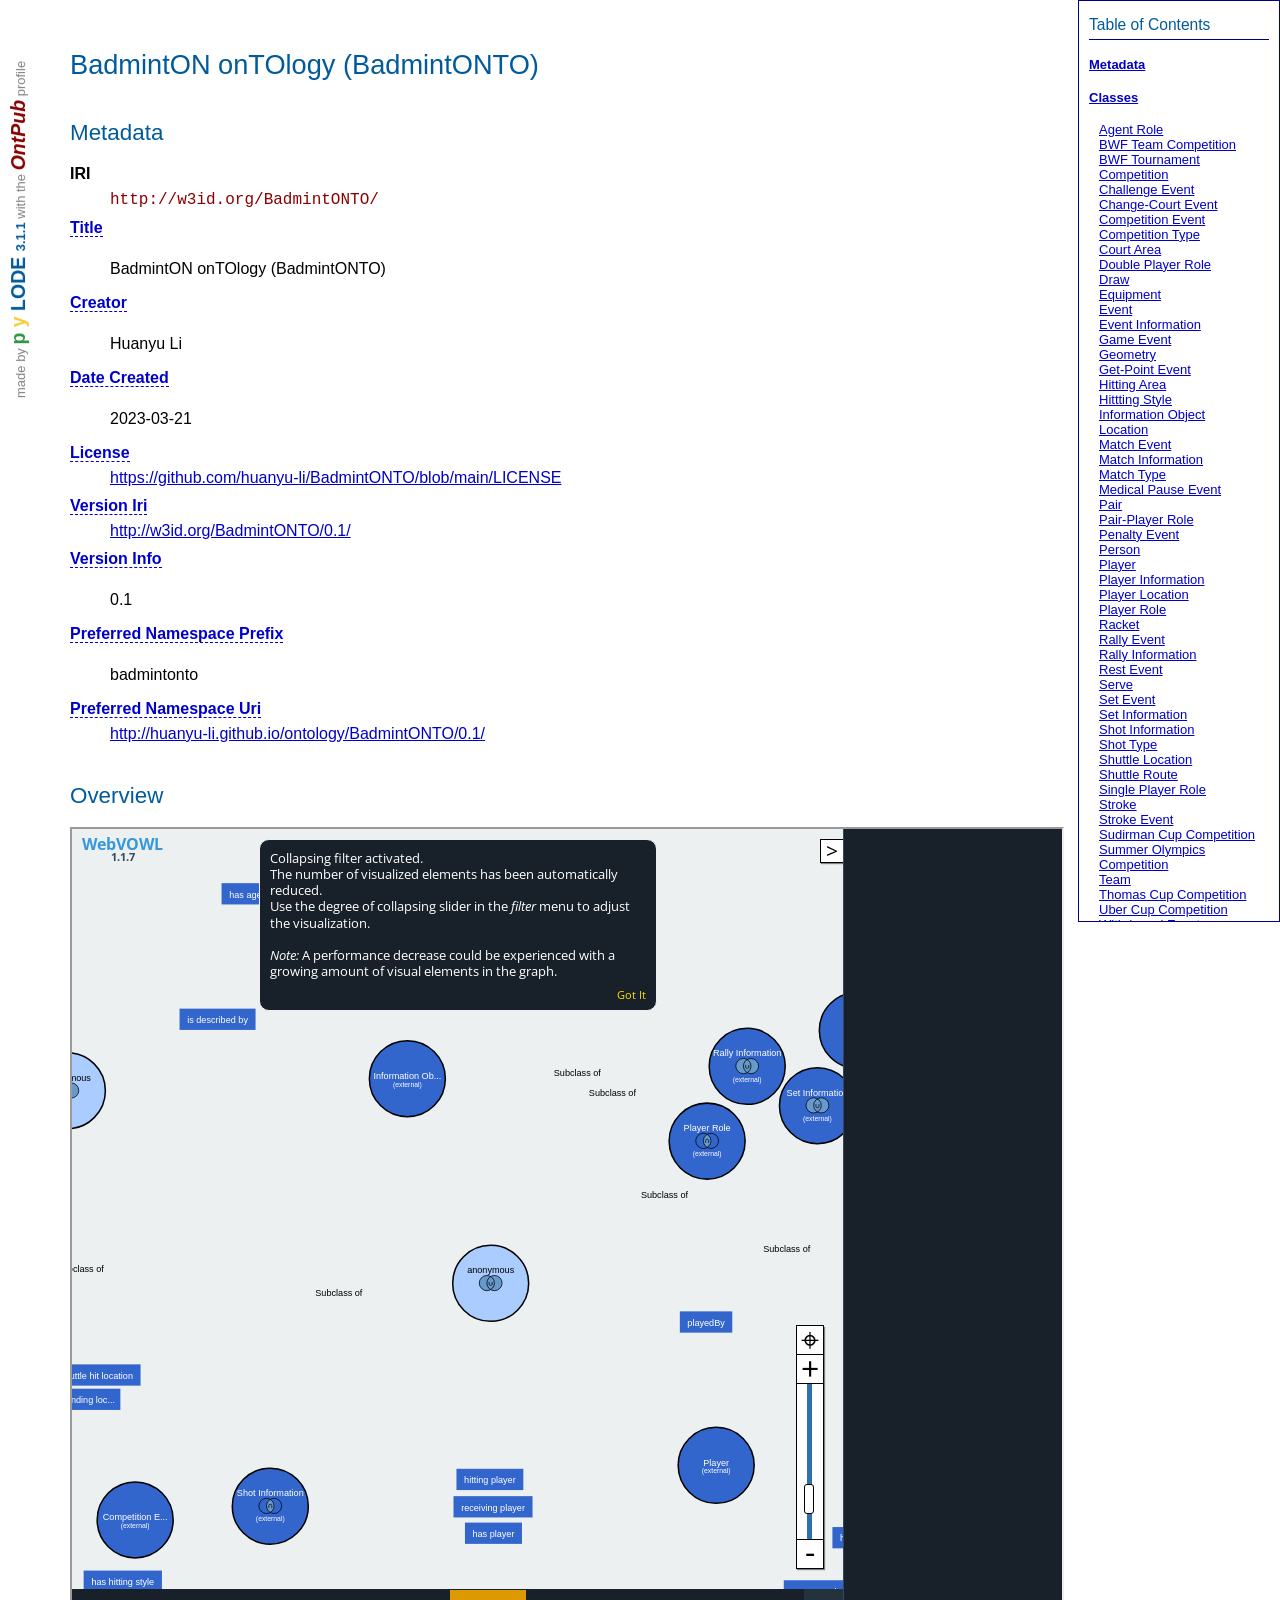
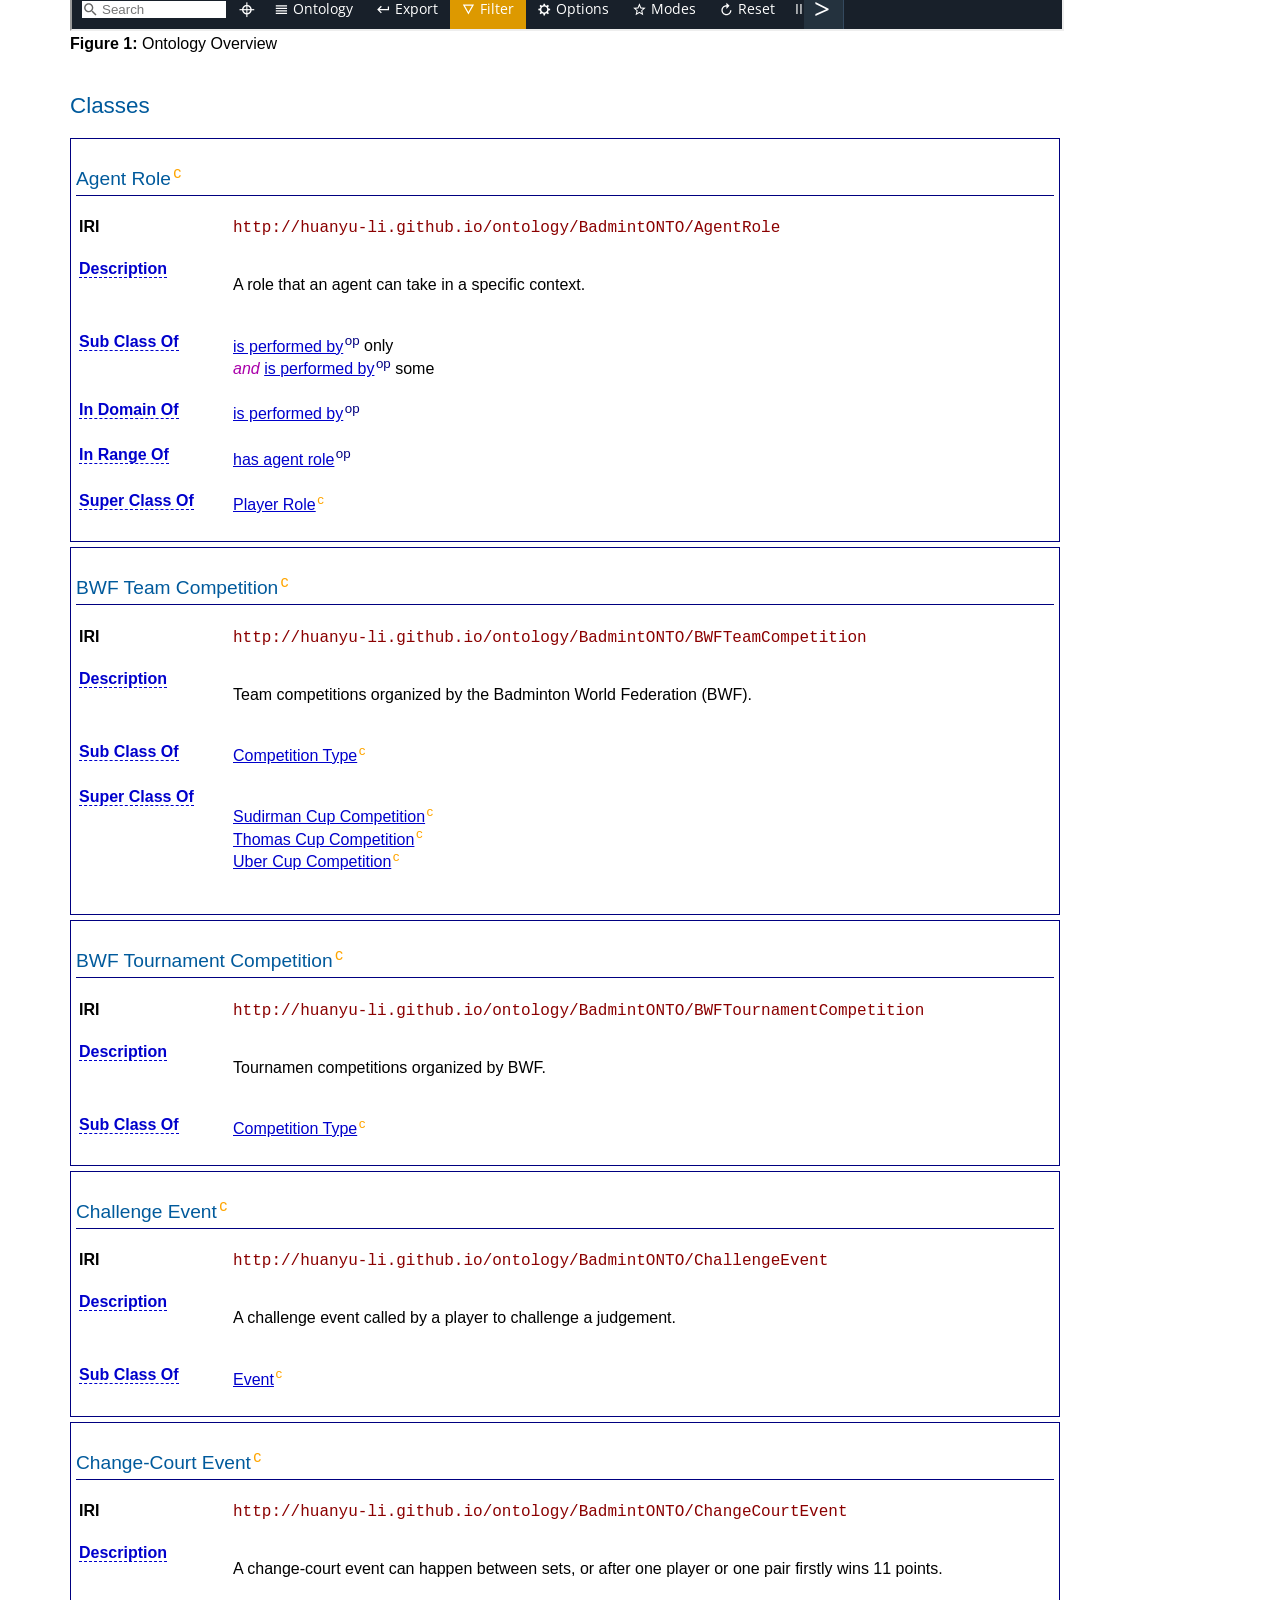
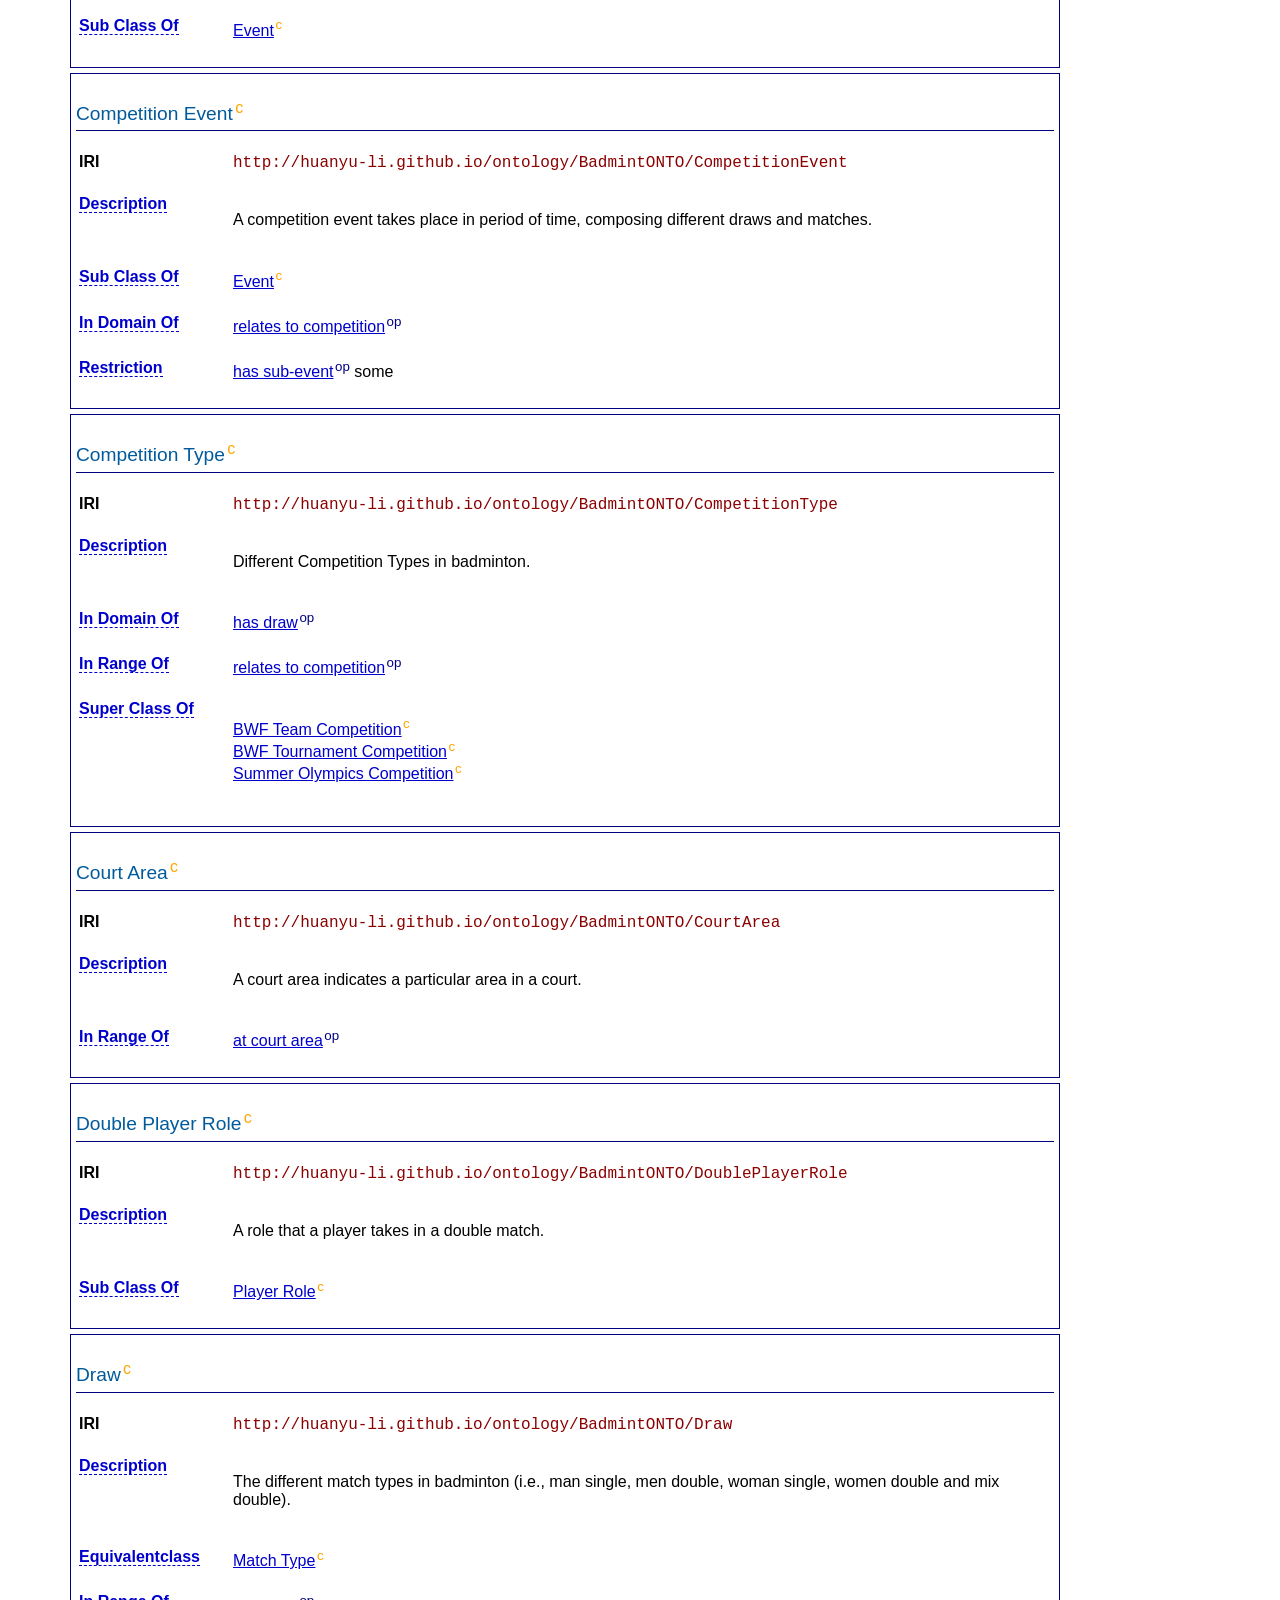
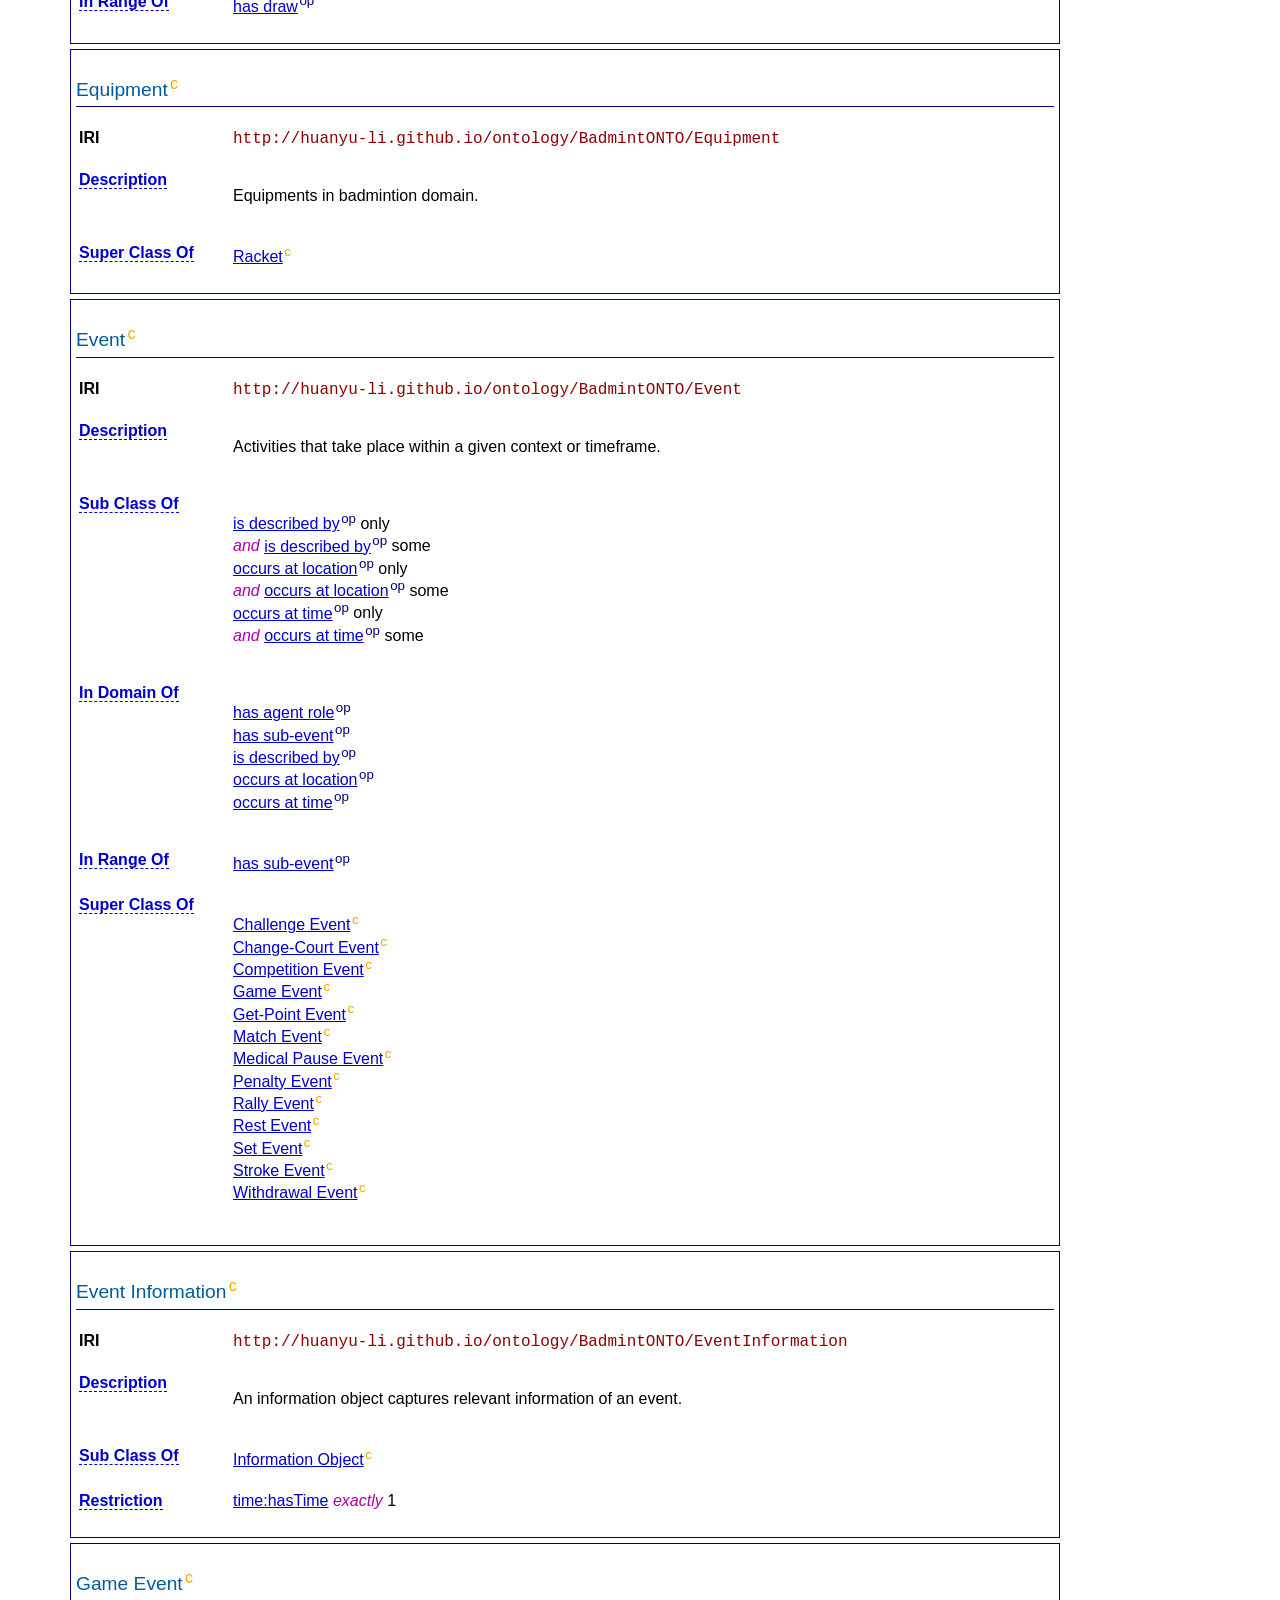
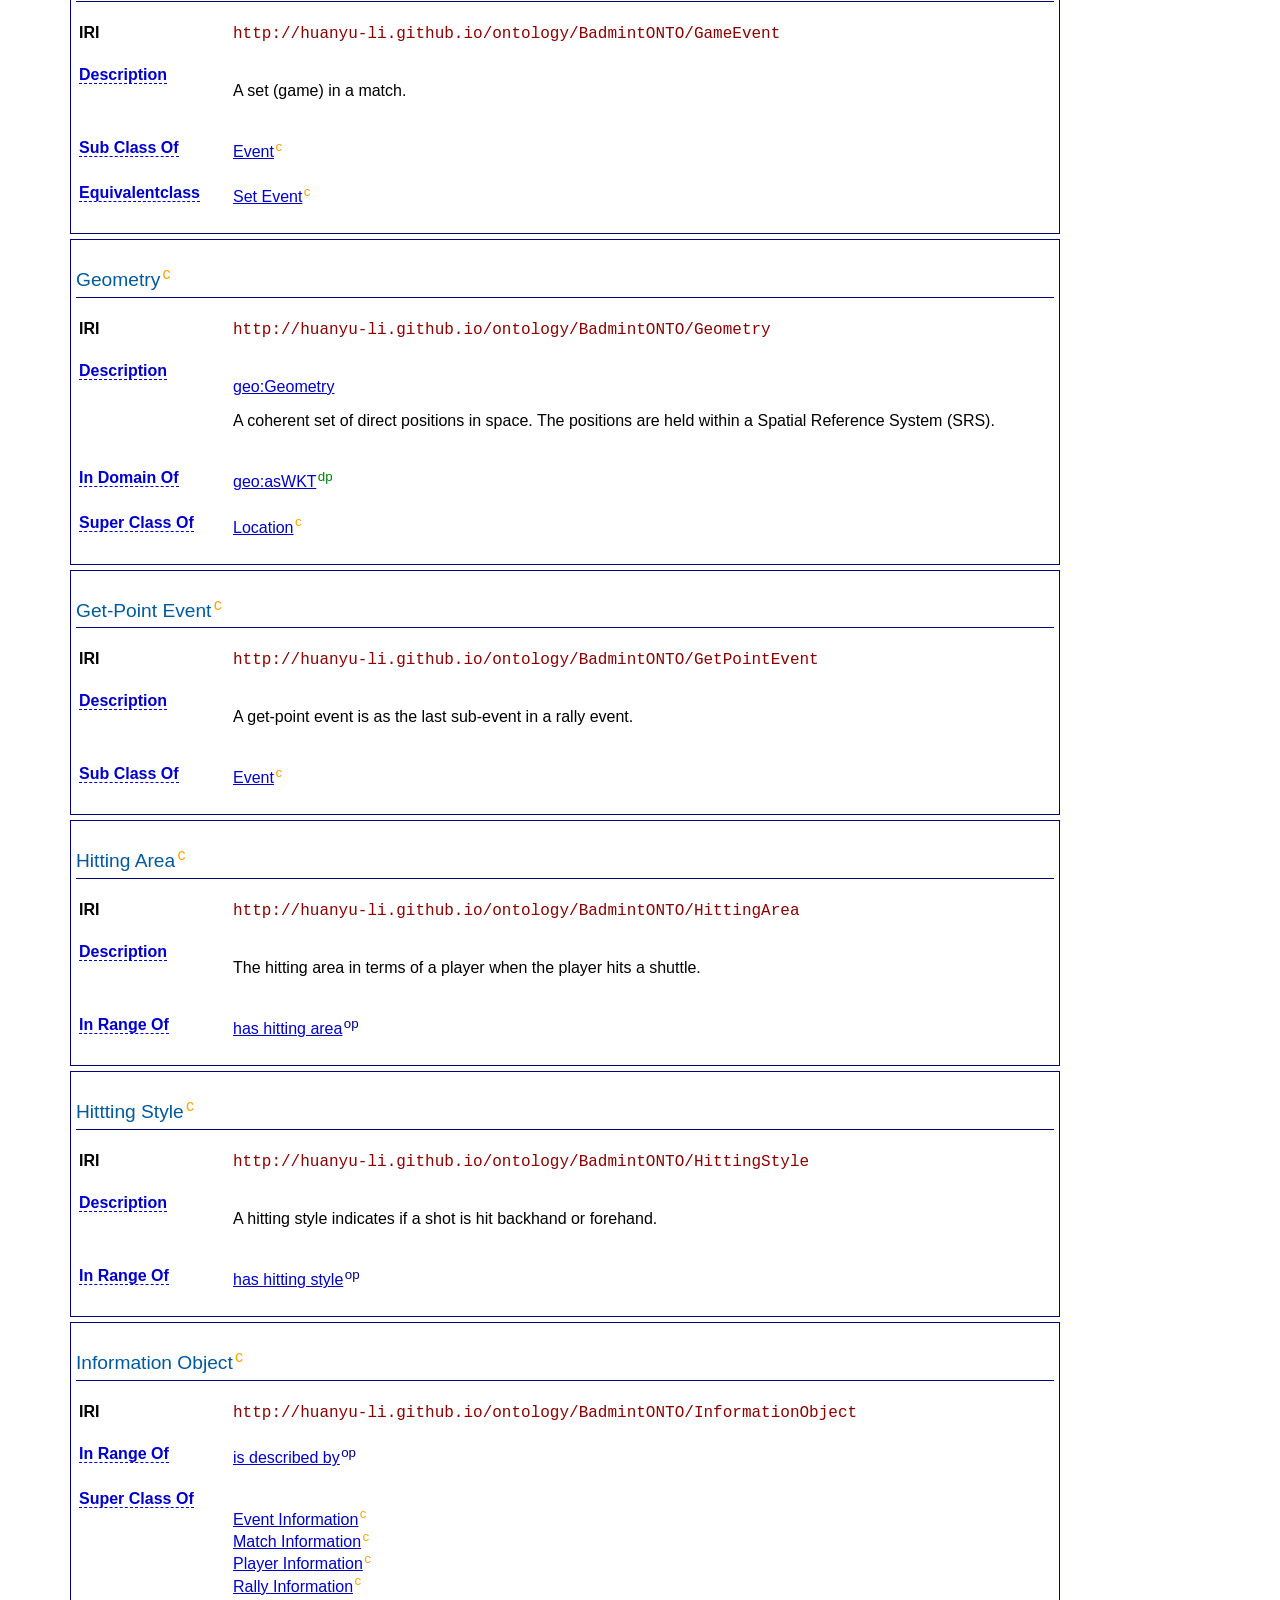
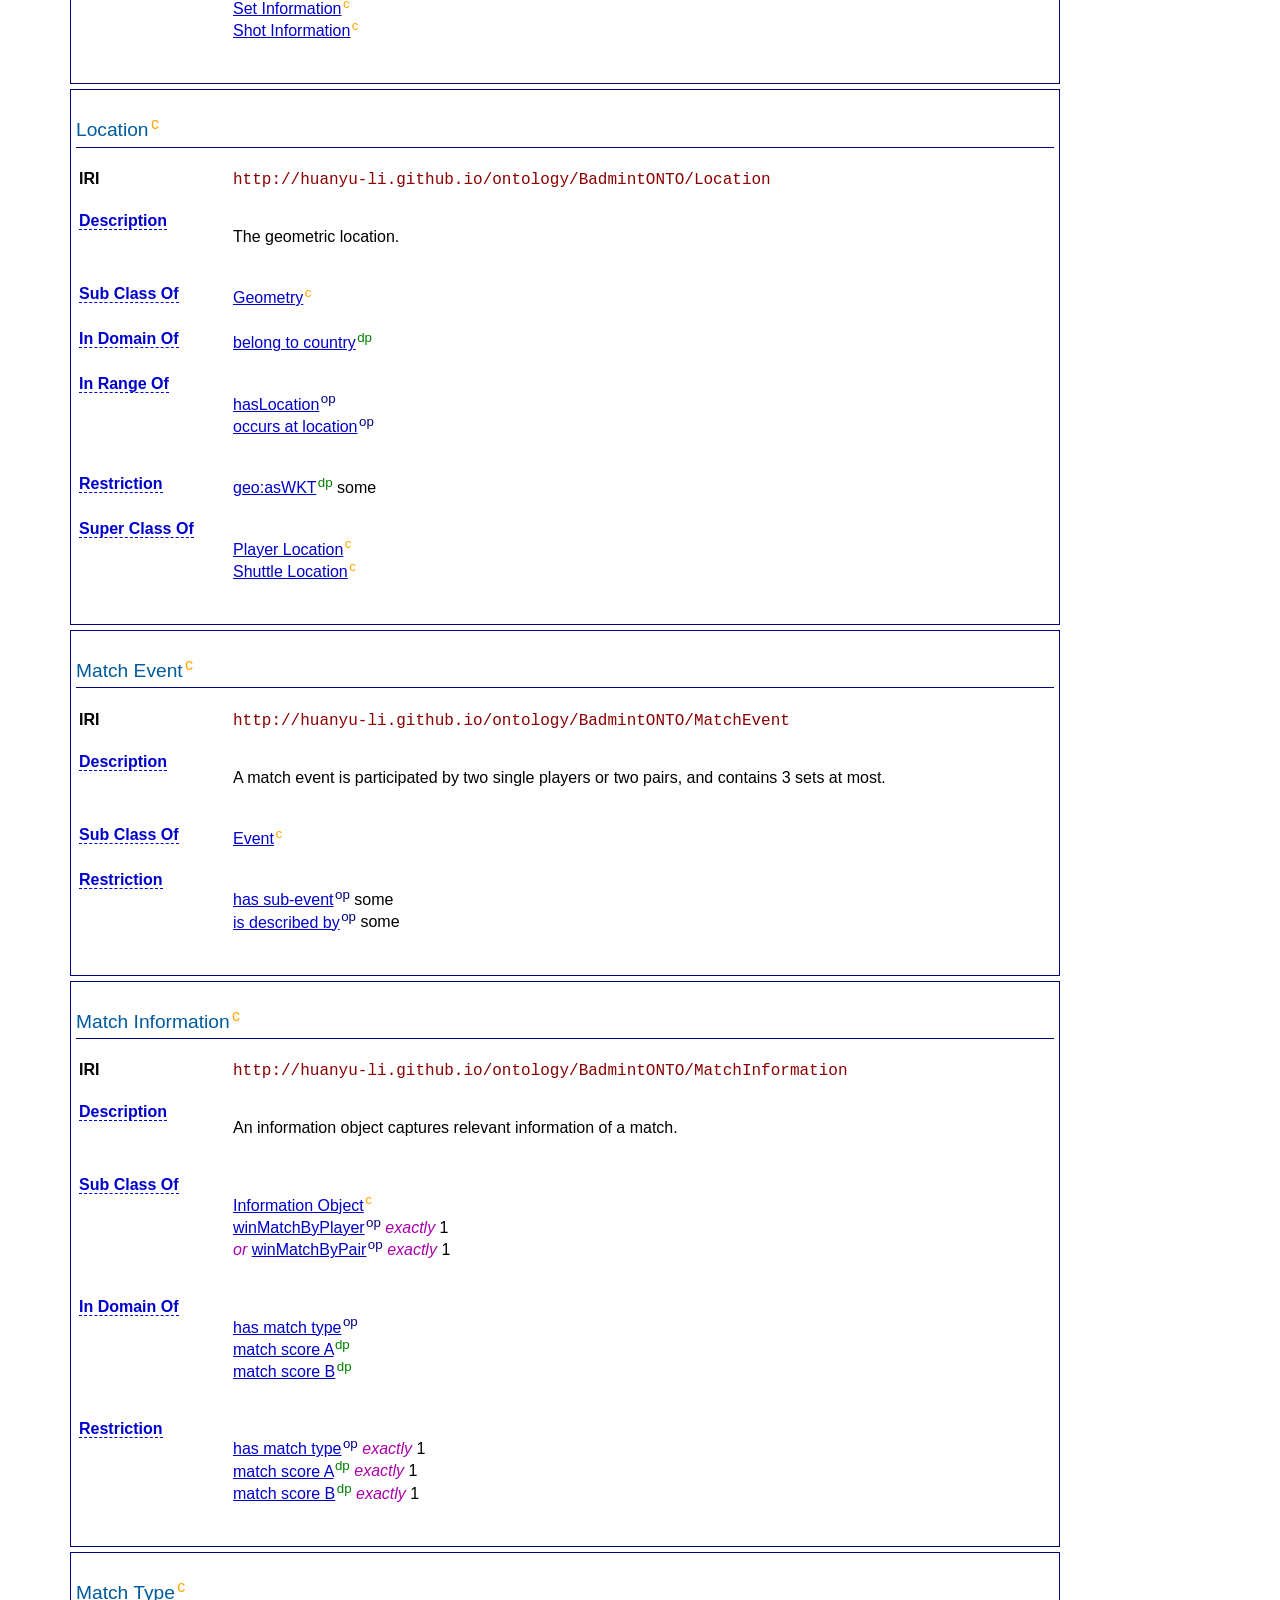
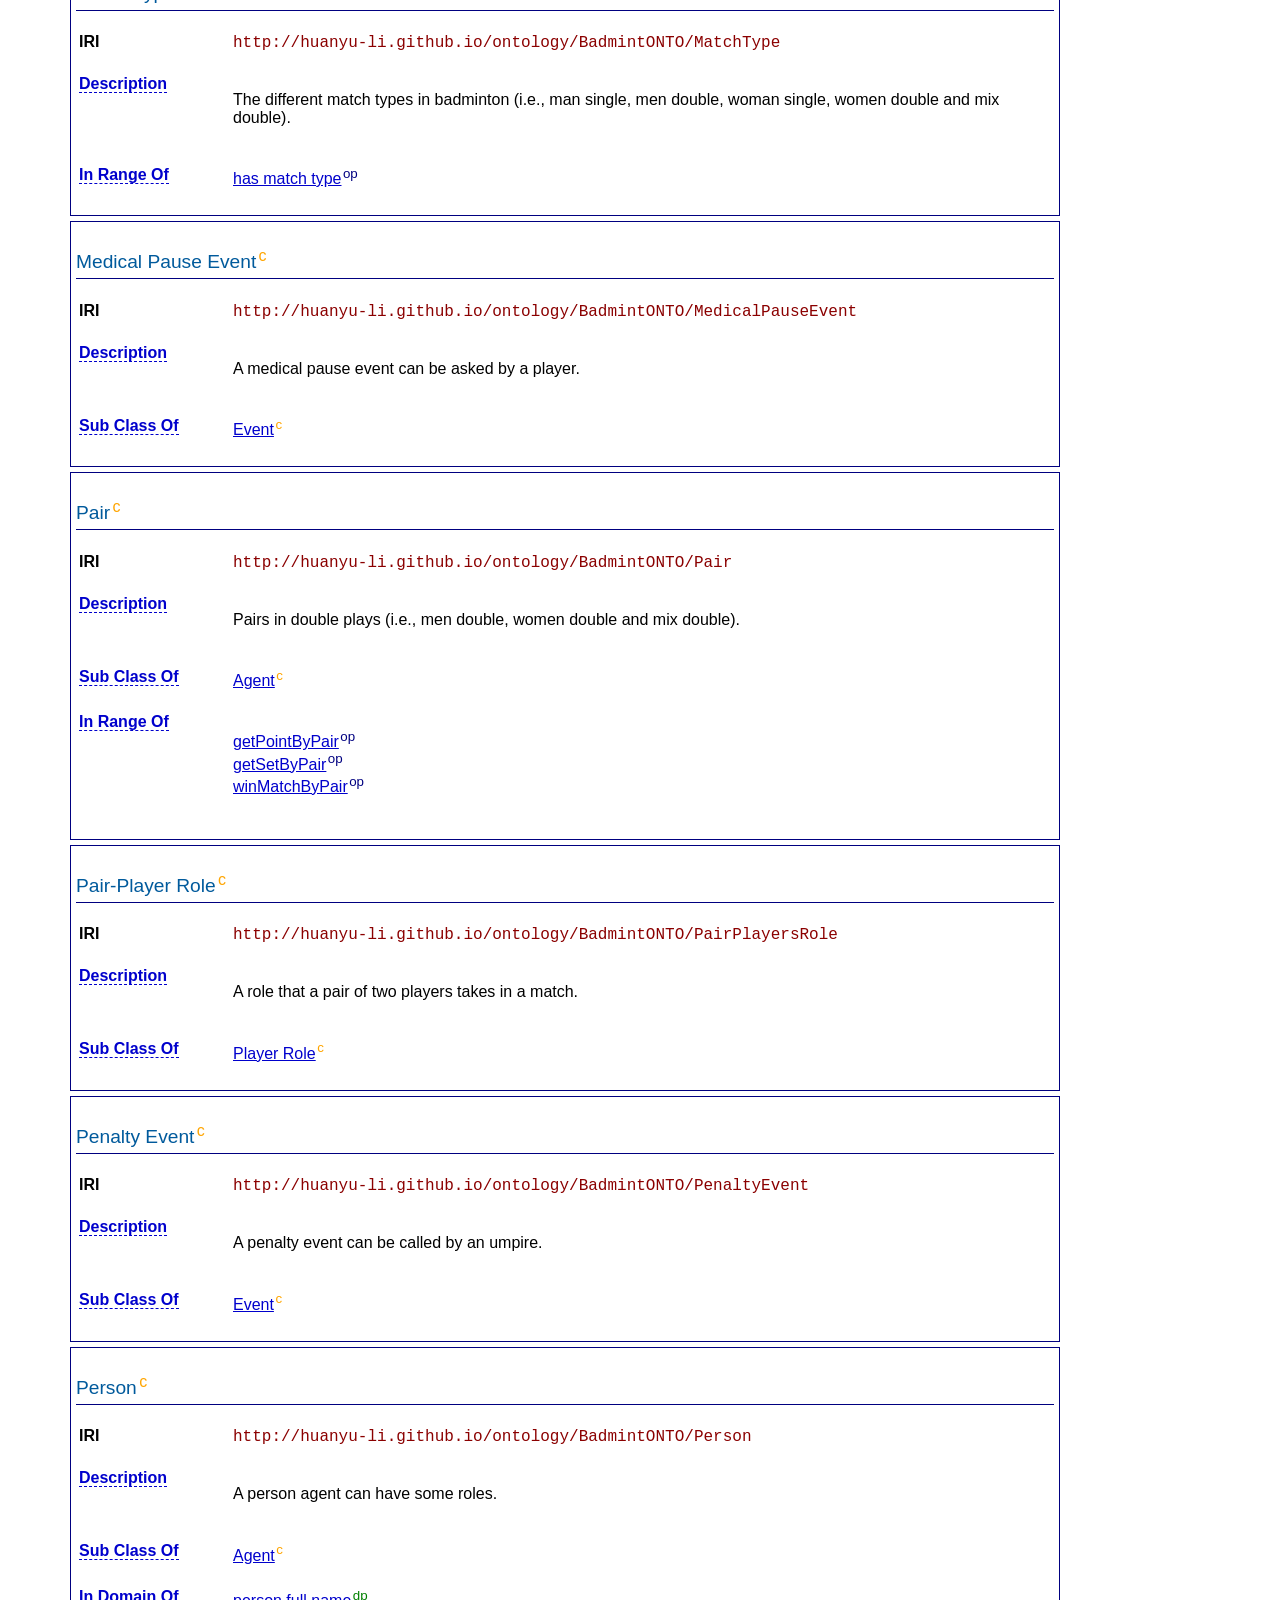
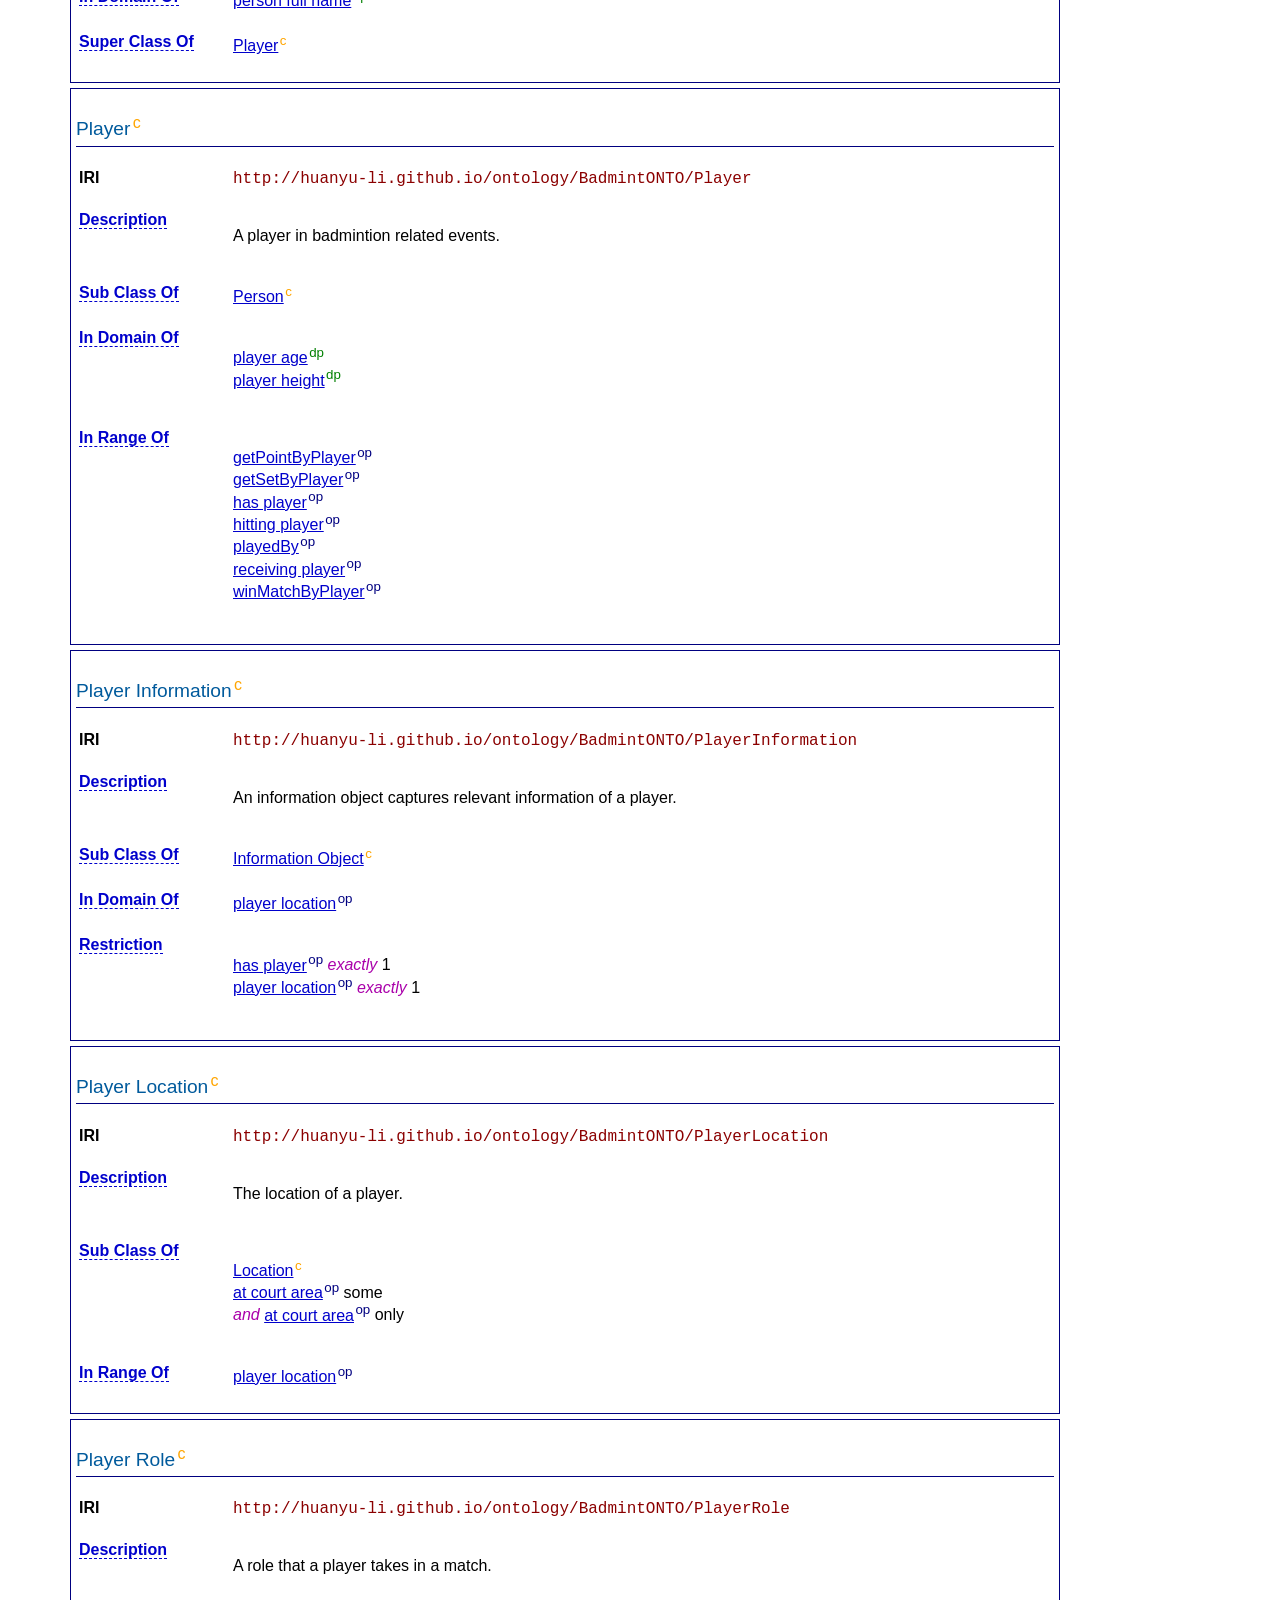
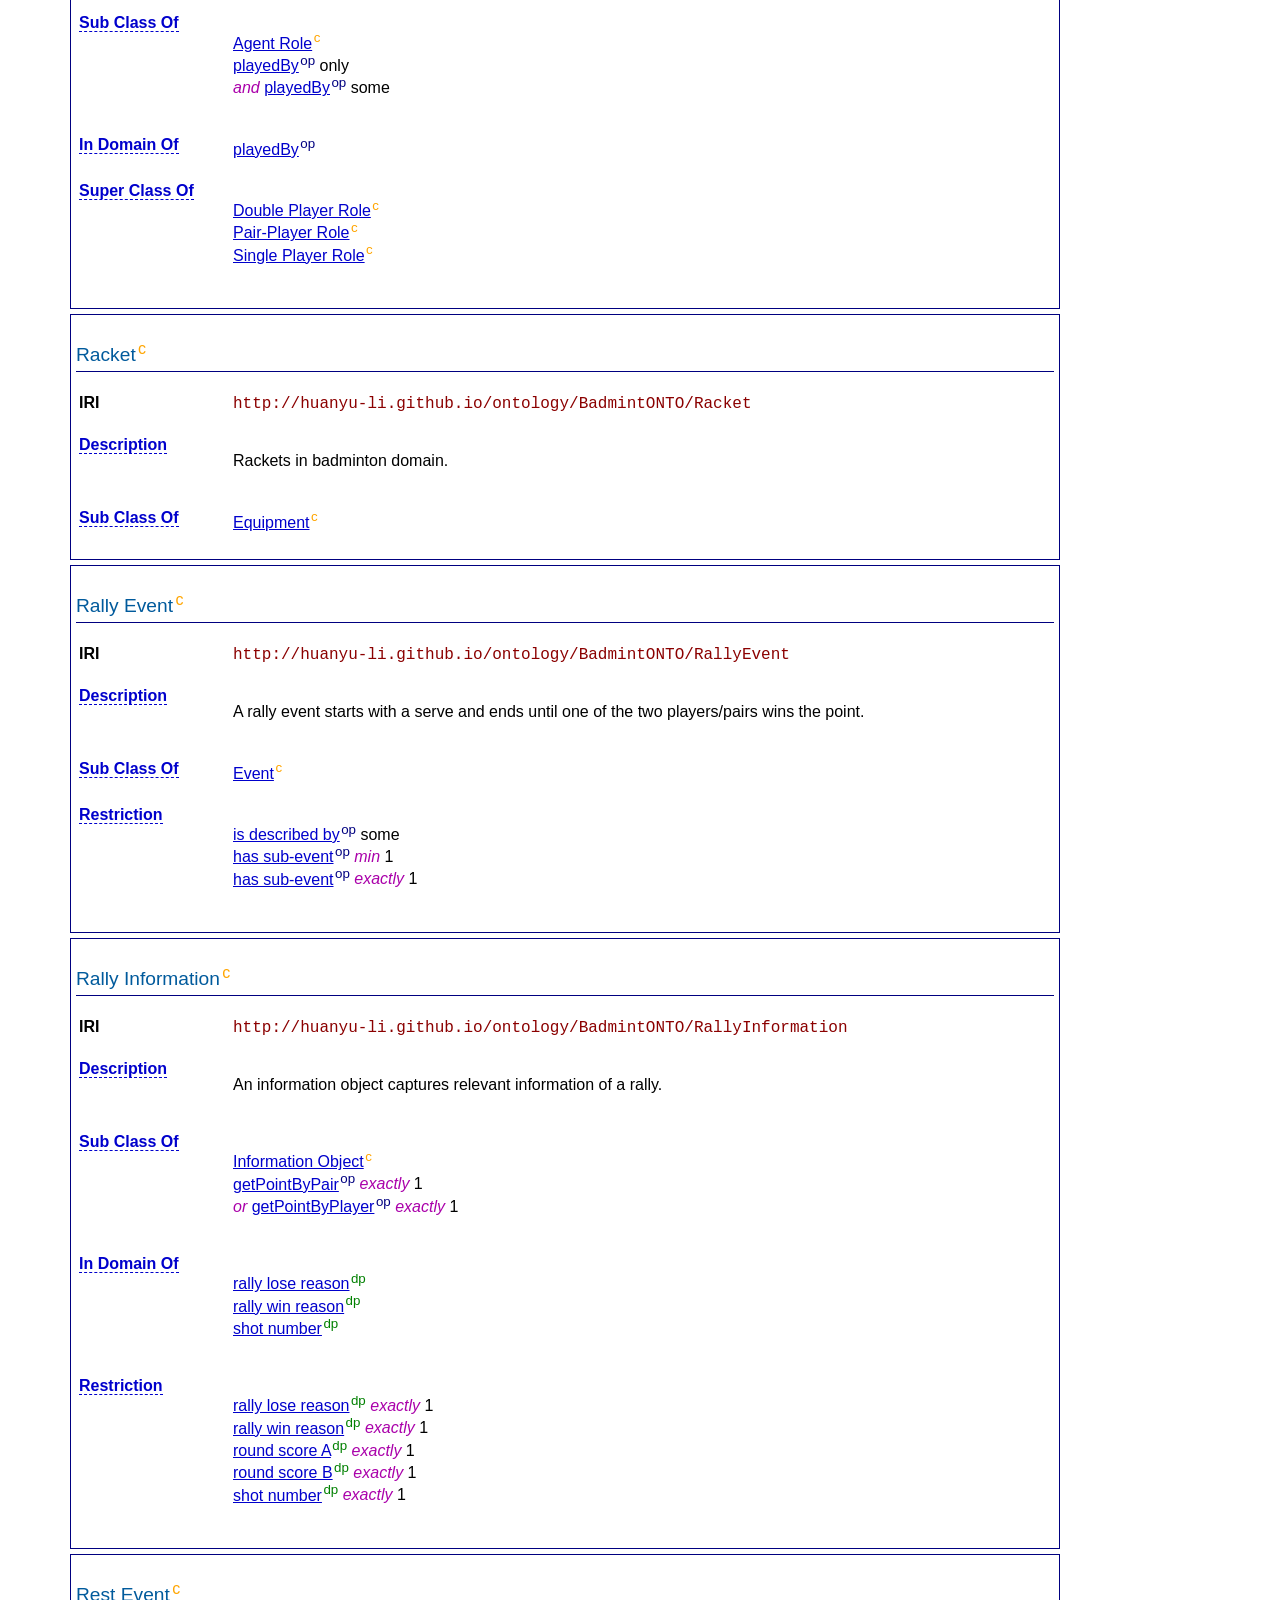
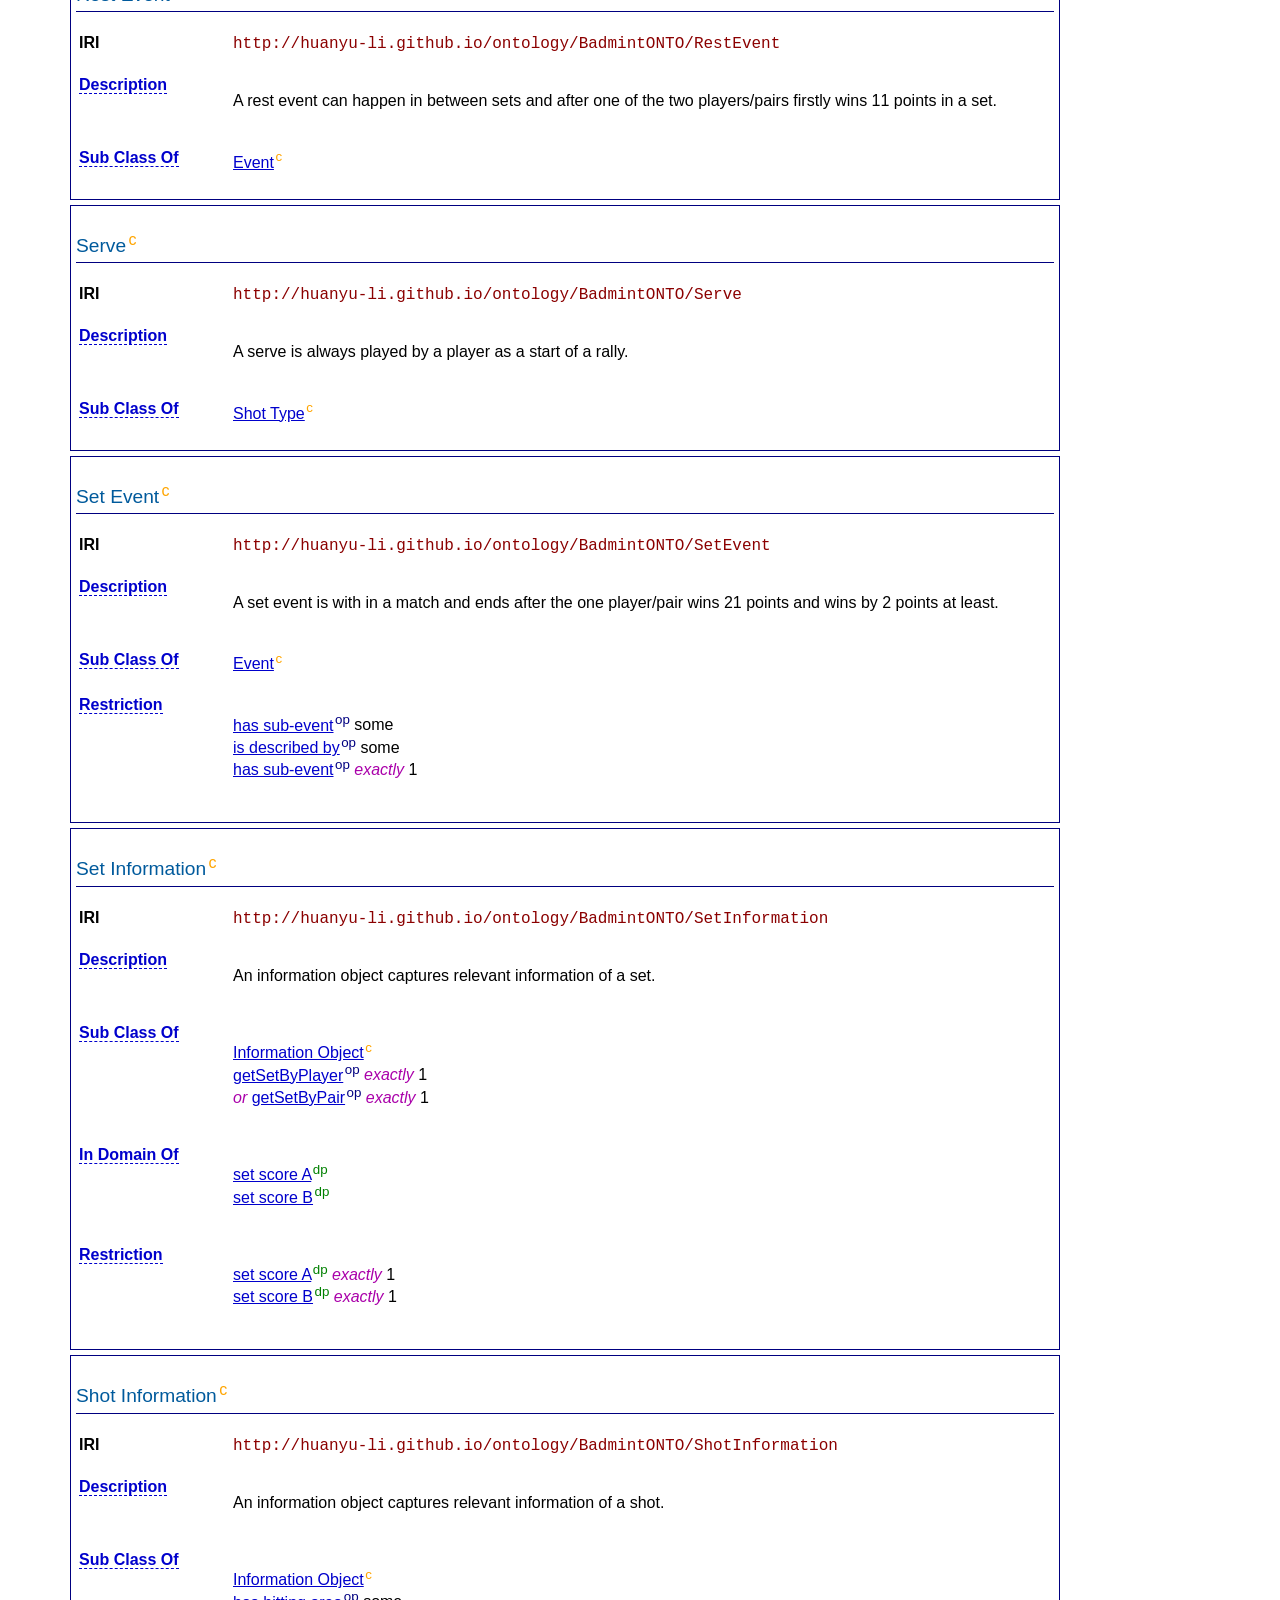
<file: doc/index.html>
<!DOCTYPE html>
<html>
  <head>
    <title>BadmintON onTOlogy (BadmintONTO)</title>
    <style>
        #pylode {
            position: fixed;
            top: 205px;
            left: -150px;
            font-size: small;
            transform: rotate(-90deg);
            color: grey;
        }
        #pylode a {
            font-size: 1.5em;
            font-weight: bold;
            text-decoration: none;
            color: #005A9C;
        }
        #pylode a:hover {
            color: #333;
        }
        #pylode #p {
            color: #329545;
        }
        #pylode #y {
            color: #f9cb33;
        }
        #pylode #version {
            font-size: 1.0em;
        }

        #profile {
            font-style: italic;
            font-size: 1.25em;
            color: darkred!important;
        }

        .cardinality {
            font-style: italic;
            color: #aa00aa;
        }

        dl {
            /*border: 1px solid navy;*/
            /*padding:5px;*/
        }

        dt {
            font-weight: bold;
            padding: 0;
        }

        dd {
            margin-bottom: 10px;
            padding-top: 7px;
        }

        #metadata ul,
        #classes ul {
            list-style-type: none;
        }

        #metadata ul li,
        #classes ul li {
            margin-left: -40px;
        }

        ul.hlist {
            list-style-type: none;
            border: 1px solid navy;
            padding:5px;
            background-color: #F4FFFF;
        }

        ul.hierarchy {
            border: 1px solid navy;
            padding: 5px 25px 5px 25px;
            background-color: #F4FFFF;
        }


        ul.hlist li {
            display: inline;
            margin-right: 10px;
        }

        .entity {
            border: 1px solid navy;
            margin:5px 0 5px 0;
            padding: 5px;
        }

        .entity th {
            width: 150px;
            vertical-align: top;
        }

        .entity th,
        .entity td {
            padding-bottom: 20px;
        }

        .entity table th {
            text-align: left;
        }

        section#overview img {
            max-width: 1000px;
        }

        h1, h2, h3, h4, h5, h6 {
            text-align: left
        }
        h1, h2, h3 {
            color: #005A9C; background: white
        }
        h1 {
            font: 170% sans-serif;
            line-height: 110%;
        }
        h2 {
            font: 140% sans-serif;
            margin-top:40px;
        }
        h3 {
            font: 120% sans-serif;
            margin-top: 20px;
            padding-bottom: 5px;
            border-bottom: 1px solid navy;
        }
        h4 { font: bold 100% sans-serif }
        h5 { font: italic 100% sans-serif }
        h6 { font: small-caps 100% sans-serif }

        body {
            padding: 2em 70px 2em 70px;
            margin: 0;
            font-family: sans-serif;
            color: black;
            background: white;
            background-position: top left;
            background-attachment: fixed;
            background-repeat: no-repeat;
            text-align: left;
        }

        section {
            max-width: 1500px;
        }

        .figure {
            margin-bottom: 20px;
        }

        :link { color: #00C; background: transparent }
        :visited { color: #609; background: transparent }
        a:active { color: #C00; background: transparent }

        .sup-c,
        .sup-op,
        .sup-fp,
        .sup-dp,
        .sup-ap,
        .sup-p,
        .sup-ni,
        .sup-con,
        .sup-col {
            cursor:help;
        }

        .sup-c {
            color:orange;
        }

        .sup-op {
            color:navy;
        }

        .sup-fp {
            color:lightskyblue;
        }

        .sup-dp {
            color:green;
        }

        .sup-ap {
            color:darkred;
        }

        .sup-p {
            color:black;
        }

        .sup-ni {
            color:brown;
        }

        .sup-con {
            color:orange;
        }

        .sup-col {
            color:darkred;
        }

        sup {
            margin-left: -3px;
        }
        code {
            font-size: large;
            color: darkred;
        }

        /* less prominent links for properties */
        .proplink {
            color: #336;
            text-decoration: none;
        }

#toc {
    position: fixed;
    top: 0;
    right: 0;
    z-index: 2;
    height: 100%;
    overflow-y: auto;
    padding: 10px;
    border: solid 1px navy;
    font-size: small;
    width: 180px;
}
#toc h3 {
    margin-top: 5px;
}

#toc ul {
    list-style: none;
    padding-left: 0;
}

#toc .first > li {
    margin-top: 5px;
}

#toc .second,
#toc .third {
    padding-left: 10px;
}

#content {
    width: calc(100% - 150px);
}

.hover_property {
    cursor: help;
    text-decoration: none;
    border-bottom: dashed 1px;
}

.setclass {
    list-style-type: none;
}

code{
    word-wrap: break-word;
  }
table {
    table-layout: fixed;
    width: 100%;
}
td {
    word-wrap: break-word;
}
#legend table.entity {
    width: 25%;
}
	</style>
    <link href="[data-uri]" rel="icon" sizes="16x16" type="image/png">
    <link href="[data-uri]" rel="icon" sizes="32x32" type="image/png">
    <meta content="text/html; charset=utf-8" http-equiv="Content-Type">
    <script id="schema.org" type="application/ld+json">
[
  {
    "@id": "http://w3id.org/BadmintONTO/",
    "@type": [
      "https://schema.org/DefinedTermSet"
    ],
    "https://schema.org/creator": [
      {
        "@value": "Huanyu Li"
      }
    ],
    "https://schema.org/dateCreated": [
      {
        "@value": "2023-03-21"
      }
    ],
    "https://schema.org/license": [
      {
        "@value": "https://github.com/huanyu-li/BadmintONTO/blob/main/LICENSE"
      }
    ],
    "https://schema.org/name": [
      {
        "@value": "BadmintON onTOlogy (BadmintONTO)"
      }
    ]
  }
]
	</script>
  </head>
  <body>
    <div id="content">
      <div class="section" id="metadata">
        <h1>BadmintON onTOlogy (BadmintONTO)</h1>
        <h2>Metadata</h2>
        <dl>
          <div>
            <dt>
              <strong>IRI</strong>
            </dt>
            <dd>
              <code>http://w3id.org/BadmintONTO/</code>
            </dd>
          </div>
          <div>
            <dt>
              <a class="hover_property" href="http://purl.org/dc/terms/title" title="A name given to the resource. Defined in DCMI Metadata Terms">Title</a>
            </dt>
            <dd><p>BadmintON onTOlogy (BadmintONTO)</p></dd>
          </div>
          <div>
            <dt>
              <a class="hover_property" href="http://purl.org/dc/terms/creator" title="An entity responsible for making the resource. Defined in DCMI Metadata Terms">Creator</a>
            </dt>
            <dd><p>Huanyu Li</p></dd>
          </div>
          <div>
            <dt>
              <a class="hover_property" href="http://purl.org/dc/terms/created" title="Date of creation of the resource. Defined in DCMI Metadata Terms">Date Created</a>
            </dt>
            <dd><p>2023-03-21</p></dd>
          </div>
          <div>
            <dt>
              <a class="hover_property" href="http://purl.org/dc/terms/license" title="A legal document giving official permission to do something with the resource. Defined in DCMI Metadata Terms">License</a>
            </dt>
            <dd>
              <a href="https://github.com/huanyu-li/BadmintONTO/blob/main/LICENSE">https://github.com/huanyu-li/BadmintONTO/blob/main/LICENSE</a>
            </dd>
          </div>
          <div>
            <dt>
              <a class="hover_property" href="http://www.w3.org/2002/07/owl#versionIRI" title="The property that identifies the version IRI of an ontology. Defined in The OWL 2 Schema vocabulary (OWL 2)">Version Iri</a>
            </dt>
            <dd>
              <a href="http://w3id.org/BadmintONTO/0.1/">http://w3id.org/BadmintONTO/0.1/</a>
            </dd>
          </div>
          <div>
            <dt>
              <a class="hover_property" href="http://www.w3.org/2002/07/owl#versionInfo" title="The annotation property that provides version information for an ontology or another OWL construct. Defined in The OWL 2 Schema vocabulary (OWL 2)">Version Info</a>
            </dt>
            <dd><p>0.1</p></dd>
          </div>
          <div>
            <dt>
              <a class="hover_property" href="http://purl.org/vocab/vann/preferredNamespacePrefix" title="None. Defined in None">Preferred Namespace Prefix</a>
            </dt>
            <dd><p>badmintonto</p></dd>
          </div>
          <div>
            <dt>
              <a class="hover_property" href="http://purl.org/vocab/vann/preferredNamespaceUri" title="None. Defined in None">Preferred Namespace Uri</a>
            </dt>
            <dd>
              <a href="http://huanyu-li.github.io/ontology/BadmintONTO/0.1/">http://huanyu-li.github.io/ontology/BadmintONTO/0.1/</a>
            </dd>
          </div>
        </dl>
      </div>
    <div class="section" id="overview">
        <h2>Overview</h2>
          <div class="figure">
              <iframe width="100%" height ="800px" src="webvowl/index.html#BadmintONTO"></iframe>
              <div class="caption">
                <strong>Figure 1:</strong>
                    Ontology Overview
              </div>
          </div>
        </div>
      <div class="section" id="classes">
        <h2>Classes</h2>
        <div class="property entity" id="AgentRole">
          <h3>Agent Role
            <sup class="sup-c" title="OWL/RDFS Class">c</sup>
          </h3>
          <table>
            <tr>
              <th>IRI</th>
              <td>
                <code>http://huanyu-li.github.io/ontology/BadmintONTO/AgentRole</code>
              </td>
            </tr>
            <tr>
              <th>
                <a class="hover_property" href="http://purl.org/dc/terms/description" title="An account of the resource. Defined in DCMI Metadata Terms">Description</a>
              </th>
              <td><p>A role that an agent can take in a specific context.</p></td>
            </tr>
            <tr>
              <th>
                <a class="hover_property" href="http://www.w3.org/2000/01/rdf-schema#subClassOf" title="The subject is a subclass of a class. Defined in The RDF Schema vocabulary (RDFS)">Sub Class Of</a>
              </th>
              <td><span>
  <span>
    <span>
      <a href="http://huanyu-li.github.io/ontology/BadmintONTO/isPerformedBy">is performed by</a>
      <sup class="sup-op" title="OWL Object Property">op</sup>
    </span>only<br>
  </span>
</span> <span class="cardinality">and</span> <span>
  <span>
    <span>
      <a href="http://huanyu-li.github.io/ontology/BadmintONTO/isPerformedBy">is performed by</a>
      <sup class="sup-op" title="OWL Object Property">op</sup>
    </span>some<br>
  </span>
</span></td>
            </tr>
            <tr>
              <th>
                <a class="hover_property" href="https://w3id.org/profile/ontdoc/inDomainOf" title="Inverse of rdfs:domain. Defined in Ontology Documentation Profile">In Domain Of</a>
              </th>
              <td>
                <span>
                  <a href="http://huanyu-li.github.io/ontology/BadmintONTO/isPerformedBy">is performed by</a>
                  <sup class="sup-op" title="OWL Object Property">op</sup>
                </span>
              </td>
            </tr>
            <tr>
              <th>
                <a class="hover_property" href="https://w3id.org/profile/ontdoc/inRangeOf" title="Inverse of rdfs:range. Defined in Ontology Documentation Profile">In Range Of</a>
              </th>
              <td>
                <span>
                  <a href="http://huanyu-li.github.io/ontology/BadmintONTO/hasAgentRole">has agent role</a>
                  <sup class="sup-op" title="OWL Object Property">op</sup>
                </span>
              </td>
            </tr>
            <tr>
              <th>
                <a class="hover_property" href="https://w3id.org/profile/ontdoc/superClassOf" title="Inverse of RDFS' subClassOf. Defined in Ontology Documentation Profile">Super Class Of</a>
              </th>
              <td>
                <span>
                  <a href="http://huanyu-li.github.io/ontology/BadmintONTO/PlayerRole">Player Role</a>
                  <sup class="sup-c" title="OWL/RDFS Class">c</sup>
                </span>
              </td>
            </tr>
          </table>
        </div>
        <div class="property entity" id="BWFTeamCompetition">
          <h3>BWF Team Competition
            <sup class="sup-c" title="OWL/RDFS Class">c</sup>
          </h3>
          <table>
            <tr>
              <th>IRI</th>
              <td>
                <code>http://huanyu-li.github.io/ontology/BadmintONTO/BWFTeamCompetition</code>
              </td>
            </tr>
            <tr>
              <th>
                <a class="hover_property" href="http://purl.org/dc/terms/description" title="An account of the resource. Defined in DCMI Metadata Terms">Description</a>
              </th>
              <td><p>Team competitions organized by the Badminton World Federation (BWF).</p></td>
            </tr>
            <tr>
              <th>
                <a class="hover_property" href="http://www.w3.org/2000/01/rdf-schema#subClassOf" title="The subject is a subclass of a class. Defined in The RDF Schema vocabulary (RDFS)">Sub Class Of</a>
              </th>
              <td>
                <span>
                  <a href="http://huanyu-li.github.io/ontology/BadmintONTO/CompetitionType">Competition Type</a>
                  <sup class="sup-c" title="OWL/RDFS Class">c</sup>
                </span>
              </td>
            </tr>
            <tr>
              <th>
                <a class="hover_property" href="https://w3id.org/profile/ontdoc/superClassOf" title="Inverse of RDFS' subClassOf. Defined in Ontology Documentation Profile">Super Class Of</a>
              </th>
              <td>
                <ul>
                  <li>
                    <span>
                      <a href="http://huanyu-li.github.io/ontology/BadmintONTO/SudirmanCupCompetition">Sudirman Cup Competition</a>
                      <sup class="sup-c" title="OWL/RDFS Class">c</sup>
                    </span>
                  </li>
                  <li>
                    <span>
                      <a href="http://huanyu-li.github.io/ontology/BadmintONTO/ThomasCupCompetition">Thomas Cup Competition</a>
                      <sup class="sup-c" title="OWL/RDFS Class">c</sup>
                    </span>
                  </li>
                  <li>
                    <span>
                      <a href="http://huanyu-li.github.io/ontology/BadmintONTO/UberCupCompetition">Uber Cup Competition</a>
                      <sup class="sup-c" title="OWL/RDFS Class">c</sup>
                    </span>
                  </li>
                </ul>
              </td>
            </tr>
          </table>
        </div>
        <div class="property entity" id="BWFTournamentCompetition">
          <h3>BWF Tournament Competition
            <sup class="sup-c" title="OWL/RDFS Class">c</sup>
          </h3>
          <table>
            <tr>
              <th>IRI</th>
              <td>
                <code>http://huanyu-li.github.io/ontology/BadmintONTO/BWFTournamentCompetition</code>
              </td>
            </tr>
            <tr>
              <th>
                <a class="hover_property" href="http://purl.org/dc/terms/description" title="An account of the resource. Defined in DCMI Metadata Terms">Description</a>
              </th>
              <td><p>Tournamen competitions organized by BWF.</p></td>
            </tr>
            <tr>
              <th>
                <a class="hover_property" href="http://www.w3.org/2000/01/rdf-schema#subClassOf" title="The subject is a subclass of a class. Defined in The RDF Schema vocabulary (RDFS)">Sub Class Of</a>
              </th>
              <td>
                <span>
                  <a href="http://huanyu-li.github.io/ontology/BadmintONTO/CompetitionType">Competition Type</a>
                  <sup class="sup-c" title="OWL/RDFS Class">c</sup>
                </span>
              </td>
            </tr>
          </table>
        </div>
        <div class="property entity" id="ChallengeEvent">
          <h3>Challenge Event
            <sup class="sup-c" title="OWL/RDFS Class">c</sup>
          </h3>
          <table>
            <tr>
              <th>IRI</th>
              <td>
                <code>http://huanyu-li.github.io/ontology/BadmintONTO/ChallengeEvent</code>
              </td>
            </tr>
            <tr>
              <th>
                <a class="hover_property" href="http://purl.org/dc/terms/description" title="An account of the resource. Defined in DCMI Metadata Terms">Description</a>
              </th>
              <td><p>A challenge event called by a player to challenge a judgement.</p></td>
            </tr>
            <tr>
              <th>
                <a class="hover_property" href="http://www.w3.org/2000/01/rdf-schema#subClassOf" title="The subject is a subclass of a class. Defined in The RDF Schema vocabulary (RDFS)">Sub Class Of</a>
              </th>
              <td>
                <span>
                  <a href="http://huanyu-li.github.io/ontology/BadmintONTO/Event">Event</a>
                  <sup class="sup-c" title="OWL/RDFS Class">c</sup>
                </span>
              </td>
            </tr>
          </table>
        </div>
        <div class="property entity" id="Change-CourtEvent">
          <h3>Change-Court Event
            <sup class="sup-c" title="OWL/RDFS Class">c</sup>
          </h3>
          <table>
            <tr>
              <th>IRI</th>
              <td>
                <code>http://huanyu-li.github.io/ontology/BadmintONTO/ChangeCourtEvent</code>
              </td>
            </tr>
            <tr>
              <th>
                <a class="hover_property" href="http://purl.org/dc/terms/description" title="An account of the resource. Defined in DCMI Metadata Terms">Description</a>
              </th>
              <td><p>A change-court event can happen between sets, or after one player or one pair firstly wins 11 points.</p></td>
            </tr>
            <tr>
              <th>
                <a class="hover_property" href="http://www.w3.org/2000/01/rdf-schema#subClassOf" title="The subject is a subclass of a class. Defined in The RDF Schema vocabulary (RDFS)">Sub Class Of</a>
              </th>
              <td>
                <span>
                  <a href="http://huanyu-li.github.io/ontology/BadmintONTO/Event">Event</a>
                  <sup class="sup-c" title="OWL/RDFS Class">c</sup>
                </span>
              </td>
            </tr>
          </table>
        </div>
        <div class="property entity" id="CompetitionEvent">
          <h3>Competition Event
            <sup class="sup-c" title="OWL/RDFS Class">c</sup>
          </h3>
          <table>
            <tr>
              <th>IRI</th>
              <td>
                <code>http://huanyu-li.github.io/ontology/BadmintONTO/CompetitionEvent</code>
              </td>
            </tr>
            <tr>
              <th>
                <a class="hover_property" href="http://purl.org/dc/terms/description" title="An account of the resource. Defined in DCMI Metadata Terms">Description</a>
              </th>
              <td><p>A competition event takes place in period of time, composing different draws and matches.</p></td>
            </tr>
            <tr>
              <th>
                <a class="hover_property" href="http://www.w3.org/2000/01/rdf-schema#subClassOf" title="The subject is a subclass of a class. Defined in The RDF Schema vocabulary (RDFS)">Sub Class Of</a>
              </th>
              <td>
                <span>
                  <a href="http://huanyu-li.github.io/ontology/BadmintONTO/Event">Event</a>
                  <sup class="sup-c" title="OWL/RDFS Class">c</sup>
                </span>
              </td>
            </tr>
            <tr>
              <th>
                <a class="hover_property" href="https://w3id.org/profile/ontdoc/inDomainOf" title="Inverse of rdfs:domain. Defined in Ontology Documentation Profile">In Domain Of</a>
              </th>
              <td>
                <span>
                  <a href="http://huanyu-li.github.io/ontology/BadmintONTO/relatesToCompetition">relates to competition</a>
                  <sup class="sup-op" title="OWL Object Property">op</sup>
                </span>
              </td>
            </tr>
            <tr>
              <th>
                <a class="hover_property" href="https://w3id.org/profile/ontdoc/restriction" title="Convenience property for things that subclass owl:Restriction. Defined in Ontology Documentation Profile">Restriction</a>
              </th>
              <td>
                <span>
                  <span>
                    <span>
                      <a href="http://huanyu-li.github.io/ontology/BadmintONTO/hasSubEvent">has sub-event</a>
                      <sup class="sup-op" title="OWL Object Property">op</sup>
                    </span>some<br>
                  </span>
                </span>
              </td>
            </tr>
          </table>
        </div>
        <div class="property entity" id="CompetitionType">
          <h3>Competition Type
            <sup class="sup-c" title="OWL/RDFS Class">c</sup>
          </h3>
          <table>
            <tr>
              <th>IRI</th>
              <td>
                <code>http://huanyu-li.github.io/ontology/BadmintONTO/CompetitionType</code>
              </td>
            </tr>
            <tr>
              <th>
                <a class="hover_property" href="http://purl.org/dc/terms/description" title="An account of the resource. Defined in DCMI Metadata Terms">Description</a>
              </th>
              <td><p>Different Competition Types in badminton.</p></td>
            </tr>
            <tr>
              <th>
                <a class="hover_property" href="https://w3id.org/profile/ontdoc/inDomainOf" title="Inverse of rdfs:domain. Defined in Ontology Documentation Profile">In Domain Of</a>
              </th>
              <td>
                <span>
                  <a href="http://huanyu-li.github.io/ontology/BadmintONTO/hasDraw">has draw</a>
                  <sup class="sup-op" title="OWL Object Property">op</sup>
                </span>
              </td>
            </tr>
            <tr>
              <th>
                <a class="hover_property" href="https://w3id.org/profile/ontdoc/inRangeOf" title="Inverse of rdfs:range. Defined in Ontology Documentation Profile">In Range Of</a>
              </th>
              <td>
                <span>
                  <a href="http://huanyu-li.github.io/ontology/BadmintONTO/relatesToCompetition">relates to competition</a>
                  <sup class="sup-op" title="OWL Object Property">op</sup>
                </span>
              </td>
            </tr>
            <tr>
              <th>
                <a class="hover_property" href="https://w3id.org/profile/ontdoc/superClassOf" title="Inverse of RDFS' subClassOf. Defined in Ontology Documentation Profile">Super Class Of</a>
              </th>
              <td>
                <ul>
                  <li>
                    <span>
                      <a href="http://huanyu-li.github.io/ontology/BadmintONTO/BWFTeamCompetition">BWF Team Competition</a>
                      <sup class="sup-c" title="OWL/RDFS Class">c</sup>
                    </span>
                  </li>
                  <li>
                    <span>
                      <a href="http://huanyu-li.github.io/ontology/BadmintONTO/BWFTournamentCompetition">BWF Tournament Competition</a>
                      <sup class="sup-c" title="OWL/RDFS Class">c</sup>
                    </span>
                  </li>
                  <li>
                    <span>
                      <a href="http://huanyu-li.github.io/ontology/BadmintONTO/SummerOlymipicsCompetition">Summer Olympics Competition</a>
                      <sup class="sup-c" title="OWL/RDFS Class">c</sup>
                    </span>
                  </li>
                </ul>
              </td>
            </tr>
          </table>
        </div>
        <div class="property entity" id="CourtArea">
          <h3>Court Area
            <sup class="sup-c" title="OWL/RDFS Class">c</sup>
          </h3>
          <table>
            <tr>
              <th>IRI</th>
              <td>
                <code>http://huanyu-li.github.io/ontology/BadmintONTO/CourtArea</code>
              </td>
            </tr>
            <tr>
              <th>
                <a class="hover_property" href="http://purl.org/dc/terms/description" title="An account of the resource. Defined in DCMI Metadata Terms">Description</a>
              </th>
              <td><p>A court area indicates a particular area in a court.</p></td>
            </tr>
            <tr>
              <th>
                <a class="hover_property" href="https://w3id.org/profile/ontdoc/inRangeOf" title="Inverse of rdfs:range. Defined in Ontology Documentation Profile">In Range Of</a>
              </th>
              <td>
                <span>
                  <a href="http://huanyu-li.github.io/ontology/BadmintONTO/atCourtArea">at court area</a>
                  <sup class="sup-op" title="OWL Object Property">op</sup>
                </span>
              </td>
            </tr>
          </table>
        </div>
        <div class="property entity" id="DoublePlayerRole">
          <h3>Double Player Role
            <sup class="sup-c" title="OWL/RDFS Class">c</sup>
          </h3>
          <table>
            <tr>
              <th>IRI</th>
              <td>
                <code>http://huanyu-li.github.io/ontology/BadmintONTO/DoublePlayerRole</code>
              </td>
            </tr>
            <tr>
              <th>
                <a class="hover_property" href="http://purl.org/dc/terms/description" title="An account of the resource. Defined in DCMI Metadata Terms">Description</a>
              </th>
              <td><p>A role that a player takes in a double match.</p></td>
            </tr>
            <tr>
              <th>
                <a class="hover_property" href="http://www.w3.org/2000/01/rdf-schema#subClassOf" title="The subject is a subclass of a class. Defined in The RDF Schema vocabulary (RDFS)">Sub Class Of</a>
              </th>
              <td>
                <span>
                  <a href="http://huanyu-li.github.io/ontology/BadmintONTO/PlayerRole">Player Role</a>
                  <sup class="sup-c" title="OWL/RDFS Class">c</sup>
                </span>
              </td>
            </tr>
          </table>
        </div>
        <div class="property entity" id="Draw">
          <h3>Draw
            <sup class="sup-c" title="OWL/RDFS Class">c</sup>
          </h3>
          <table>
            <tr>
              <th>IRI</th>
              <td>
                <code>http://huanyu-li.github.io/ontology/BadmintONTO/Draw</code>
              </td>
            </tr>
            <tr>
              <th>
                <a class="hover_property" href="http://purl.org/dc/terms/description" title="An account of the resource. Defined in DCMI Metadata Terms">Description</a>
              </th>
              <td><p>The different match types in badminton (i.e., man single, men double, woman single, women double and mix double).</p></td>
            </tr>
            <tr>
              <th>
                <a class="hover_property" href="http://www.w3.org/2002/07/owl#equivalentClass" title="The property that determines that two given classes are equivalent, and that is used to specify datatype definitions. Defined in The OWL 2 Schema vocabulary (OWL 2)">Equivalentclass</a>
              </th>
              <td>
                <span>
                  <a href="http://huanyu-li.github.io/ontology/BadmintONTO/MatchType">Match Type</a>
                  <sup class="sup-c" title="OWL/RDFS Class">c</sup>
                </span>
              </td>
            </tr>
            <tr>
              <th>
                <a class="hover_property" href="https://w3id.org/profile/ontdoc/inRangeOf" title="Inverse of rdfs:range. Defined in Ontology Documentation Profile">In Range Of</a>
              </th>
              <td>
                <span>
                  <a href="http://huanyu-li.github.io/ontology/BadmintONTO/hasDraw">has draw</a>
                  <sup class="sup-op" title="OWL Object Property">op</sup>
                </span>
              </td>
            </tr>
          </table>
        </div>
        <div class="property entity" id="Equipment">
          <h3>Equipment
            <sup class="sup-c" title="OWL/RDFS Class">c</sup>
          </h3>
          <table>
            <tr>
              <th>IRI</th>
              <td>
                <code>http://huanyu-li.github.io/ontology/BadmintONTO/Equipment</code>
              </td>
            </tr>
            <tr>
              <th>
                <a class="hover_property" href="http://purl.org/dc/terms/description" title="An account of the resource. Defined in DCMI Metadata Terms">Description</a>
              </th>
              <td><p>Equipments in badmintion domain.</p></td>
            </tr>
            <tr>
              <th>
                <a class="hover_property" href="https://w3id.org/profile/ontdoc/superClassOf" title="Inverse of RDFS' subClassOf. Defined in Ontology Documentation Profile">Super Class Of</a>
              </th>
              <td>
                <span>
                  <a href="http://huanyu-li.github.io/ontology/BadmintONTO/Racket">Racket</a>
                  <sup class="sup-c" title="OWL/RDFS Class">c</sup>
                </span>
              </td>
            </tr>
          </table>
        </div>
        <div class="property entity" id="Event">
          <h3>Event
            <sup class="sup-c" title="OWL/RDFS Class">c</sup>
          </h3>
          <table>
            <tr>
              <th>IRI</th>
              <td>
                <code>http://huanyu-li.github.io/ontology/BadmintONTO/Event</code>
              </td>
            </tr>
            <tr>
              <th>
                <a class="hover_property" href="http://purl.org/dc/terms/description" title="An account of the resource. Defined in DCMI Metadata Terms">Description</a>
              </th>
              <td><p>Activities that take place within a given context or timeframe.</p></td>
            </tr>
            <tr>
              <th>
                <a class="hover_property" href="http://www.w3.org/2000/01/rdf-schema#subClassOf" title="The subject is a subclass of a class. Defined in The RDF Schema vocabulary (RDFS)">Sub Class Of</a>
              </th>
              <td>
                <ul>
                  <li><span>
  <span>
    <span>
      <a href="http://huanyu-li.github.io/ontology/BadmintONTO/isDescribedBy">is described by</a>
      <sup class="sup-op" title="OWL Object Property">op</sup>
    </span>only<br>
  </span>
</span> <span class="cardinality">and</span> <span>
  <span>
    <span>
      <a href="http://huanyu-li.github.io/ontology/BadmintONTO/isDescribedBy">is described by</a>
      <sup class="sup-op" title="OWL Object Property">op</sup>
    </span>some<br>
  </span>
</span></li>
                  <li><span>
  <span>
    <span>
      <a href="http://huanyu-li.github.io/ontology/BadmintONTO/occursAtLocation">occurs at location</a>
      <sup class="sup-op" title="OWL Object Property">op</sup>
    </span>only<br>
  </span>
</span> <span class="cardinality">and</span> <span>
  <span>
    <span>
      <a href="http://huanyu-li.github.io/ontology/BadmintONTO/occursAtLocation">occurs at location</a>
      <sup class="sup-op" title="OWL Object Property">op</sup>
    </span>some<br>
  </span>
</span></li>
                  <li><span>
  <span>
    <span>
      <a href="http://huanyu-li.github.io/ontology/BadmintONTO/occursAtTime">occurs at time</a>
      <sup class="sup-op" title="OWL Object Property">op</sup>
    </span>only<br>
  </span>
</span> <span class="cardinality">and</span> <span>
  <span>
    <span>
      <a href="http://huanyu-li.github.io/ontology/BadmintONTO/occursAtTime">occurs at time</a>
      <sup class="sup-op" title="OWL Object Property">op</sup>
    </span>some<br>
  </span>
</span></li>
                </ul>
              </td>
            </tr>
            <tr>
              <th>
                <a class="hover_property" href="https://w3id.org/profile/ontdoc/inDomainOf" title="Inverse of rdfs:domain. Defined in Ontology Documentation Profile">In Domain Of</a>
              </th>
              <td>
                <ul>
                  <li>
                    <span>
                      <a href="http://huanyu-li.github.io/ontology/BadmintONTO/hasAgentRole">has agent role</a>
                      <sup class="sup-op" title="OWL Object Property">op</sup>
                    </span>
                  </li>
                  <li>
                    <span>
                      <a href="http://huanyu-li.github.io/ontology/BadmintONTO/hasSubEvent">has sub-event</a>
                      <sup class="sup-op" title="OWL Object Property">op</sup>
                    </span>
                  </li>
                  <li>
                    <span>
                      <a href="http://huanyu-li.github.io/ontology/BadmintONTO/isDescribedBy">is described by</a>
                      <sup class="sup-op" title="OWL Object Property">op</sup>
                    </span>
                  </li>
                  <li>
                    <span>
                      <a href="http://huanyu-li.github.io/ontology/BadmintONTO/occursAtLocation">occurs at location</a>
                      <sup class="sup-op" title="OWL Object Property">op</sup>
                    </span>
                  </li>
                  <li>
                    <span>
                      <a href="http://huanyu-li.github.io/ontology/BadmintONTO/occursAtTime">occurs at time</a>
                      <sup class="sup-op" title="OWL Object Property">op</sup>
                    </span>
                  </li>
                </ul>
              </td>
            </tr>
            <tr>
              <th>
                <a class="hover_property" href="https://w3id.org/profile/ontdoc/inRangeOf" title="Inverse of rdfs:range. Defined in Ontology Documentation Profile">In Range Of</a>
              </th>
              <td>
                <span>
                  <a href="http://huanyu-li.github.io/ontology/BadmintONTO/hasSubEvent">has sub-event</a>
                  <sup class="sup-op" title="OWL Object Property">op</sup>
                </span>
              </td>
            </tr>
            <tr>
              <th>
                <a class="hover_property" href="https://w3id.org/profile/ontdoc/superClassOf" title="Inverse of RDFS' subClassOf. Defined in Ontology Documentation Profile">Super Class Of</a>
              </th>
              <td>
                <ul>
                  <li>
                    <span>
                      <a href="http://huanyu-li.github.io/ontology/BadmintONTO/ChallengeEvent">Challenge Event</a>
                      <sup class="sup-c" title="OWL/RDFS Class">c</sup>
                    </span>
                  </li>
                  <li>
                    <span>
                      <a href="http://huanyu-li.github.io/ontology/BadmintONTO/ChangeCourtEvent">Change-Court Event</a>
                      <sup class="sup-c" title="OWL/RDFS Class">c</sup>
                    </span>
                  </li>
                  <li>
                    <span>
                      <a href="http://huanyu-li.github.io/ontology/BadmintONTO/CompetitionEvent">Competition Event</a>
                      <sup class="sup-c" title="OWL/RDFS Class">c</sup>
                    </span>
                  </li>
                  <li>
                    <span>
                      <a href="http://huanyu-li.github.io/ontology/BadmintONTO/GameEvent">Game Event</a>
                      <sup class="sup-c" title="OWL/RDFS Class">c</sup>
                    </span>
                  </li>
                  <li>
                    <span>
                      <a href="http://huanyu-li.github.io/ontology/BadmintONTO/GetPointEvent">Get-Point Event</a>
                      <sup class="sup-c" title="OWL/RDFS Class">c</sup>
                    </span>
                  </li>
                  <li>
                    <span>
                      <a href="http://huanyu-li.github.io/ontology/BadmintONTO/MatchEvent">Match Event</a>
                      <sup class="sup-c" title="OWL/RDFS Class">c</sup>
                    </span>
                  </li>
                  <li>
                    <span>
                      <a href="http://huanyu-li.github.io/ontology/BadmintONTO/MedicalPauseEvent">Medical Pause Event</a>
                      <sup class="sup-c" title="OWL/RDFS Class">c</sup>
                    </span>
                  </li>
                  <li>
                    <span>
                      <a href="http://huanyu-li.github.io/ontology/BadmintONTO/PenaltyEvent">Penalty Event</a>
                      <sup class="sup-c" title="OWL/RDFS Class">c</sup>
                    </span>
                  </li>
                  <li>
                    <span>
                      <a href="http://huanyu-li.github.io/ontology/BadmintONTO/RallyEvent">Rally Event</a>
                      <sup class="sup-c" title="OWL/RDFS Class">c</sup>
                    </span>
                  </li>
                  <li>
                    <span>
                      <a href="http://huanyu-li.github.io/ontology/BadmintONTO/RestEvent">Rest Event</a>
                      <sup class="sup-c" title="OWL/RDFS Class">c</sup>
                    </span>
                  </li>
                  <li>
                    <span>
                      <a href="http://huanyu-li.github.io/ontology/BadmintONTO/SetEvent">Set Event</a>
                      <sup class="sup-c" title="OWL/RDFS Class">c</sup>
                    </span>
                  </li>
                  <li>
                    <span>
                      <a href="http://huanyu-li.github.io/ontology/BadmintONTO/StrokeEvent">Stroke Event</a>
                      <sup class="sup-c" title="OWL/RDFS Class">c</sup>
                    </span>
                  </li>
                  <li>
                    <span>
                      <a href="http://huanyu-li.github.io/ontology/BadmintONTO/WithdrawalEvent">Withdrawal Event</a>
                      <sup class="sup-c" title="OWL/RDFS Class">c</sup>
                    </span>
                  </li>
                </ul>
              </td>
            </tr>
          </table>
        </div>
        <div class="property entity" id="EventInformation">
          <h3>Event Information
            <sup class="sup-c" title="OWL/RDFS Class">c</sup>
          </h3>
          <table>
            <tr>
              <th>IRI</th>
              <td>
                <code>http://huanyu-li.github.io/ontology/BadmintONTO/EventInformation</code>
              </td>
            </tr>
            <tr>
              <th>
                <a class="hover_property" href="http://purl.org/dc/terms/description" title="An account of the resource. Defined in DCMI Metadata Terms">Description</a>
              </th>
              <td><p>An information object captures relevant information of an event.</p></td>
            </tr>
            <tr>
              <th>
                <a class="hover_property" href="http://www.w3.org/2000/01/rdf-schema#subClassOf" title="The subject is a subclass of a class. Defined in The RDF Schema vocabulary (RDFS)">Sub Class Of</a>
              </th>
              <td>
                <span>
                  <a href="http://huanyu-li.github.io/ontology/BadmintONTO/InformationObject">Information Object</a>
                  <sup class="sup-c" title="OWL/RDFS Class">c</sup>
                </span>
              </td>
            </tr>
            <tr>
              <th>
                <a class="hover_property" href="https://w3id.org/profile/ontdoc/restriction" title="Convenience property for things that subclass owl:Restriction. Defined in Ontology Documentation Profile">Restriction</a>
              </th>
              <td>
                <span>
                  <span>
                    <a href="http://www.w3.org/2006/time#hasTime">time:hasTime</a>
                    <span>
                      <span class="cardinality">exactly</span>
                      <span>1</span>
                    </span><br>
                  </span>
                </span>
              </td>
            </tr>
          </table>
        </div>
        <div class="property entity" id="GameEvent">
          <h3>Game Event
            <sup class="sup-c" title="OWL/RDFS Class">c</sup>
          </h3>
          <table>
            <tr>
              <th>IRI</th>
              <td>
                <code>http://huanyu-li.github.io/ontology/BadmintONTO/GameEvent</code>
              </td>
            </tr>
            <tr>
              <th>
                <a class="hover_property" href="http://purl.org/dc/terms/description" title="An account of the resource. Defined in DCMI Metadata Terms">Description</a>
              </th>
              <td><p>A set (game) in a match.</p></td>
            </tr>
            <tr>
              <th>
                <a class="hover_property" href="http://www.w3.org/2000/01/rdf-schema#subClassOf" title="The subject is a subclass of a class. Defined in The RDF Schema vocabulary (RDFS)">Sub Class Of</a>
              </th>
              <td>
                <span>
                  <a href="http://huanyu-li.github.io/ontology/BadmintONTO/Event">Event</a>
                  <sup class="sup-c" title="OWL/RDFS Class">c</sup>
                </span>
              </td>
            </tr>
            <tr>
              <th>
                <a class="hover_property" href="http://www.w3.org/2002/07/owl#equivalentClass" title="The property that determines that two given classes are equivalent, and that is used to specify datatype definitions. Defined in The OWL 2 Schema vocabulary (OWL 2)">Equivalentclass</a>
              </th>
              <td>
                <span>
                  <a href="http://huanyu-li.github.io/ontology/BadmintONTO/SetEvent">Set Event</a>
                  <sup class="sup-c" title="OWL/RDFS Class">c</sup>
                </span>
              </td>
            </tr>
          </table>
        </div>
        <div class="property entity" id="Geometry">
          <h3>Geometry
            <sup class="sup-c" title="OWL/RDFS Class">c</sup>
          </h3>
          <table>
            <tr>
              <th>IRI</th>
              <td>
                <code>http://huanyu-li.github.io/ontology/BadmintONTO/Geometry</code>
              </td>
            </tr>
            <tr>
              <th>
                <a class="hover_property" href="http://purl.org/dc/terms/description" title="An account of the resource. Defined in DCMI Metadata Terms">Description</a>
              </th>
              <td>
                <ul>
                  <li>
                    <a href="http://www.opengis.net/ont/geosparql#Geometry">geo:Geometry</a>
                  </li>
                  <li><p>A coherent set of direct positions in space. The positions are held within a Spatial Reference System (SRS).</p></li>
                </ul>
              </td>
            </tr>
            <tr>
              <th>
                <a class="hover_property" href="https://w3id.org/profile/ontdoc/inDomainOf" title="Inverse of rdfs:domain. Defined in Ontology Documentation Profile">In Domain Of</a>
              </th>
              <td>
                <span>
                  <a href="http://www.opengis.net/ont/geosparql#asWKT">geo:asWKT</a>
                  <sup class="sup-dp" title="OWL Datatype Property">dp</sup>
                </span>
              </td>
            </tr>
            <tr>
              <th>
                <a class="hover_property" href="https://w3id.org/profile/ontdoc/superClassOf" title="Inverse of RDFS' subClassOf. Defined in Ontology Documentation Profile">Super Class Of</a>
              </th>
              <td>
                <span>
                  <a href="http://huanyu-li.github.io/ontology/BadmintONTO/Location">Location</a>
                  <sup class="sup-c" title="OWL/RDFS Class">c</sup>
                </span>
              </td>
            </tr>
          </table>
        </div>
        <div class="property entity" id="Get-PointEvent">
          <h3>Get-Point Event
            <sup class="sup-c" title="OWL/RDFS Class">c</sup>
          </h3>
          <table>
            <tr>
              <th>IRI</th>
              <td>
                <code>http://huanyu-li.github.io/ontology/BadmintONTO/GetPointEvent</code>
              </td>
            </tr>
            <tr>
              <th>
                <a class="hover_property" href="http://purl.org/dc/terms/description" title="An account of the resource. Defined in DCMI Metadata Terms">Description</a>
              </th>
              <td><p>A get-point event is as the last sub-event in a rally event.</p></td>
            </tr>
            <tr>
              <th>
                <a class="hover_property" href="http://www.w3.org/2000/01/rdf-schema#subClassOf" title="The subject is a subclass of a class. Defined in The RDF Schema vocabulary (RDFS)">Sub Class Of</a>
              </th>
              <td>
                <span>
                  <a href="http://huanyu-li.github.io/ontology/BadmintONTO/Event">Event</a>
                  <sup class="sup-c" title="OWL/RDFS Class">c</sup>
                </span>
              </td>
            </tr>
          </table>
        </div>
        <div class="property entity" id="HittingArea">
          <h3>Hitting Area
            <sup class="sup-c" title="OWL/RDFS Class">c</sup>
          </h3>
          <table>
            <tr>
              <th>IRI</th>
              <td>
                <code>http://huanyu-li.github.io/ontology/BadmintONTO/HittingArea</code>
              </td>
            </tr>
            <tr>
              <th>
                <a class="hover_property" href="http://purl.org/dc/terms/description" title="An account of the resource. Defined in DCMI Metadata Terms">Description</a>
              </th>
              <td><p>The hitting area in terms of a player when the player hits a shuttle.</p></td>
            </tr>
            <tr>
              <th>
                <a class="hover_property" href="https://w3id.org/profile/ontdoc/inRangeOf" title="Inverse of rdfs:range. Defined in Ontology Documentation Profile">In Range Of</a>
              </th>
              <td>
                <span>
                  <a href="http://huanyu-li.github.io/ontology/BadmintONTO/hasHittingArea">has hitting area</a>
                  <sup class="sup-op" title="OWL Object Property">op</sup>
                </span>
              </td>
            </tr>
          </table>
        </div>
        <div class="property entity" id="HitttingStyle">
          <h3>Hittting Style
            <sup class="sup-c" title="OWL/RDFS Class">c</sup>
          </h3>
          <table>
            <tr>
              <th>IRI</th>
              <td>
                <code>http://huanyu-li.github.io/ontology/BadmintONTO/HittingStyle</code>
              </td>
            </tr>
            <tr>
              <th>
                <a class="hover_property" href="http://purl.org/dc/terms/description" title="An account of the resource. Defined in DCMI Metadata Terms">Description</a>
              </th>
              <td><p>A hitting style indicates if a shot is hit backhand or forehand.</p></td>
            </tr>
            <tr>
              <th>
                <a class="hover_property" href="https://w3id.org/profile/ontdoc/inRangeOf" title="Inverse of rdfs:range. Defined in Ontology Documentation Profile">In Range Of</a>
              </th>
              <td>
                <span>
                  <a href="http://huanyu-li.github.io/ontology/BadmintONTO/hasHittingStyle">has hitting style</a>
                  <sup class="sup-op" title="OWL Object Property">op</sup>
                </span>
              </td>
            </tr>
          </table>
        </div>
        <div class="property entity" id="InformationObject">
          <h3>Information Object
            <sup class="sup-c" title="OWL/RDFS Class">c</sup>
          </h3>
          <table>
            <tr>
              <th>IRI</th>
              <td>
                <code>http://huanyu-li.github.io/ontology/BadmintONTO/InformationObject</code>
              </td>
            </tr>
            <tr>
              <th>
                <a class="hover_property" href="https://w3id.org/profile/ontdoc/inRangeOf" title="Inverse of rdfs:range. Defined in Ontology Documentation Profile">In Range Of</a>
              </th>
              <td>
                <span>
                  <a href="http://huanyu-li.github.io/ontology/BadmintONTO/isDescribedBy">is described by</a>
                  <sup class="sup-op" title="OWL Object Property">op</sup>
                </span>
              </td>
            </tr>
            <tr>
              <th>
                <a class="hover_property" href="https://w3id.org/profile/ontdoc/superClassOf" title="Inverse of RDFS' subClassOf. Defined in Ontology Documentation Profile">Super Class Of</a>
              </th>
              <td>
                <ul>
                  <li>
                    <span>
                      <a href="http://huanyu-li.github.io/ontology/BadmintONTO/EventInformation">Event Information</a>
                      <sup class="sup-c" title="OWL/RDFS Class">c</sup>
                    </span>
                  </li>
                  <li>
                    <span>
                      <a href="http://huanyu-li.github.io/ontology/BadmintONTO/MatchInformation">Match Information</a>
                      <sup class="sup-c" title="OWL/RDFS Class">c</sup>
                    </span>
                  </li>
                  <li>
                    <span>
                      <a href="http://huanyu-li.github.io/ontology/BadmintONTO/PlayerInformation">Player Information</a>
                      <sup class="sup-c" title="OWL/RDFS Class">c</sup>
                    </span>
                  </li>
                  <li>
                    <span>
                      <a href="http://huanyu-li.github.io/ontology/BadmintONTO/RallyInformation">Rally Information</a>
                      <sup class="sup-c" title="OWL/RDFS Class">c</sup>
                    </span>
                  </li>
                  <li>
                    <span>
                      <a href="http://huanyu-li.github.io/ontology/BadmintONTO/SetInformation">Set Information</a>
                      <sup class="sup-c" title="OWL/RDFS Class">c</sup>
                    </span>
                  </li>
                  <li>
                    <span>
                      <a href="http://huanyu-li.github.io/ontology/BadmintONTO/ShotInformation">Shot Information</a>
                      <sup class="sup-c" title="OWL/RDFS Class">c</sup>
                    </span>
                  </li>
                </ul>
              </td>
            </tr>
          </table>
        </div>
        <div class="property entity" id="Location">
          <h3>Location
            <sup class="sup-c" title="OWL/RDFS Class">c</sup>
          </h3>
          <table>
            <tr>
              <th>IRI</th>
              <td>
                <code>http://huanyu-li.github.io/ontology/BadmintONTO/Location</code>
              </td>
            </tr>
            <tr>
              <th>
                <a class="hover_property" href="http://purl.org/dc/terms/description" title="An account of the resource. Defined in DCMI Metadata Terms">Description</a>
              </th>
              <td><p>The geometric location.</p></td>
            </tr>
            <tr>
              <th>
                <a class="hover_property" href="http://www.w3.org/2000/01/rdf-schema#subClassOf" title="The subject is a subclass of a class. Defined in The RDF Schema vocabulary (RDFS)">Sub Class Of</a>
              </th>
              <td>
                <span>
                  <a href="http://huanyu-li.github.io/ontology/BadmintONTO/Geometry">Geometry</a>
                  <sup class="sup-c" title="OWL/RDFS Class">c</sup>
                </span>
              </td>
            </tr>
            <tr>
              <th>
                <a class="hover_property" href="https://w3id.org/profile/ontdoc/inDomainOf" title="Inverse of rdfs:domain. Defined in Ontology Documentation Profile">In Domain Of</a>
              </th>
              <td>
                <span>
                  <a href="http://huanyu-li.github.io/ontology/BadmintONTO/belongToCountry">belong to country</a>
                  <sup class="sup-dp" title="OWL Datatype Property">dp</sup>
                </span>
              </td>
            </tr>
            <tr>
              <th>
                <a class="hover_property" href="https://w3id.org/profile/ontdoc/inRangeOf" title="Inverse of rdfs:range. Defined in Ontology Documentation Profile">In Range Of</a>
              </th>
              <td>
                <ul>
                  <li>
                    <span>
                      <a href="http://huanyu-li.github.io/ontology/BadmintONTO/hasLocation">hasLocation</a>
                      <sup class="sup-op" title="OWL Object Property">op</sup>
                    </span>
                  </li>
                  <li>
                    <span>
                      <a href="http://huanyu-li.github.io/ontology/BadmintONTO/occursAtLocation">occurs at location</a>
                      <sup class="sup-op" title="OWL Object Property">op</sup>
                    </span>
                  </li>
                </ul>
              </td>
            </tr>
            <tr>
              <th>
                <a class="hover_property" href="https://w3id.org/profile/ontdoc/restriction" title="Convenience property for things that subclass owl:Restriction. Defined in Ontology Documentation Profile">Restriction</a>
              </th>
              <td>
                <span>
                  <span>
                    <span>
                      <a href="http://www.opengis.net/ont/geosparql#asWKT">geo:asWKT</a>
                      <sup class="sup-dp" title="OWL Datatype Property">dp</sup>
                    </span>some<br>
                  </span>
                </span>
              </td>
            </tr>
            <tr>
              <th>
                <a class="hover_property" href="https://w3id.org/profile/ontdoc/superClassOf" title="Inverse of RDFS' subClassOf. Defined in Ontology Documentation Profile">Super Class Of</a>
              </th>
              <td>
                <ul>
                  <li>
                    <span>
                      <a href="http://huanyu-li.github.io/ontology/BadmintONTO/PlayerLocation">Player Location</a>
                      <sup class="sup-c" title="OWL/RDFS Class">c</sup>
                    </span>
                  </li>
                  <li>
                    <span>
                      <a href="http://huanyu-li.github.io/ontology/BadmintONTO/ShuttleLocation">Shuttle Location</a>
                      <sup class="sup-c" title="OWL/RDFS Class">c</sup>
                    </span>
                  </li>
                </ul>
              </td>
            </tr>
          </table>
        </div>
        <div class="property entity" id="MatchEvent">
          <h3>Match Event
            <sup class="sup-c" title="OWL/RDFS Class">c</sup>
          </h3>
          <table>
            <tr>
              <th>IRI</th>
              <td>
                <code>http://huanyu-li.github.io/ontology/BadmintONTO/MatchEvent</code>
              </td>
            </tr>
            <tr>
              <th>
                <a class="hover_property" href="http://purl.org/dc/terms/description" title="An account of the resource. Defined in DCMI Metadata Terms">Description</a>
              </th>
              <td><p>A match event is participated by two single players or two pairs, and contains 3 sets at most.</p></td>
            </tr>
            <tr>
              <th>
                <a class="hover_property" href="http://www.w3.org/2000/01/rdf-schema#subClassOf" title="The subject is a subclass of a class. Defined in The RDF Schema vocabulary (RDFS)">Sub Class Of</a>
              </th>
              <td>
                <span>
                  <a href="http://huanyu-li.github.io/ontology/BadmintONTO/Event">Event</a>
                  <sup class="sup-c" title="OWL/RDFS Class">c</sup>
                </span>
              </td>
            </tr>
            <tr>
              <th>
                <a class="hover_property" href="https://w3id.org/profile/ontdoc/restriction" title="Convenience property for things that subclass owl:Restriction. Defined in Ontology Documentation Profile">Restriction</a>
              </th>
              <td>
                <ul>
                  <li>
                    <span>
                      <span>
                        <span>
                          <a href="http://huanyu-li.github.io/ontology/BadmintONTO/hasSubEvent">has sub-event</a>
                          <sup class="sup-op" title="OWL Object Property">op</sup>
                        </span>some<br>
                      </span>
                    </span>
                  </li>
                  <li>
                    <span>
                      <span>
                        <span>
                          <a href="http://huanyu-li.github.io/ontology/BadmintONTO/isDescribedBy">is described by</a>
                          <sup class="sup-op" title="OWL Object Property">op</sup>
                        </span>some<br>
                      </span>
                    </span>
                  </li>
                </ul>
              </td>
            </tr>
          </table>
        </div>
        <div class="property entity" id="MatchInformation">
          <h3>Match Information
            <sup class="sup-c" title="OWL/RDFS Class">c</sup>
          </h3>
          <table>
            <tr>
              <th>IRI</th>
              <td>
                <code>http://huanyu-li.github.io/ontology/BadmintONTO/MatchInformation</code>
              </td>
            </tr>
            <tr>
              <th>
                <a class="hover_property" href="http://purl.org/dc/terms/description" title="An account of the resource. Defined in DCMI Metadata Terms">Description</a>
              </th>
              <td><p>An information object captures relevant information of a match.</p></td>
            </tr>
            <tr>
              <th>
                <a class="hover_property" href="http://www.w3.org/2000/01/rdf-schema#subClassOf" title="The subject is a subclass of a class. Defined in The RDF Schema vocabulary (RDFS)">Sub Class Of</a>
              </th>
              <td>
                <ul>
                  <li>
                    <span>
                      <a href="http://huanyu-li.github.io/ontology/BadmintONTO/InformationObject">Information Object</a>
                      <sup class="sup-c" title="OWL/RDFS Class">c</sup>
                    </span>
                  </li>
                  <li><span>
  <span>
    <span>
      <a href="http://huanyu-li.github.io/ontology/BadmintONTO/winMatchByPlayer">winMatchByPlayer</a>
      <sup class="sup-op" title="OWL Object Property">op</sup>
    </span>
    <span>
      <span class="cardinality">exactly</span>
      <span>1</span>
    </span><br>
  </span>
</span> <span class="cardinality">or</span> <span>
  <span>
    <span>
      <a href="http://huanyu-li.github.io/ontology/BadmintONTO/winMatchByPair">winMatchByPair</a>
      <sup class="sup-op" title="OWL Object Property">op</sup>
    </span>
    <span>
      <span class="cardinality">exactly</span>
      <span>1</span>
    </span><br>
  </span>
</span></li>
                </ul>
              </td>
            </tr>
            <tr>
              <th>
                <a class="hover_property" href="https://w3id.org/profile/ontdoc/inDomainOf" title="Inverse of rdfs:domain. Defined in Ontology Documentation Profile">In Domain Of</a>
              </th>
              <td>
                <ul>
                  <li>
                    <span>
                      <a href="http://huanyu-li.github.io/ontology/BadmintONTO/hasMatchType">has match type</a>
                      <sup class="sup-op" title="OWL Object Property">op</sup>
                    </span>
                  </li>
                  <li>
                    <span>
                      <a href="http://huanyu-li.github.io/ontology/BadmintONTO/matchScoreA">match score A</a>
                      <sup class="sup-dp" title="OWL Datatype Property">dp</sup>
                    </span>
                  </li>
                  <li>
                    <span>
                      <a href="http://huanyu-li.github.io/ontology/BadmintONTO/matchScoreB">match score B</a>
                      <sup class="sup-dp" title="OWL Datatype Property">dp</sup>
                    </span>
                  </li>
                </ul>
              </td>
            </tr>
            <tr>
              <th>
                <a class="hover_property" href="https://w3id.org/profile/ontdoc/restriction" title="Convenience property for things that subclass owl:Restriction. Defined in Ontology Documentation Profile">Restriction</a>
              </th>
              <td>
                <ul>
                  <li>
                    <span>
                      <span>
                        <span>
                          <a href="http://huanyu-li.github.io/ontology/BadmintONTO/hasMatchType">has match type</a>
                          <sup class="sup-op" title="OWL Object Property">op</sup>
                        </span>
                        <span>
                          <span class="cardinality">exactly</span>
                          <span>1</span>
                        </span><br>
                      </span>
                    </span>
                  </li>
                  <li>
                    <span>
                      <span>
                        <span>
                          <a href="http://huanyu-li.github.io/ontology/BadmintONTO/matchScoreA">match score A</a>
                          <sup class="sup-dp" title="OWL Datatype Property">dp</sup>
                        </span>
                        <span>
                          <span class="cardinality">exactly</span>
                          <span>1</span>
                        </span><br>
                      </span>
                    </span>
                  </li>
                  <li>
                    <span>
                      <span>
                        <span>
                          <a href="http://huanyu-li.github.io/ontology/BadmintONTO/matchScoreB">match score B</a>
                          <sup class="sup-dp" title="OWL Datatype Property">dp</sup>
                        </span>
                        <span>
                          <span class="cardinality">exactly</span>
                          <span>1</span>
                        </span><br>
                      </span>
                    </span>
                  </li>
                </ul>
              </td>
            </tr>
          </table>
        </div>
        <div class="property entity" id="MatchType">
          <h3>Match Type
            <sup class="sup-c" title="OWL/RDFS Class">c</sup>
          </h3>
          <table>
            <tr>
              <th>IRI</th>
              <td>
                <code>http://huanyu-li.github.io/ontology/BadmintONTO/MatchType</code>
              </td>
            </tr>
            <tr>
              <th>
                <a class="hover_property" href="http://purl.org/dc/terms/description" title="An account of the resource. Defined in DCMI Metadata Terms">Description</a>
              </th>
              <td><p>The different match types in badminton (i.e., man single, men double, woman single, women double and mix double).</p></td>
            </tr>
            <tr>
              <th>
                <a class="hover_property" href="https://w3id.org/profile/ontdoc/inRangeOf" title="Inverse of rdfs:range. Defined in Ontology Documentation Profile">In Range Of</a>
              </th>
              <td>
                <span>
                  <a href="http://huanyu-li.github.io/ontology/BadmintONTO/hasMatchType">has match type</a>
                  <sup class="sup-op" title="OWL Object Property">op</sup>
                </span>
              </td>
            </tr>
          </table>
        </div>
        <div class="property entity" id="MedicalPauseEvent">
          <h3>Medical Pause Event
            <sup class="sup-c" title="OWL/RDFS Class">c</sup>
          </h3>
          <table>
            <tr>
              <th>IRI</th>
              <td>
                <code>http://huanyu-li.github.io/ontology/BadmintONTO/MedicalPauseEvent</code>
              </td>
            </tr>
            <tr>
              <th>
                <a class="hover_property" href="http://purl.org/dc/terms/description" title="An account of the resource. Defined in DCMI Metadata Terms">Description</a>
              </th>
              <td><p>A medical pause event can be asked by a player.</p></td>
            </tr>
            <tr>
              <th>
                <a class="hover_property" href="http://www.w3.org/2000/01/rdf-schema#subClassOf" title="The subject is a subclass of a class. Defined in The RDF Schema vocabulary (RDFS)">Sub Class Of</a>
              </th>
              <td>
                <span>
                  <a href="http://huanyu-li.github.io/ontology/BadmintONTO/Event">Event</a>
                  <sup class="sup-c" title="OWL/RDFS Class">c</sup>
                </span>
              </td>
            </tr>
          </table>
        </div>
        <div class="property entity" id="Pair">
          <h3>Pair
            <sup class="sup-c" title="OWL/RDFS Class">c</sup>
          </h3>
          <table>
            <tr>
              <th>IRI</th>
              <td>
                <code>http://huanyu-li.github.io/ontology/BadmintONTO/Pair</code>
              </td>
            </tr>
            <tr>
              <th>
                <a class="hover_property" href="http://purl.org/dc/terms/description" title="An account of the resource. Defined in DCMI Metadata Terms">Description</a>
              </th>
              <td><p>Pairs in double plays (i.e., men double, women double and mix double).</p></td>
            </tr>
            <tr>
              <th>
                <a class="hover_property" href="http://www.w3.org/2000/01/rdf-schema#subClassOf" title="The subject is a subclass of a class. Defined in The RDF Schema vocabulary (RDFS)">Sub Class Of</a>
              </th>
              <td>
                <span>
                  <a href="http://xmlns.com/foaf/0.1/Agent">Agent</a>
                  <sup class="sup-c" title="OWL/RDFS Class">c</sup>
                </span>
              </td>
            </tr>
            <tr>
              <th>
                <a class="hover_property" href="https://w3id.org/profile/ontdoc/inRangeOf" title="Inverse of rdfs:range. Defined in Ontology Documentation Profile">In Range Of</a>
              </th>
              <td>
                <ul>
                  <li>
                    <span>
                      <a href="http://huanyu-li.github.io/ontology/BadmintONTO/getPointByPair">getPointByPair</a>
                      <sup class="sup-op" title="OWL Object Property">op</sup>
                    </span>
                  </li>
                  <li>
                    <span>
                      <a href="http://huanyu-li.github.io/ontology/BadmintONTO/getSetByPair">getSetByPair</a>
                      <sup class="sup-op" title="OWL Object Property">op</sup>
                    </span>
                  </li>
                  <li>
                    <span>
                      <a href="http://huanyu-li.github.io/ontology/BadmintONTO/winMatchByPair">winMatchByPair</a>
                      <sup class="sup-op" title="OWL Object Property">op</sup>
                    </span>
                  </li>
                </ul>
              </td>
            </tr>
          </table>
        </div>
        <div class="property entity" id="Pair-PlayerRole">
          <h3>Pair-Player Role
            <sup class="sup-c" title="OWL/RDFS Class">c</sup>
          </h3>
          <table>
            <tr>
              <th>IRI</th>
              <td>
                <code>http://huanyu-li.github.io/ontology/BadmintONTO/PairPlayersRole</code>
              </td>
            </tr>
            <tr>
              <th>
                <a class="hover_property" href="http://purl.org/dc/terms/description" title="An account of the resource. Defined in DCMI Metadata Terms">Description</a>
              </th>
              <td><p>A role that a pair of two players takes in a match.</p></td>
            </tr>
            <tr>
              <th>
                <a class="hover_property" href="http://www.w3.org/2000/01/rdf-schema#subClassOf" title="The subject is a subclass of a class. Defined in The RDF Schema vocabulary (RDFS)">Sub Class Of</a>
              </th>
              <td>
                <span>
                  <a href="http://huanyu-li.github.io/ontology/BadmintONTO/PlayerRole">Player Role</a>
                  <sup class="sup-c" title="OWL/RDFS Class">c</sup>
                </span>
              </td>
            </tr>
          </table>
        </div>
        <div class="property entity" id="PenaltyEvent">
          <h3>Penalty Event
            <sup class="sup-c" title="OWL/RDFS Class">c</sup>
          </h3>
          <table>
            <tr>
              <th>IRI</th>
              <td>
                <code>http://huanyu-li.github.io/ontology/BadmintONTO/PenaltyEvent</code>
              </td>
            </tr>
            <tr>
              <th>
                <a class="hover_property" href="http://purl.org/dc/terms/description" title="An account of the resource. Defined in DCMI Metadata Terms">Description</a>
              </th>
              <td><p>A penalty event can be called by an umpire.</p></td>
            </tr>
            <tr>
              <th>
                <a class="hover_property" href="http://www.w3.org/2000/01/rdf-schema#subClassOf" title="The subject is a subclass of a class. Defined in The RDF Schema vocabulary (RDFS)">Sub Class Of</a>
              </th>
              <td>
                <span>
                  <a href="http://huanyu-li.github.io/ontology/BadmintONTO/Event">Event</a>
                  <sup class="sup-c" title="OWL/RDFS Class">c</sup>
                </span>
              </td>
            </tr>
          </table>
        </div>
        <div class="property entity" id="Person">
          <h3>Person
            <sup class="sup-c" title="OWL/RDFS Class">c</sup>
          </h3>
          <table>
            <tr>
              <th>IRI</th>
              <td>
                <code>http://huanyu-li.github.io/ontology/BadmintONTO/Person</code>
              </td>
            </tr>
            <tr>
              <th>
                <a class="hover_property" href="http://purl.org/dc/terms/description" title="An account of the resource. Defined in DCMI Metadata Terms">Description</a>
              </th>
              <td><p>A person agent can have some roles.</p></td>
            </tr>
            <tr>
              <th>
                <a class="hover_property" href="http://www.w3.org/2000/01/rdf-schema#subClassOf" title="The subject is a subclass of a class. Defined in The RDF Schema vocabulary (RDFS)">Sub Class Of</a>
              </th>
              <td>
                <span>
                  <a href="http://xmlns.com/foaf/0.1/Agent">Agent</a>
                  <sup class="sup-c" title="OWL/RDFS Class">c</sup>
                </span>
              </td>
            </tr>
            <tr>
              <th>
                <a class="hover_property" href="https://w3id.org/profile/ontdoc/inDomainOf" title="Inverse of rdfs:domain. Defined in Ontology Documentation Profile">In Domain Of</a>
              </th>
              <td>
                <span>
                  <a href="http://huanyu-li.github.io/ontology/BadmintONTO/personFullName">person full name</a>
                  <sup class="sup-dp" title="OWL Datatype Property">dp</sup>
                </span>
              </td>
            </tr>
            <tr>
              <th>
                <a class="hover_property" href="https://w3id.org/profile/ontdoc/superClassOf" title="Inverse of RDFS' subClassOf. Defined in Ontology Documentation Profile">Super Class Of</a>
              </th>
              <td>
                <span>
                  <a href="http://huanyu-li.github.io/ontology/BadmintONTO/Player">Player</a>
                  <sup class="sup-c" title="OWL/RDFS Class">c</sup>
                </span>
              </td>
            </tr>
          </table>
        </div>
        <div class="property entity" id="Player">
          <h3>Player
            <sup class="sup-c" title="OWL/RDFS Class">c</sup>
          </h3>
          <table>
            <tr>
              <th>IRI</th>
              <td>
                <code>http://huanyu-li.github.io/ontology/BadmintONTO/Player</code>
              </td>
            </tr>
            <tr>
              <th>
                <a class="hover_property" href="http://purl.org/dc/terms/description" title="An account of the resource. Defined in DCMI Metadata Terms">Description</a>
              </th>
              <td><p>A player in badmintion related events.</p></td>
            </tr>
            <tr>
              <th>
                <a class="hover_property" href="http://www.w3.org/2000/01/rdf-schema#subClassOf" title="The subject is a subclass of a class. Defined in The RDF Schema vocabulary (RDFS)">Sub Class Of</a>
              </th>
              <td>
                <span>
                  <a href="http://huanyu-li.github.io/ontology/BadmintONTO/Person">Person</a>
                  <sup class="sup-c" title="OWL/RDFS Class">c</sup>
                </span>
              </td>
            </tr>
            <tr>
              <th>
                <a class="hover_property" href="https://w3id.org/profile/ontdoc/inDomainOf" title="Inverse of rdfs:domain. Defined in Ontology Documentation Profile">In Domain Of</a>
              </th>
              <td>
                <ul>
                  <li>
                    <span>
                      <a href="http://huanyu-li.github.io/ontology/BadmintONTO/playerAge">player age</a>
                      <sup class="sup-dp" title="OWL Datatype Property">dp</sup>
                    </span>
                  </li>
                  <li>
                    <span>
                      <a href="http://huanyu-li.github.io/ontology/BadmintONTO/playerHeight">player height</a>
                      <sup class="sup-dp" title="OWL Datatype Property">dp</sup>
                    </span>
                  </li>
                </ul>
              </td>
            </tr>
            <tr>
              <th>
                <a class="hover_property" href="https://w3id.org/profile/ontdoc/inRangeOf" title="Inverse of rdfs:range. Defined in Ontology Documentation Profile">In Range Of</a>
              </th>
              <td>
                <ul>
                  <li>
                    <span>
                      <a href="http://huanyu-li.github.io/ontology/BadmintONTO/getPointByPlayer">getPointByPlayer</a>
                      <sup class="sup-op" title="OWL Object Property">op</sup>
                    </span>
                  </li>
                  <li>
                    <span>
                      <a href="http://huanyu-li.github.io/ontology/BadmintONTO/getSetByPlayer">getSetByPlayer</a>
                      <sup class="sup-op" title="OWL Object Property">op</sup>
                    </span>
                  </li>
                  <li>
                    <span>
                      <a href="http://huanyu-li.github.io/ontology/BadmintONTO/hasPlayer">has player</a>
                      <sup class="sup-op" title="OWL Object Property">op</sup>
                    </span>
                  </li>
                  <li>
                    <span>
                      <a href="http://huanyu-li.github.io/ontology/BadmintONTO/hittingPlayer">hitting player</a>
                      <sup class="sup-op" title="OWL Object Property">op</sup>
                    </span>
                  </li>
                  <li>
                    <span>
                      <a href="http://huanyu-li.github.io/ontology/BadmintONTO/playedBy">playedBy</a>
                      <sup class="sup-op" title="OWL Object Property">op</sup>
                    </span>
                  </li>
                  <li>
                    <span>
                      <a href="http://huanyu-li.github.io/ontology/BadmintONTO/receivingPlayer">receiving player</a>
                      <sup class="sup-op" title="OWL Object Property">op</sup>
                    </span>
                  </li>
                  <li>
                    <span>
                      <a href="http://huanyu-li.github.io/ontology/BadmintONTO/winMatchByPlayer">winMatchByPlayer</a>
                      <sup class="sup-op" title="OWL Object Property">op</sup>
                    </span>
                  </li>
                </ul>
              </td>
            </tr>
          </table>
        </div>
        <div class="property entity" id="PlayerInformation">
          <h3>Player Information
            <sup class="sup-c" title="OWL/RDFS Class">c</sup>
          </h3>
          <table>
            <tr>
              <th>IRI</th>
              <td>
                <code>http://huanyu-li.github.io/ontology/BadmintONTO/PlayerInformation</code>
              </td>
            </tr>
            <tr>
              <th>
                <a class="hover_property" href="http://purl.org/dc/terms/description" title="An account of the resource. Defined in DCMI Metadata Terms">Description</a>
              </th>
              <td><p>An information object captures relevant information of a player.</p></td>
            </tr>
            <tr>
              <th>
                <a class="hover_property" href="http://www.w3.org/2000/01/rdf-schema#subClassOf" title="The subject is a subclass of a class. Defined in The RDF Schema vocabulary (RDFS)">Sub Class Of</a>
              </th>
              <td>
                <span>
                  <a href="http://huanyu-li.github.io/ontology/BadmintONTO/InformationObject">Information Object</a>
                  <sup class="sup-c" title="OWL/RDFS Class">c</sup>
                </span>
              </td>
            </tr>
            <tr>
              <th>
                <a class="hover_property" href="https://w3id.org/profile/ontdoc/inDomainOf" title="Inverse of rdfs:domain. Defined in Ontology Documentation Profile">In Domain Of</a>
              </th>
              <td>
                <span>
                  <a href="http://huanyu-li.github.io/ontology/BadmintONTO/playerLocation">player location</a>
                  <sup class="sup-op" title="OWL Object Property">op</sup>
                </span>
              </td>
            </tr>
            <tr>
              <th>
                <a class="hover_property" href="https://w3id.org/profile/ontdoc/restriction" title="Convenience property for things that subclass owl:Restriction. Defined in Ontology Documentation Profile">Restriction</a>
              </th>
              <td>
                <ul>
                  <li>
                    <span>
                      <span>
                        <span>
                          <a href="http://huanyu-li.github.io/ontology/BadmintONTO/hasPlayer">has player</a>
                          <sup class="sup-op" title="OWL Object Property">op</sup>
                        </span>
                        <span>
                          <span class="cardinality">exactly</span>
                          <span>1</span>
                        </span><br>
                      </span>
                    </span>
                  </li>
                  <li>
                    <span>
                      <span>
                        <span>
                          <a href="http://huanyu-li.github.io/ontology/BadmintONTO/playerLocation">player location</a>
                          <sup class="sup-op" title="OWL Object Property">op</sup>
                        </span>
                        <span>
                          <span class="cardinality">exactly</span>
                          <span>1</span>
                        </span><br>
                      </span>
                    </span>
                  </li>
                </ul>
              </td>
            </tr>
          </table>
        </div>
        <div class="property entity" id="PlayerLocation">
          <h3>Player Location
            <sup class="sup-c" title="OWL/RDFS Class">c</sup>
          </h3>
          <table>
            <tr>
              <th>IRI</th>
              <td>
                <code>http://huanyu-li.github.io/ontology/BadmintONTO/PlayerLocation</code>
              </td>
            </tr>
            <tr>
              <th>
                <a class="hover_property" href="http://purl.org/dc/terms/description" title="An account of the resource. Defined in DCMI Metadata Terms">Description</a>
              </th>
              <td><p>The location of a player.</p></td>
            </tr>
            <tr>
              <th>
                <a class="hover_property" href="http://www.w3.org/2000/01/rdf-schema#subClassOf" title="The subject is a subclass of a class. Defined in The RDF Schema vocabulary (RDFS)">Sub Class Of</a>
              </th>
              <td>
                <ul>
                  <li>
                    <span>
                      <a href="http://huanyu-li.github.io/ontology/BadmintONTO/Location">Location</a>
                      <sup class="sup-c" title="OWL/RDFS Class">c</sup>
                    </span>
                  </li>
                  <li><span>
  <span>
    <span>
      <a href="http://huanyu-li.github.io/ontology/BadmintONTO/atCourtArea">at court area</a>
      <sup class="sup-op" title="OWL Object Property">op</sup>
    </span>some<br>
  </span>
</span> <span class="cardinality">and</span> <span>
  <span>
    <span>
      <a href="http://huanyu-li.github.io/ontology/BadmintONTO/atCourtArea">at court area</a>
      <sup class="sup-op" title="OWL Object Property">op</sup>
    </span>only<br>
  </span>
</span></li>
                </ul>
              </td>
            </tr>
            <tr>
              <th>
                <a class="hover_property" href="https://w3id.org/profile/ontdoc/inRangeOf" title="Inverse of rdfs:range. Defined in Ontology Documentation Profile">In Range Of</a>
              </th>
              <td>
                <span>
                  <a href="http://huanyu-li.github.io/ontology/BadmintONTO/playerLocation">player location</a>
                  <sup class="sup-op" title="OWL Object Property">op</sup>
                </span>
              </td>
            </tr>
          </table>
        </div>
        <div class="property entity" id="PlayerRole">
          <h3>Player Role
            <sup class="sup-c" title="OWL/RDFS Class">c</sup>
          </h3>
          <table>
            <tr>
              <th>IRI</th>
              <td>
                <code>http://huanyu-li.github.io/ontology/BadmintONTO/PlayerRole</code>
              </td>
            </tr>
            <tr>
              <th>
                <a class="hover_property" href="http://purl.org/dc/terms/description" title="An account of the resource. Defined in DCMI Metadata Terms">Description</a>
              </th>
              <td><p>A role that a player takes in a match.</p></td>
            </tr>
            <tr>
              <th>
                <a class="hover_property" href="http://www.w3.org/2000/01/rdf-schema#subClassOf" title="The subject is a subclass of a class. Defined in The RDF Schema vocabulary (RDFS)">Sub Class Of</a>
              </th>
              <td>
                <ul>
                  <li>
                    <span>
                      <a href="http://huanyu-li.github.io/ontology/BadmintONTO/AgentRole">Agent Role</a>
                      <sup class="sup-c" title="OWL/RDFS Class">c</sup>
                    </span>
                  </li>
                  <li><span>
  <span>
    <span>
      <a href="http://huanyu-li.github.io/ontology/BadmintONTO/playedBy">playedBy</a>
      <sup class="sup-op" title="OWL Object Property">op</sup>
    </span>only<br>
  </span>
</span> <span class="cardinality">and</span> <span>
  <span>
    <span>
      <a href="http://huanyu-li.github.io/ontology/BadmintONTO/playedBy">playedBy</a>
      <sup class="sup-op" title="OWL Object Property">op</sup>
    </span>some<br>
  </span>
</span></li>
                </ul>
              </td>
            </tr>
            <tr>
              <th>
                <a class="hover_property" href="https://w3id.org/profile/ontdoc/inDomainOf" title="Inverse of rdfs:domain. Defined in Ontology Documentation Profile">In Domain Of</a>
              </th>
              <td>
                <span>
                  <a href="http://huanyu-li.github.io/ontology/BadmintONTO/playedBy">playedBy</a>
                  <sup class="sup-op" title="OWL Object Property">op</sup>
                </span>
              </td>
            </tr>
            <tr>
              <th>
                <a class="hover_property" href="https://w3id.org/profile/ontdoc/superClassOf" title="Inverse of RDFS' subClassOf. Defined in Ontology Documentation Profile">Super Class Of</a>
              </th>
              <td>
                <ul>
                  <li>
                    <span>
                      <a href="http://huanyu-li.github.io/ontology/BadmintONTO/DoublePlayerRole">Double Player Role</a>
                      <sup class="sup-c" title="OWL/RDFS Class">c</sup>
                    </span>
                  </li>
                  <li>
                    <span>
                      <a href="http://huanyu-li.github.io/ontology/BadmintONTO/PairPlayersRole">Pair-Player Role</a>
                      <sup class="sup-c" title="OWL/RDFS Class">c</sup>
                    </span>
                  </li>
                  <li>
                    <span>
                      <a href="http://huanyu-li.github.io/ontology/BadmintONTO/SinglePlayerRole">Single Player Role</a>
                      <sup class="sup-c" title="OWL/RDFS Class">c</sup>
                    </span>
                  </li>
                </ul>
              </td>
            </tr>
          </table>
        </div>
        <div class="property entity" id="Racket">
          <h3>Racket
            <sup class="sup-c" title="OWL/RDFS Class">c</sup>
          </h3>
          <table>
            <tr>
              <th>IRI</th>
              <td>
                <code>http://huanyu-li.github.io/ontology/BadmintONTO/Racket</code>
              </td>
            </tr>
            <tr>
              <th>
                <a class="hover_property" href="http://purl.org/dc/terms/description" title="An account of the resource. Defined in DCMI Metadata Terms">Description</a>
              </th>
              <td><p>Rackets in badminton domain.</p></td>
            </tr>
            <tr>
              <th>
                <a class="hover_property" href="http://www.w3.org/2000/01/rdf-schema#subClassOf" title="The subject is a subclass of a class. Defined in The RDF Schema vocabulary (RDFS)">Sub Class Of</a>
              </th>
              <td>
                <span>
                  <a href="http://huanyu-li.github.io/ontology/BadmintONTO/Equipment">Equipment</a>
                  <sup class="sup-c" title="OWL/RDFS Class">c</sup>
                </span>
              </td>
            </tr>
          </table>
        </div>
        <div class="property entity" id="RallyEvent">
          <h3>Rally Event
            <sup class="sup-c" title="OWL/RDFS Class">c</sup>
          </h3>
          <table>
            <tr>
              <th>IRI</th>
              <td>
                <code>http://huanyu-li.github.io/ontology/BadmintONTO/RallyEvent</code>
              </td>
            </tr>
            <tr>
              <th>
                <a class="hover_property" href="http://purl.org/dc/terms/description" title="An account of the resource. Defined in DCMI Metadata Terms">Description</a>
              </th>
              <td><p>A rally event starts with a serve and ends until one of the two players/pairs wins the point.</p></td>
            </tr>
            <tr>
              <th>
                <a class="hover_property" href="http://www.w3.org/2000/01/rdf-schema#subClassOf" title="The subject is a subclass of a class. Defined in The RDF Schema vocabulary (RDFS)">Sub Class Of</a>
              </th>
              <td>
                <span>
                  <a href="http://huanyu-li.github.io/ontology/BadmintONTO/Event">Event</a>
                  <sup class="sup-c" title="OWL/RDFS Class">c</sup>
                </span>
              </td>
            </tr>
            <tr>
              <th>
                <a class="hover_property" href="https://w3id.org/profile/ontdoc/restriction" title="Convenience property for things that subclass owl:Restriction. Defined in Ontology Documentation Profile">Restriction</a>
              </th>
              <td>
                <ul>
                  <li>
                    <span>
                      <span>
                        <span>
                          <a href="http://huanyu-li.github.io/ontology/BadmintONTO/isDescribedBy">is described by</a>
                          <sup class="sup-op" title="OWL Object Property">op</sup>
                        </span>some<br>
                      </span>
                    </span>
                  </li>
                  <li>
                    <span>
                      <span>
                        <span>
                          <a href="http://huanyu-li.github.io/ontology/BadmintONTO/hasSubEvent">has sub-event</a>
                          <sup class="sup-op" title="OWL Object Property">op</sup>
                        </span>
                        <span>
                          <span class="cardinality">min</span>
                          <span>1</span>
                        </span><br>
                      </span>
                    </span>
                  </li>
                  <li>
                    <span>
                      <span>
                        <span>
                          <a href="http://huanyu-li.github.io/ontology/BadmintONTO/hasSubEvent">has sub-event</a>
                          <sup class="sup-op" title="OWL Object Property">op</sup>
                        </span>
                        <span>
                          <span class="cardinality">exactly</span>
                          <span>1</span>
                        </span><br>
                      </span>
                    </span>
                  </li>
                </ul>
              </td>
            </tr>
          </table>
        </div>
        <div class="property entity" id="RallyInformation">
          <h3>Rally Information
            <sup class="sup-c" title="OWL/RDFS Class">c</sup>
          </h3>
          <table>
            <tr>
              <th>IRI</th>
              <td>
                <code>http://huanyu-li.github.io/ontology/BadmintONTO/RallyInformation</code>
              </td>
            </tr>
            <tr>
              <th>
                <a class="hover_property" href="http://purl.org/dc/terms/description" title="An account of the resource. Defined in DCMI Metadata Terms">Description</a>
              </th>
              <td><p>An information object captures relevant information of a rally.</p></td>
            </tr>
            <tr>
              <th>
                <a class="hover_property" href="http://www.w3.org/2000/01/rdf-schema#subClassOf" title="The subject is a subclass of a class. Defined in The RDF Schema vocabulary (RDFS)">Sub Class Of</a>
              </th>
              <td>
                <ul>
                  <li>
                    <span>
                      <a href="http://huanyu-li.github.io/ontology/BadmintONTO/InformationObject">Information Object</a>
                      <sup class="sup-c" title="OWL/RDFS Class">c</sup>
                    </span>
                  </li>
                  <li><span>
  <span>
    <span>
      <a href="http://huanyu-li.github.io/ontology/BadmintONTO/getPointByPair">getPointByPair</a>
      <sup class="sup-op" title="OWL Object Property">op</sup>
    </span>
    <span>
      <span class="cardinality">exactly</span>
      <span>1</span>
    </span><br>
  </span>
</span> <span class="cardinality">or</span> <span>
  <span>
    <span>
      <a href="http://huanyu-li.github.io/ontology/BadmintONTO/getPointByPlayer">getPointByPlayer</a>
      <sup class="sup-op" title="OWL Object Property">op</sup>
    </span>
    <span>
      <span class="cardinality">exactly</span>
      <span>1</span>
    </span><br>
  </span>
</span></li>
                </ul>
              </td>
            </tr>
            <tr>
              <th>
                <a class="hover_property" href="https://w3id.org/profile/ontdoc/inDomainOf" title="Inverse of rdfs:domain. Defined in Ontology Documentation Profile">In Domain Of</a>
              </th>
              <td>
                <ul>
                  <li>
                    <span>
                      <a href="http://huanyu-li.github.io/ontology/BadmintONTO/rallyLoseReason">rally lose reason</a>
                      <sup class="sup-dp" title="OWL Datatype Property">dp</sup>
                    </span>
                  </li>
                  <li>
                    <span>
                      <a href="http://huanyu-li.github.io/ontology/BadmintONTO/rallyWinReason">rally win reason</a>
                      <sup class="sup-dp" title="OWL Datatype Property">dp</sup>
                    </span>
                  </li>
                  <li>
                    <span>
                      <a href="http://huanyu-li.github.io/ontology/BadmintONTO/shotNumber">shot number</a>
                      <sup class="sup-dp" title="OWL Datatype Property">dp</sup>
                    </span>
                  </li>
                </ul>
              </td>
            </tr>
            <tr>
              <th>
                <a class="hover_property" href="https://w3id.org/profile/ontdoc/restriction" title="Convenience property for things that subclass owl:Restriction. Defined in Ontology Documentation Profile">Restriction</a>
              </th>
              <td>
                <ul>
                  <li>
                    <span>
                      <span>
                        <span>
                          <a href="http://huanyu-li.github.io/ontology/BadmintONTO/rallyLoseReason">rally lose reason</a>
                          <sup class="sup-dp" title="OWL Datatype Property">dp</sup>
                        </span>
                        <span>
                          <span class="cardinality">exactly</span>
                          <span>1</span>
                        </span><br>
                      </span>
                    </span>
                  </li>
                  <li>
                    <span>
                      <span>
                        <span>
                          <a href="http://huanyu-li.github.io/ontology/BadmintONTO/rallyWinReason">rally win reason</a>
                          <sup class="sup-dp" title="OWL Datatype Property">dp</sup>
                        </span>
                        <span>
                          <span class="cardinality">exactly</span>
                          <span>1</span>
                        </span><br>
                      </span>
                    </span>
                  </li>
                  <li>
                    <span>
                      <span>
                        <span>
                          <a href="http://huanyu-li.github.io/ontology/BadmintONTO/roundScoreA">round score A</a>
                          <sup class="sup-dp" title="OWL Datatype Property">dp</sup>
                        </span>
                        <span>
                          <span class="cardinality">exactly</span>
                          <span>1</span>
                        </span><br>
                      </span>
                    </span>
                  </li>
                  <li>
                    <span>
                      <span>
                        <span>
                          <a href="http://huanyu-li.github.io/ontology/BadmintONTO/roundScoreB">round score B</a>
                          <sup class="sup-dp" title="OWL Datatype Property">dp</sup>
                        </span>
                        <span>
                          <span class="cardinality">exactly</span>
                          <span>1</span>
                        </span><br>
                      </span>
                    </span>
                  </li>
                  <li>
                    <span>
                      <span>
                        <span>
                          <a href="http://huanyu-li.github.io/ontology/BadmintONTO/shotNumber">shot number</a>
                          <sup class="sup-dp" title="OWL Datatype Property">dp</sup>
                        </span>
                        <span>
                          <span class="cardinality">exactly</span>
                          <span>1</span>
                        </span><br>
                      </span>
                    </span>
                  </li>
                </ul>
              </td>
            </tr>
          </table>
        </div>
        <div class="property entity" id="RestEvent">
          <h3>Rest Event
            <sup class="sup-c" title="OWL/RDFS Class">c</sup>
          </h3>
          <table>
            <tr>
              <th>IRI</th>
              <td>
                <code>http://huanyu-li.github.io/ontology/BadmintONTO/RestEvent</code>
              </td>
            </tr>
            <tr>
              <th>
                <a class="hover_property" href="http://purl.org/dc/terms/description" title="An account of the resource. Defined in DCMI Metadata Terms">Description</a>
              </th>
              <td><p>A rest event can happen in between sets and after one of the two players/pairs firstly wins 11 points in a set.</p></td>
            </tr>
            <tr>
              <th>
                <a class="hover_property" href="http://www.w3.org/2000/01/rdf-schema#subClassOf" title="The subject is a subclass of a class. Defined in The RDF Schema vocabulary (RDFS)">Sub Class Of</a>
              </th>
              <td>
                <span>
                  <a href="http://huanyu-li.github.io/ontology/BadmintONTO/Event">Event</a>
                  <sup class="sup-c" title="OWL/RDFS Class">c</sup>
                </span>
              </td>
            </tr>
          </table>
        </div>
        <div class="property entity" id="Serve">
          <h3>Serve
            <sup class="sup-c" title="OWL/RDFS Class">c</sup>
          </h3>
          <table>
            <tr>
              <th>IRI</th>
              <td>
                <code>http://huanyu-li.github.io/ontology/BadmintONTO/Serve</code>
              </td>
            </tr>
            <tr>
              <th>
                <a class="hover_property" href="http://purl.org/dc/terms/description" title="An account of the resource. Defined in DCMI Metadata Terms">Description</a>
              </th>
              <td><p>A serve is always played by a player as a start of a rally.</p></td>
            </tr>
            <tr>
              <th>
                <a class="hover_property" href="http://www.w3.org/2000/01/rdf-schema#subClassOf" title="The subject is a subclass of a class. Defined in The RDF Schema vocabulary (RDFS)">Sub Class Of</a>
              </th>
              <td>
                <span>
                  <a href="http://huanyu-li.github.io/ontology/BadmintONTO/ShotType">Shot Type</a>
                  <sup class="sup-c" title="OWL/RDFS Class">c</sup>
                </span>
              </td>
            </tr>
          </table>
        </div>
        <div class="property entity" id="SetEvent">
          <h3>Set Event
            <sup class="sup-c" title="OWL/RDFS Class">c</sup>
          </h3>
          <table>
            <tr>
              <th>IRI</th>
              <td>
                <code>http://huanyu-li.github.io/ontology/BadmintONTO/SetEvent</code>
              </td>
            </tr>
            <tr>
              <th>
                <a class="hover_property" href="http://purl.org/dc/terms/description" title="An account of the resource. Defined in DCMI Metadata Terms">Description</a>
              </th>
              <td><p>A set event is with in a match and ends after the one player/pair wins 21 points and wins by 2 points at least.</p></td>
            </tr>
            <tr>
              <th>
                <a class="hover_property" href="http://www.w3.org/2000/01/rdf-schema#subClassOf" title="The subject is a subclass of a class. Defined in The RDF Schema vocabulary (RDFS)">Sub Class Of</a>
              </th>
              <td>
                <span>
                  <a href="http://huanyu-li.github.io/ontology/BadmintONTO/Event">Event</a>
                  <sup class="sup-c" title="OWL/RDFS Class">c</sup>
                </span>
              </td>
            </tr>
            <tr>
              <th>
                <a class="hover_property" href="https://w3id.org/profile/ontdoc/restriction" title="Convenience property for things that subclass owl:Restriction. Defined in Ontology Documentation Profile">Restriction</a>
              </th>
              <td>
                <ul>
                  <li>
                    <span>
                      <span>
                        <span>
                          <a href="http://huanyu-li.github.io/ontology/BadmintONTO/hasSubEvent">has sub-event</a>
                          <sup class="sup-op" title="OWL Object Property">op</sup>
                        </span>some<br>
                      </span>
                    </span>
                  </li>
                  <li>
                    <span>
                      <span>
                        <span>
                          <a href="http://huanyu-li.github.io/ontology/BadmintONTO/isDescribedBy">is described by</a>
                          <sup class="sup-op" title="OWL Object Property">op</sup>
                        </span>some<br>
                      </span>
                    </span>
                  </li>
                  <li>
                    <span>
                      <span>
                        <span>
                          <a href="http://huanyu-li.github.io/ontology/BadmintONTO/hasSubEvent">has sub-event</a>
                          <sup class="sup-op" title="OWL Object Property">op</sup>
                        </span>
                        <span>
                          <span class="cardinality">exactly</span>
                          <span>1</span>
                        </span><br>
                      </span>
                    </span>
                  </li>
                </ul>
              </td>
            </tr>
          </table>
        </div>
        <div class="property entity" id="SetInformation">
          <h3>Set Information
            <sup class="sup-c" title="OWL/RDFS Class">c</sup>
          </h3>
          <table>
            <tr>
              <th>IRI</th>
              <td>
                <code>http://huanyu-li.github.io/ontology/BadmintONTO/SetInformation</code>
              </td>
            </tr>
            <tr>
              <th>
                <a class="hover_property" href="http://purl.org/dc/terms/description" title="An account of the resource. Defined in DCMI Metadata Terms">Description</a>
              </th>
              <td><p>An information object captures relevant information of a set.</p></td>
            </tr>
            <tr>
              <th>
                <a class="hover_property" href="http://www.w3.org/2000/01/rdf-schema#subClassOf" title="The subject is a subclass of a class. Defined in The RDF Schema vocabulary (RDFS)">Sub Class Of</a>
              </th>
              <td>
                <ul>
                  <li>
                    <span>
                      <a href="http://huanyu-li.github.io/ontology/BadmintONTO/InformationObject">Information Object</a>
                      <sup class="sup-c" title="OWL/RDFS Class">c</sup>
                    </span>
                  </li>
                  <li><span>
  <span>
    <span>
      <a href="http://huanyu-li.github.io/ontology/BadmintONTO/getSetByPlayer">getSetByPlayer</a>
      <sup class="sup-op" title="OWL Object Property">op</sup>
    </span>
    <span>
      <span class="cardinality">exactly</span>
      <span>1</span>
    </span><br>
  </span>
</span> <span class="cardinality">or</span> <span>
  <span>
    <span>
      <a href="http://huanyu-li.github.io/ontology/BadmintONTO/getSetByPair">getSetByPair</a>
      <sup class="sup-op" title="OWL Object Property">op</sup>
    </span>
    <span>
      <span class="cardinality">exactly</span>
      <span>1</span>
    </span><br>
  </span>
</span></li>
                </ul>
              </td>
            </tr>
            <tr>
              <th>
                <a class="hover_property" href="https://w3id.org/profile/ontdoc/inDomainOf" title="Inverse of rdfs:domain. Defined in Ontology Documentation Profile">In Domain Of</a>
              </th>
              <td>
                <ul>
                  <li>
                    <span>
                      <a href="http://huanyu-li.github.io/ontology/BadmintONTO/setScoreA">set score A</a>
                      <sup class="sup-dp" title="OWL Datatype Property">dp</sup>
                    </span>
                  </li>
                  <li>
                    <span>
                      <a href="http://huanyu-li.github.io/ontology/BadmintONTO/setScoreB">set score B</a>
                      <sup class="sup-dp" title="OWL Datatype Property">dp</sup>
                    </span>
                  </li>
                </ul>
              </td>
            </tr>
            <tr>
              <th>
                <a class="hover_property" href="https://w3id.org/profile/ontdoc/restriction" title="Convenience property for things that subclass owl:Restriction. Defined in Ontology Documentation Profile">Restriction</a>
              </th>
              <td>
                <ul>
                  <li>
                    <span>
                      <span>
                        <span>
                          <a href="http://huanyu-li.github.io/ontology/BadmintONTO/setScoreA">set score A</a>
                          <sup class="sup-dp" title="OWL Datatype Property">dp</sup>
                        </span>
                        <span>
                          <span class="cardinality">exactly</span>
                          <span>1</span>
                        </span><br>
                      </span>
                    </span>
                  </li>
                  <li>
                    <span>
                      <span>
                        <span>
                          <a href="http://huanyu-li.github.io/ontology/BadmintONTO/setScoreB">set score B</a>
                          <sup class="sup-dp" title="OWL Datatype Property">dp</sup>
                        </span>
                        <span>
                          <span class="cardinality">exactly</span>
                          <span>1</span>
                        </span><br>
                      </span>
                    </span>
                  </li>
                </ul>
              </td>
            </tr>
          </table>
        </div>
        <div class="property entity" id="ShotInformation">
          <h3>Shot Information
            <sup class="sup-c" title="OWL/RDFS Class">c</sup>
          </h3>
          <table>
            <tr>
              <th>IRI</th>
              <td>
                <code>http://huanyu-li.github.io/ontology/BadmintONTO/ShotInformation</code>
              </td>
            </tr>
            <tr>
              <th>
                <a class="hover_property" href="http://purl.org/dc/terms/description" title="An account of the resource. Defined in DCMI Metadata Terms">Description</a>
              </th>
              <td><p>An information object captures relevant information of a shot.</p></td>
            </tr>
            <tr>
              <th>
                <a class="hover_property" href="http://www.w3.org/2000/01/rdf-schema#subClassOf" title="The subject is a subclass of a class. Defined in The RDF Schema vocabulary (RDFS)">Sub Class Of</a>
              </th>
              <td>
                <ul>
                  <li>
                    <span>
                      <a href="http://huanyu-li.github.io/ontology/BadmintONTO/InformationObject">Information Object</a>
                      <sup class="sup-c" title="OWL/RDFS Class">c</sup>
                    </span>
                  </li>
                  <li><span>
  <span>
    <span>
      <a href="http://huanyu-li.github.io/ontology/BadmintONTO/hasHittingArea">has hitting area</a>
      <sup class="sup-op" title="OWL Object Property">op</sup>
    </span>some<br>
  </span>
</span> <span class="cardinality">and</span> <span>
  <span>
    <span>
      <a href="http://huanyu-li.github.io/ontology/BadmintONTO/hasHittingArea">has hitting area</a>
      <sup class="sup-op" title="OWL Object Property">op</sup>
    </span>only<br>
  </span>
</span></li>
                  <li><span>
  <span>
    <span>
      <a href="http://huanyu-li.github.io/ontology/BadmintONTO/hasHittingStyle">has hitting style</a>
      <sup class="sup-op" title="OWL Object Property">op</sup>
    </span>only<br>
  </span>
</span> <span class="cardinality">and</span> <span>
  <span>
    <span>
      <a href="http://huanyu-li.github.io/ontology/BadmintONTO/hasHittingStyle">has hitting style</a>
      <sup class="sup-op" title="OWL Object Property">op</sup>
    </span>some<br>
  </span>
</span></li>
                  <li><span>
  <span>
    <span>
      <a href="http://huanyu-li.github.io/ontology/BadmintONTO/hasRoute">has route</a>
      <sup class="sup-op" title="OWL Object Property">op</sup>
    </span>some<br>
  </span>
</span> <span class="cardinality">and</span> <span>
  <span>
    <span>
      <a href="http://huanyu-li.github.io/ontology/BadmintONTO/hasRoute">has route</a>
      <sup class="sup-op" title="OWL Object Property">op</sup>
    </span>only<br>
  </span>
</span></li>
                  <li><span>
  <span>
    <span>
      <a href="http://huanyu-li.github.io/ontology/BadmintONTO/hasShotType">has shot type</a>
      <sup class="sup-op" title="OWL Object Property">op</sup>
    </span>some<br>
  </span>
</span> <span class="cardinality">and</span> <span>
  <span>
    <span>
      <a href="http://huanyu-li.github.io/ontology/BadmintONTO/hasShotType">has shot type</a>
      <sup class="sup-op" title="OWL Object Property">op</sup>
    </span>only<br>
  </span>
</span></li>
                </ul>
              </td>
            </tr>
            <tr>
              <th>
                <a class="hover_property" href="https://w3id.org/profile/ontdoc/inDomainOf" title="Inverse of rdfs:domain. Defined in Ontology Documentation Profile">In Domain Of</a>
              </th>
              <td>
                <ul>
                  <li>
                    <span>
                      <a href="http://huanyu-li.github.io/ontology/BadmintONTO/hasHittingArea">has hitting area</a>
                      <sup class="sup-op" title="OWL Object Property">op</sup>
                    </span>
                  </li>
                  <li>
                    <span>
                      <a href="http://huanyu-li.github.io/ontology/BadmintONTO/hasHittingStyle">has hitting style</a>
                      <sup class="sup-op" title="OWL Object Property">op</sup>
                    </span>
                  </li>
                  <li>
                    <span>
                      <a href="http://huanyu-li.github.io/ontology/BadmintONTO/hasPlayer">has player</a>
                      <sup class="sup-op" title="OWL Object Property">op</sup>
                    </span>
                  </li>
                  <li>
                    <span>
                      <a href="http://huanyu-li.github.io/ontology/BadmintONTO/hasRoute">has route</a>
                      <sup class="sup-op" title="OWL Object Property">op</sup>
                    </span>
                  </li>
                  <li>
                    <span>
                      <a href="http://huanyu-li.github.io/ontology/BadmintONTO/hasShotType">has shot type</a>
                      <sup class="sup-op" title="OWL Object Property">op</sup>
                    </span>
                  </li>
                  <li>
                    <span>
                      <a href="http://huanyu-li.github.io/ontology/BadmintONTO/hittingPlayer">hitting player</a>
                      <sup class="sup-op" title="OWL Object Property">op</sup>
                    </span>
                  </li>
                  <li>
                    <span>
                      <a href="http://huanyu-li.github.io/ontology/BadmintONTO/receivingPlayer">receiving player</a>
                      <sup class="sup-op" title="OWL Object Property">op</sup>
                    </span>
                  </li>
                  <li>
                    <span>
                      <a href="http://huanyu-li.github.io/ontology/BadmintONTO/shuttleHitLocation">shuttle hit location</a>
                      <sup class="sup-op" title="OWL Object Property">op</sup>
                    </span>
                  </li>
                  <li>
                    <span>
                      <a href="http://huanyu-li.github.io/ontology/BadmintONTO/shuttleLandingLocation">shuttle landing location</a>
                      <sup class="sup-op" title="OWL Object Property">op</sup>
                    </span>
                  </li>
                </ul>
              </td>
            </tr>
            <tr>
              <th>
                <a class="hover_property" href="https://w3id.org/profile/ontdoc/restriction" title="Convenience property for things that subclass owl:Restriction. Defined in Ontology Documentation Profile">Restriction</a>
              </th>
              <td>
                <ul>
                  <li>
                    <span>
                      <span>
                        <span>
                          <a href="http://huanyu-li.github.io/ontology/BadmintONTO/hittingPlayer">hitting player</a>
                          <sup class="sup-op" title="OWL Object Property">op</sup>
                        </span>
                        <span>
                          <span class="cardinality">exactly</span>
                          <span>1</span>
                        </span><br>
                      </span>
                    </span>
                  </li>
                  <li>
                    <span>
                      <span>
                        <span>
                          <a href="http://huanyu-li.github.io/ontology/BadmintONTO/receivingPlayer">receiving player</a>
                          <sup class="sup-op" title="OWL Object Property">op</sup>
                        </span>
                        <span>
                          <span class="cardinality">exactly</span>
                          <span>1</span>
                        </span><br>
                      </span>
                    </span>
                  </li>
                  <li>
                    <span>
                      <span>
                        <span>
                          <a href="http://huanyu-li.github.io/ontology/BadmintONTO/shuttleHitLocation">shuttle hit location</a>
                          <sup class="sup-op" title="OWL Object Property">op</sup>
                        </span>
                        <span>
                          <span class="cardinality">exactly</span>
                          <span>1</span>
                        </span><br>
                      </span>
                    </span>
                  </li>
                  <li>
                    <span>
                      <span>
                        <span>
                          <a href="http://huanyu-li.github.io/ontology/BadmintONTO/shuttleLandingLocation">shuttle landing location</a>
                          <sup class="sup-op" title="OWL Object Property">op</sup>
                        </span>
                        <span>
                          <span class="cardinality">exactly</span>
                          <span>1</span>
                        </span><br>
                      </span>
                    </span>
                  </li>
                  <li>
                    <span>
                      <span>
                        <span>
                          <a href="http://huanyu-li.github.io/ontology/BadmintONTO/roundScoreA">round score A</a>
                          <sup class="sup-dp" title="OWL Datatype Property">dp</sup>
                        </span>
                        <span>
                          <span class="cardinality">exactly</span>
                          <span>1</span>
                        </span><br>
                      </span>
                    </span>
                  </li>
                  <li>
                    <span>
                      <span>
                        <span>
                          <a href="http://huanyu-li.github.io/ontology/BadmintONTO/roundScoreB">round score B</a>
                          <sup class="sup-dp" title="OWL Datatype Property">dp</sup>
                        </span>
                        <span>
                          <span class="cardinality">exactly</span>
                          <span>1</span>
                        </span><br>
                      </span>
                    </span>
                  </li>
                </ul>
              </td>
            </tr>
          </table>
        </div>
        <div class="property entity" id="ShotType">
          <h3>Shot Type
            <sup class="sup-c" title="OWL/RDFS Class">c</sup>
          </h3>
          <table>
            <tr>
              <th>IRI</th>
              <td>
                <code>http://huanyu-li.github.io/ontology/BadmintONTO/ShotType</code>
              </td>
            </tr>
            <tr>
              <th>
                <a class="hover_property" href="http://purl.org/dc/terms/description" title="An account of the resource. Defined in DCMI Metadata Terms">Description</a>
              </th>
              <td><p>A shot can be classfied as a server or a specific stroke.</p></td>
            </tr>
            <tr>
              <th>
                <a class="hover_property" href="https://w3id.org/profile/ontdoc/inRangeOf" title="Inverse of rdfs:range. Defined in Ontology Documentation Profile">In Range Of</a>
              </th>
              <td>
                <span>
                  <a href="http://huanyu-li.github.io/ontology/BadmintONTO/hasShotType">has shot type</a>
                  <sup class="sup-op" title="OWL Object Property">op</sup>
                </span>
              </td>
            </tr>
            <tr>
              <th>
                <a class="hover_property" href="https://w3id.org/profile/ontdoc/superClassOf" title="Inverse of RDFS' subClassOf. Defined in Ontology Documentation Profile">Super Class Of</a>
              </th>
              <td>
                <ul>
                  <li>
                    <span>
                      <a href="http://huanyu-li.github.io/ontology/BadmintONTO/Serve">Serve</a>
                      <sup class="sup-c" title="OWL/RDFS Class">c</sup>
                    </span>
                  </li>
                  <li>
                    <span>
                      <a href="http://huanyu-li.github.io/ontology/BadmintONTO/Stroke">Stroke</a>
                      <sup class="sup-c" title="OWL/RDFS Class">c</sup>
                    </span>
                  </li>
                </ul>
              </td>
            </tr>
          </table>
        </div>
        <div class="property entity" id="ShuttleLocation">
          <h3>Shuttle Location
            <sup class="sup-c" title="OWL/RDFS Class">c</sup>
          </h3>
          <table>
            <tr>
              <th>IRI</th>
              <td>
                <code>http://huanyu-li.github.io/ontology/BadmintONTO/ShuttleLocation</code>
              </td>
            </tr>
            <tr>
              <th>
                <a class="hover_property" href="http://purl.org/dc/terms/description" title="An account of the resource. Defined in DCMI Metadata Terms">Description</a>
              </th>
              <td><p>The location of a shuttle.</p></td>
            </tr>
            <tr>
              <th>
                <a class="hover_property" href="http://www.w3.org/2000/01/rdf-schema#subClassOf" title="The subject is a subclass of a class. Defined in The RDF Schema vocabulary (RDFS)">Sub Class Of</a>
              </th>
              <td>
                <ul>
                  <li>
                    <span>
                      <a href="http://huanyu-li.github.io/ontology/BadmintONTO/Location">Location</a>
                      <sup class="sup-c" title="OWL/RDFS Class">c</sup>
                    </span>
                  </li>
                  <li><span>
  <span>
    <span>
      <a href="http://huanyu-li.github.io/ontology/BadmintONTO/atCourtArea">at court area</a>
      <sup class="sup-op" title="OWL Object Property">op</sup>
    </span>only<br>
  </span>
</span> <span class="cardinality">and</span> <span>
  <span>
    <span>
      <a href="http://huanyu-li.github.io/ontology/BadmintONTO/atCourtArea">at court area</a>
      <sup class="sup-op" title="OWL Object Property">op</sup>
    </span>some<br>
  </span>
</span></li>
                </ul>
              </td>
            </tr>
            <tr>
              <th>
                <a class="hover_property" href="https://w3id.org/profile/ontdoc/inRangeOf" title="Inverse of rdfs:range. Defined in Ontology Documentation Profile">In Range Of</a>
              </th>
              <td>
                <ul>
                  <li>
                    <span>
                      <a href="http://huanyu-li.github.io/ontology/BadmintONTO/shuttleHitLocation">shuttle hit location</a>
                      <sup class="sup-op" title="OWL Object Property">op</sup>
                    </span>
                  </li>
                  <li>
                    <span>
                      <a href="http://huanyu-li.github.io/ontology/BadmintONTO/shuttleLandingLocation">shuttle landing location</a>
                      <sup class="sup-op" title="OWL Object Property">op</sup>
                    </span>
                  </li>
                </ul>
              </td>
            </tr>
          </table>
        </div>
        <div class="property entity" id="ShuttleRoute">
          <h3>Shuttle Route
            <sup class="sup-c" title="OWL/RDFS Class">c</sup>
          </h3>
          <table>
            <tr>
              <th>IRI</th>
              <td>
                <code>http://huanyu-li.github.io/ontology/BadmintONTO/ShuttleRoute</code>
              </td>
            </tr>
            <tr>
              <th>
                <a class="hover_property" href="http://purl.org/dc/terms/description" title="An account of the resource. Defined in DCMI Metadata Terms">Description</a>
              </th>
              <td><p>The route of the shuttle after a play hitting a shuttle.</p></td>
            </tr>
            <tr>
              <th>
                <a class="hover_property" href="https://w3id.org/profile/ontdoc/inRangeOf" title="Inverse of rdfs:range. Defined in Ontology Documentation Profile">In Range Of</a>
              </th>
              <td>
                <span>
                  <a href="http://huanyu-li.github.io/ontology/BadmintONTO/hasRoute">has route</a>
                  <sup class="sup-op" title="OWL Object Property">op</sup>
                </span>
              </td>
            </tr>
          </table>
        </div>
        <div class="property entity" id="SinglePlayerRole">
          <h3>Single Player Role
            <sup class="sup-c" title="OWL/RDFS Class">c</sup>
          </h3>
          <table>
            <tr>
              <th>IRI</th>
              <td>
                <code>http://huanyu-li.github.io/ontology/BadmintONTO/SinglePlayerRole</code>
              </td>
            </tr>
            <tr>
              <th>
                <a class="hover_property" href="http://purl.org/dc/terms/description" title="An account of the resource. Defined in DCMI Metadata Terms">Description</a>
              </th>
              <td><p>A role that a player takes in a single match.</p></td>
            </tr>
            <tr>
              <th>
                <a class="hover_property" href="http://www.w3.org/2000/01/rdf-schema#subClassOf" title="The subject is a subclass of a class. Defined in The RDF Schema vocabulary (RDFS)">Sub Class Of</a>
              </th>
              <td>
                <span>
                  <a href="http://huanyu-li.github.io/ontology/BadmintONTO/PlayerRole">Player Role</a>
                  <sup class="sup-c" title="OWL/RDFS Class">c</sup>
                </span>
              </td>
            </tr>
          </table>
        </div>
        <div class="property entity" id="Stroke">
          <h3>Stroke
            <sup class="sup-c" title="OWL/RDFS Class">c</sup>
          </h3>
          <table>
            <tr>
              <th>IRI</th>
              <td>
                <code>http://huanyu-li.github.io/ontology/BadmintONTO/Stroke</code>
              </td>
            </tr>
            <tr>
              <th>
                <a class="hover_property" href="http://purl.org/dc/terms/description" title="An account of the resource. Defined in DCMI Metadata Terms">Description</a>
              </th>
              <td><p>A stroke is played a player after serving in a rally.</p></td>
            </tr>
            <tr>
              <th>
                <a class="hover_property" href="http://www.w3.org/2000/01/rdf-schema#subClassOf" title="The subject is a subclass of a class. Defined in The RDF Schema vocabulary (RDFS)">Sub Class Of</a>
              </th>
              <td>
                <span>
                  <a href="http://huanyu-li.github.io/ontology/BadmintONTO/ShotType">Shot Type</a>
                  <sup class="sup-c" title="OWL/RDFS Class">c</sup>
                </span>
              </td>
            </tr>
          </table>
        </div>
        <div class="property entity" id="StrokeEvent">
          <h3>Stroke Event
            <sup class="sup-c" title="OWL/RDFS Class">c</sup>
          </h3>
          <table>
            <tr>
              <th>IRI</th>
              <td>
                <code>http://huanyu-li.github.io/ontology/BadmintONTO/StrokeEvent</code>
              </td>
            </tr>
            <tr>
              <th>
                <a class="hover_property" href="http://purl.org/dc/terms/description" title="An account of the resource. Defined in DCMI Metadata Terms">Description</a>
              </th>
              <td><p>A stroke event is about a player hitting a shuttle.</p></td>
            </tr>
            <tr>
              <th>
                <a class="hover_property" href="http://www.w3.org/2000/01/rdf-schema#subClassOf" title="The subject is a subclass of a class. Defined in The RDF Schema vocabulary (RDFS)">Sub Class Of</a>
              </th>
              <td>
                <span>
                  <a href="http://huanyu-li.github.io/ontology/BadmintONTO/Event">Event</a>
                  <sup class="sup-c" title="OWL/RDFS Class">c</sup>
                </span>
              </td>
            </tr>
            <tr>
              <th>
                <a class="hover_property" href="https://w3id.org/profile/ontdoc/restriction" title="Convenience property for things that subclass owl:Restriction. Defined in Ontology Documentation Profile">Restriction</a>
              </th>
              <td>
                <ul>
                  <li>
                    <span>
                      <span>
                        <span>
                          <a href="http://huanyu-li.github.io/ontology/BadmintONTO/isDescribedBy">is described by</a>
                          <sup class="sup-op" title="OWL Object Property">op</sup>
                        </span>some<br>
                      </span>
                    </span>
                  </li>
                  <li>
                    <span>
                      <span>
                        <span>
                          <a href="http://huanyu-li.github.io/ontology/BadmintONTO/isDescribedBy">is described by</a>
                          <sup class="sup-op" title="OWL Object Property">op</sup>
                        </span>
                        <span>
                          <span class="cardinality">exactly</span>
                          <span>1</span>
                        </span><br>
                      </span>
                    </span>
                  </li>
                </ul>
              </td>
            </tr>
          </table>
        </div>
        <div class="property entity" id="SudirmanCupCompetition">
          <h3>Sudirman Cup Competition
            <sup class="sup-c" title="OWL/RDFS Class">c</sup>
          </h3>
          <table>
            <tr>
              <th>IRI</th>
              <td>
                <code>http://huanyu-li.github.io/ontology/BadmintONTO/SudirmanCupCompetition</code>
              </td>
            </tr>
            <tr>
              <th>
                <a class="hover_property" href="http://purl.org/dc/terms/description" title="An account of the resource. Defined in DCMI Metadata Terms">Description</a>
              </th>
              <td>
                <ul>
                  <li><p>Mixed team competition organized by BWF.</p></li>
                  <li>
                    <a href="https://en.wikipedia.org/wiki/Sudirman_Cup">https://en.wikipedia.org/wiki/Sudirman_Cup</a>
                  </li>
                </ul>
              </td>
            </tr>
            <tr>
              <th>
                <a class="hover_property" href="http://www.w3.org/2000/01/rdf-schema#subClassOf" title="The subject is a subclass of a class. Defined in The RDF Schema vocabulary (RDFS)">Sub Class Of</a>
              </th>
              <td>
                <span>
                  <a href="http://huanyu-li.github.io/ontology/BadmintONTO/BWFTeamCompetition">BWF Team Competition</a>
                  <sup class="sup-c" title="OWL/RDFS Class">c</sup>
                </span>
              </td>
            </tr>
          </table>
        </div>
        <div class="property entity" id="SummerOlympicsCompetition">
          <h3>Summer Olympics Competition
            <sup class="sup-c" title="OWL/RDFS Class">c</sup>
          </h3>
          <table>
            <tr>
              <th>IRI</th>
              <td>
                <code>http://huanyu-li.github.io/ontology/BadmintONTO/SummerOlymipicsCompetition</code>
              </td>
            </tr>
            <tr>
              <th>
                <a class="hover_property" href="http://purl.org/dc/terms/description" title="An account of the resource. Defined in DCMI Metadata Terms">Description</a>
              </th>
              <td><p>A badminton competition in a summer olympics.</p></td>
            </tr>
            <tr>
              <th>
                <a class="hover_property" href="http://www.w3.org/2000/01/rdf-schema#subClassOf" title="The subject is a subclass of a class. Defined in The RDF Schema vocabulary (RDFS)">Sub Class Of</a>
              </th>
              <td>
                <span>
                  <a href="http://huanyu-li.github.io/ontology/BadmintONTO/CompetitionType">Competition Type</a>
                  <sup class="sup-c" title="OWL/RDFS Class">c</sup>
                </span>
              </td>
            </tr>
          </table>
        </div>
        <div class="property entity" id="Team">
          <h3>Team
            <sup class="sup-c" title="OWL/RDFS Class">c</sup>
          </h3>
          <table>
            <tr>
              <th>IRI</th>
              <td>
                <code>http://huanyu-li.github.io/ontology/BadmintONTO/Team</code>
              </td>
            </tr>
            <tr>
              <th>
                <a class="hover_property" href="http://purl.org/dc/terms/description" title="An account of the resource. Defined in DCMI Metadata Terms">Description</a>
              </th>
              <td><p>A team in a team-baed competition.</p></td>
            </tr>
            <tr>
              <th>
                <a class="hover_property" href="http://www.w3.org/2000/01/rdf-schema#subClassOf" title="The subject is a subclass of a class. Defined in The RDF Schema vocabulary (RDFS)">Sub Class Of</a>
              </th>
              <td>
                <span>
                  <a href="http://xmlns.com/foaf/0.1/Agent">Agent</a>
                  <sup class="sup-c" title="OWL/RDFS Class">c</sup>
                </span>
              </td>
            </tr>
            <tr>
              <th>
                <a class="hover_property" href="https://w3id.org/profile/ontdoc/inRangeOf" title="Inverse of rdfs:range. Defined in Ontology Documentation Profile">In Range Of</a>
              </th>
              <td>
                <span>
                  <a href="http://huanyu-li.github.io/ontology/BadmintONTO/getPointByTeam">getPointByTeam</a>
                  <sup class="sup-op" title="OWL Object Property">op</sup>
                </span>
              </td>
            </tr>
          </table>
        </div>
        <div class="property entity" id="ThomasCupCompetition">
          <h3>Thomas Cup Competition
            <sup class="sup-c" title="OWL/RDFS Class">c</sup>
          </h3>
          <table>
            <tr>
              <th>IRI</th>
              <td>
                <code>http://huanyu-li.github.io/ontology/BadmintONTO/ThomasCupCompetition</code>
              </td>
            </tr>
            <tr>
              <th>
                <a class="hover_property" href="http://purl.org/dc/terms/description" title="An account of the resource. Defined in DCMI Metadata Terms">Description</a>
              </th>
              <td>
                <ul>
                  <li><p>Men team competition organized by BWF.</p></li>
                  <li>
                    <a href="https://en.wikipedia.org/wiki/Thomas_Cup">https://en.wikipedia.org/wiki/Thomas_Cup</a>
                  </li>
                </ul>
              </td>
            </tr>
            <tr>
              <th>
                <a class="hover_property" href="http://www.w3.org/2000/01/rdf-schema#subClassOf" title="The subject is a subclass of a class. Defined in The RDF Schema vocabulary (RDFS)">Sub Class Of</a>
              </th>
              <td>
                <span>
                  <a href="http://huanyu-li.github.io/ontology/BadmintONTO/BWFTeamCompetition">BWF Team Competition</a>
                  <sup class="sup-c" title="OWL/RDFS Class">c</sup>
                </span>
              </td>
            </tr>
          </table>
        </div>
        <div class="property entity" id="UberCupCompetition">
          <h3>Uber Cup Competition
            <sup class="sup-c" title="OWL/RDFS Class">c</sup>
          </h3>
          <table>
            <tr>
              <th>IRI</th>
              <td>
                <code>http://huanyu-li.github.io/ontology/BadmintONTO/UberCupCompetition</code>
              </td>
            </tr>
            <tr>
              <th>
                <a class="hover_property" href="http://purl.org/dc/terms/description" title="An account of the resource. Defined in DCMI Metadata Terms">Description</a>
              </th>
              <td>
                <ul>
                  <li><p>Women team competition organized by BWF.</p></li>
                  <li>
                    <a href="https://en.wikipedia.org/wiki/Uber_Cup">https://en.wikipedia.org/wiki/Uber_Cup</a>
                  </li>
                </ul>
              </td>
            </tr>
            <tr>
              <th>
                <a class="hover_property" href="http://www.w3.org/2000/01/rdf-schema#subClassOf" title="The subject is a subclass of a class. Defined in The RDF Schema vocabulary (RDFS)">Sub Class Of</a>
              </th>
              <td>
                <span>
                  <a href="http://huanyu-li.github.io/ontology/BadmintONTO/BWFTeamCompetition">BWF Team Competition</a>
                  <sup class="sup-c" title="OWL/RDFS Class">c</sup>
                </span>
              </td>
            </tr>
          </table>
        </div>
        <div class="property entity" id="WithdrawalEvent">
          <h3>Withdrawal Event
            <sup class="sup-c" title="OWL/RDFS Class">c</sup>
          </h3>
          <table>
            <tr>
              <th>IRI</th>
              <td>
                <code>http://huanyu-li.github.io/ontology/BadmintONTO/WithdrawalEvent</code>
              </td>
            </tr>
            <tr>
              <th>
                <a class="hover_property" href="http://purl.org/dc/terms/description" title="An account of the resource. Defined in DCMI Metadata Terms">Description</a>
              </th>
              <td><p>A withdrawal event can be called by a player/pair during/before a match.</p></td>
            </tr>
            <tr>
              <th>
                <a class="hover_property" href="http://www.w3.org/2000/01/rdf-schema#subClassOf" title="The subject is a subclass of a class. Defined in The RDF Schema vocabulary (RDFS)">Sub Class Of</a>
              </th>
              <td>
                <span>
                  <a href="http://huanyu-li.github.io/ontology/BadmintONTO/Event">Event</a>
                  <sup class="sup-c" title="OWL/RDFS Class">c</sup>
                </span>
              </td>
            </tr>
          </table>
        </div>
        <div class="property entity" id="Agent">
          <h3>Agent
            <sup class="sup-c" title="OWL/RDFS Class">c</sup>
          </h3>
          <table>
            <tr>
              <th>IRI</th>
              <td>
                <code>http://xmlns.com/foaf/0.1/Agent</code>
              </td>
            </tr>
            <tr>
              <th>
                <a class="hover_property" href="http://purl.org/dc/terms/description" title="An account of the resource. Defined in DCMI Metadata Terms">Description</a>
              </th>
              <td><p>An agent (eg. person, group, software or physical artifact).</p></td>
            </tr>
            <tr>
              <th>
                <a class="hover_property" href="https://w3id.org/profile/ontdoc/inRangeOf" title="Inverse of rdfs:range. Defined in Ontology Documentation Profile">In Range Of</a>
              </th>
              <td>
                <span>
                  <a href="http://huanyu-li.github.io/ontology/BadmintONTO/isPerformedBy">is performed by</a>
                  <sup class="sup-op" title="OWL Object Property">op</sup>
                </span>
              </td>
            </tr>
            <tr>
              <th>
                <a class="hover_property" href="https://w3id.org/profile/ontdoc/superClassOf" title="Inverse of RDFS' subClassOf. Defined in Ontology Documentation Profile">Super Class Of</a>
              </th>
              <td>
                <ul>
                  <li>
                    <span>
                      <a href="http://huanyu-li.github.io/ontology/BadmintONTO/Pair">Pair</a>
                      <sup class="sup-c" title="OWL/RDFS Class">c</sup>
                    </span>
                  </li>
                  <li>
                    <span>
                      <a href="http://huanyu-li.github.io/ontology/BadmintONTO/Person">Person</a>
                      <sup class="sup-c" title="OWL/RDFS Class">c</sup>
                    </span>
                  </li>
                  <li>
                    <span>
                      <a href="http://huanyu-li.github.io/ontology/BadmintONTO/Team">Team</a>
                      <sup class="sup-c" title="OWL/RDFS Class">c</sup>
                    </span>
                  </li>
                </ul>
              </td>
            </tr>
          </table>
        </div>
      </div>
      <span>
        <span>
          <span>
            <a href="http://huanyu-li.github.io/ontology/BadmintONTO/isPerformedBy">is performed by</a>
            <sup class="sup-op" title="OWL Object Property">op</sup>
          </span>some<br>
        </span>
      </span>
      <span>
        <span>
          <span>
            <a href="http://huanyu-li.github.io/ontology/BadmintONTO/isPerformedBy">is performed by</a>
            <sup class="sup-op" title="OWL Object Property">op</sup>
          </span>only<br>
        </span>
      </span>
      <span>
        <span>
          <span>
            <a href="http://huanyu-li.github.io/ontology/BadmintONTO/isDescribedBy">is described by</a>
            <sup class="sup-op" title="OWL Object Property">op</sup>
          </span>some<br>
        </span>
      </span>
      <span>
        <span>
          <span>
            <a href="http://huanyu-li.github.io/ontology/BadmintONTO/isDescribedBy">is described by</a>
            <sup class="sup-op" title="OWL Object Property">op</sup>
          </span>only<br>
        </span>
      </span>
      <span>
        <span>
          <span>
            <a href="http://huanyu-li.github.io/ontology/BadmintONTO/occursAtLocation">occurs at location</a>
            <sup class="sup-op" title="OWL Object Property">op</sup>
          </span>some<br>
        </span>
      </span>
      <span>
        <span>
          <span>
            <a href="http://huanyu-li.github.io/ontology/BadmintONTO/occursAtLocation">occurs at location</a>
            <sup class="sup-op" title="OWL Object Property">op</sup>
          </span>only<br>
        </span>
      </span>
      <span>
        <span>
          <span>
            <a href="http://huanyu-li.github.io/ontology/BadmintONTO/occursAtTime">occurs at time</a>
            <sup class="sup-op" title="OWL Object Property">op</sup>
          </span>some<br>
        </span>
      </span>
      <span>
        <span>
          <span>
            <a href="http://huanyu-li.github.io/ontology/BadmintONTO/occursAtTime">occurs at time</a>
            <sup class="sup-op" title="OWL Object Property">op</sup>
          </span>only<br>
        </span>
      </span>
      <span>
        <span>
          <span>
            <a href="http://huanyu-li.github.io/ontology/BadmintONTO/winMatchByPair">winMatchByPair</a>
            <sup class="sup-op" title="OWL Object Property">op</sup>
          </span>
          <span>
            <span class="cardinality">exactly</span>
            <span>1</span>
          </span><br>
        </span>
      </span>
      <span>
        <span>
          <span>
            <a href="http://huanyu-li.github.io/ontology/BadmintONTO/winMatchByPlayer">winMatchByPlayer</a>
            <sup class="sup-op" title="OWL Object Property">op</sup>
          </span>
          <span>
            <span class="cardinality">exactly</span>
            <span>1</span>
          </span><br>
        </span>
      </span>
      <span>
        <span>
          <span>
            <a href="http://huanyu-li.github.io/ontology/BadmintONTO/atCourtArea">at court area</a>
            <sup class="sup-op" title="OWL Object Property">op</sup>
          </span>some<br>
        </span>
      </span>
      <span>
        <span>
          <span>
            <a href="http://huanyu-li.github.io/ontology/BadmintONTO/atCourtArea">at court area</a>
            <sup class="sup-op" title="OWL Object Property">op</sup>
          </span>only<br>
        </span>
      </span>
      <span>
        <span>
          <span>
            <a href="http://huanyu-li.github.io/ontology/BadmintONTO/playedBy">playedBy</a>
            <sup class="sup-op" title="OWL Object Property">op</sup>
          </span>some<br>
        </span>
      </span>
      <span>
        <span>
          <span>
            <a href="http://huanyu-li.github.io/ontology/BadmintONTO/playedBy">playedBy</a>
            <sup class="sup-op" title="OWL Object Property">op</sup>
          </span>only<br>
        </span>
      </span>
      <span>
        <span>
          <span>
            <a href="http://huanyu-li.github.io/ontology/BadmintONTO/getPointByPair">getPointByPair</a>
            <sup class="sup-op" title="OWL Object Property">op</sup>
          </span>
          <span>
            <span class="cardinality">exactly</span>
            <span>1</span>
          </span><br>
        </span>
      </span>
      <span>
        <span>
          <span>
            <a href="http://huanyu-li.github.io/ontology/BadmintONTO/getPointByPlayer">getPointByPlayer</a>
            <sup class="sup-op" title="OWL Object Property">op</sup>
          </span>
          <span>
            <span class="cardinality">exactly</span>
            <span>1</span>
          </span><br>
        </span>
      </span>
      <span>
        <span>
          <span>
            <a href="http://huanyu-li.github.io/ontology/BadmintONTO/getSetByPair">getSetByPair</a>
            <sup class="sup-op" title="OWL Object Property">op</sup>
          </span>
          <span>
            <span class="cardinality">exactly</span>
            <span>1</span>
          </span><br>
        </span>
      </span>
      <span>
        <span>
          <span>
            <a href="http://huanyu-li.github.io/ontology/BadmintONTO/getSetByPlayer">getSetByPlayer</a>
            <sup class="sup-op" title="OWL Object Property">op</sup>
          </span>
          <span>
            <span class="cardinality">exactly</span>
            <span>1</span>
          </span><br>
        </span>
      </span>
      <span>
        <span>
          <span>
            <a href="http://huanyu-li.github.io/ontology/BadmintONTO/hasHittingArea">has hitting area</a>
            <sup class="sup-op" title="OWL Object Property">op</sup>
          </span>some<br>
        </span>
      </span>
      <span>
        <span>
          <span>
            <a href="http://huanyu-li.github.io/ontology/BadmintONTO/hasHittingArea">has hitting area</a>
            <sup class="sup-op" title="OWL Object Property">op</sup>
          </span>only<br>
        </span>
      </span>
      <span>
        <span>
          <span>
            <a href="http://huanyu-li.github.io/ontology/BadmintONTO/hasHittingStyle">has hitting style</a>
            <sup class="sup-op" title="OWL Object Property">op</sup>
          </span>some<br>
        </span>
      </span>
      <span>
        <span>
          <span>
            <a href="http://huanyu-li.github.io/ontology/BadmintONTO/hasHittingStyle">has hitting style</a>
            <sup class="sup-op" title="OWL Object Property">op</sup>
          </span>only<br>
        </span>
      </span>
      <span>
        <span>
          <span>
            <a href="http://huanyu-li.github.io/ontology/BadmintONTO/hasRoute">has route</a>
            <sup class="sup-op" title="OWL Object Property">op</sup>
          </span>some<br>
        </span>
      </span>
      <span>
        <span>
          <span>
            <a href="http://huanyu-li.github.io/ontology/BadmintONTO/hasRoute">has route</a>
            <sup class="sup-op" title="OWL Object Property">op</sup>
          </span>only<br>
        </span>
      </span>
      <span>
        <span>
          <span>
            <a href="http://huanyu-li.github.io/ontology/BadmintONTO/hasShotType">has shot type</a>
            <sup class="sup-op" title="OWL Object Property">op</sup>
          </span>some<br>
        </span>
      </span>
      <span>
        <span>
          <span>
            <a href="http://huanyu-li.github.io/ontology/BadmintONTO/hasShotType">has shot type</a>
            <sup class="sup-op" title="OWL Object Property">op</sup>
          </span>only<br>
        </span>
      </span>
      <span>
        <span>
          <span>
            <a href="http://huanyu-li.github.io/ontology/BadmintONTO/atCourtArea">at court area</a>
            <sup class="sup-op" title="OWL Object Property">op</sup>
          </span>some<br>
        </span>
      </span>
      <span>
        <span>
          <span>
            <a href="http://huanyu-li.github.io/ontology/BadmintONTO/atCourtArea">at court area</a>
            <sup class="sup-op" title="OWL Object Property">op</sup>
          </span>only<br>
        </span>
      </span>
      <div class="section" id="objectproperties">
        <h2>Object Properties</h2>
        <div class="property entity" id="atcourtarea">
          <h3>at court area
            <sup class="sup-op" title="OWL Object Property">op</sup>
          </h3>
          <table>
            <tr>
              <th>IRI</th>
              <td>
                <code>http://huanyu-li.github.io/ontology/BadmintONTO/atCourtArea</code>
              </td>
            </tr>
            <tr>
              <th>
                <a class="hover_property" href="http://purl.org/dc/terms/description" title="An account of the resource. Defined in DCMI Metadata Terms">Description</a>
              </th>
              <td><p>atCourtArea is to represent the location of a player/shuttle at a specific court area.</p></td>
            </tr>
            <tr>
              <th>
                <a class="hover_property" href="http://www.w3.org/2000/01/rdf-schema#domain" title="A domain of the subject property. Defined in The RDF Schema vocabulary (RDFS)">Domain</a>
              </th>
              <td><span>
  <a href="http://huanyu-li.github.io/ontology/BadmintONTO/ShuttleLocation">Shuttle Location</a>
  <sup class="sup-c" title="OWL/RDFS Class">c</sup>
</span> <span class="cardinality">or</span> <span>
  <a href="http://huanyu-li.github.io/ontology/BadmintONTO/PlayerLocation">Player Location</a>
  <sup class="sup-c" title="OWL/RDFS Class">c</sup>
</span></td>
            </tr>
            <tr>
              <th>
                <a class="hover_property" href="http://www.w3.org/2000/01/rdf-schema#range" title="A range of the subject property. Defined in The RDF Schema vocabulary (RDFS)">Range</a>
              </th>
              <td>
                <span>
                  <a href="http://huanyu-li.github.io/ontology/BadmintONTO/CourtArea">Court Area</a>
                  <sup class="sup-c" title="OWL/RDFS Class">c</sup>
                </span>
              </td>
            </tr>
          </table>
        </div>
        <div class="property entity" id="getPointByPair">
          <h3>get point by pair
            <sup class="sup-op" title="OWL Object Property">op</sup>
          </h3>
          <table>
            <tr>
              <th>IRI</th>
              <td>
                <code>http://huanyu-li.github.io/ontology/BadmintONTO/getPointByPair</code>
              </td>
            </tr>
            <tr>
              <th>
                <a class="hover_property" href="http://www.w3.org/2000/01/rdf-schema#subPropertyOf" title="The subject is a subproperty of a property. Defined in The RDF Schema vocabulary (RDFS)">Sub Property Of</a>
              </th>
              <td>
                <span>
                  <a href="http://huanyu-li.github.io/ontology/BadmintONTO/winBy">winBy</a>
                  <sup class="sup-op" title="OWL Object Property">op</sup>
                </span>
              </td>
            </tr>
            <tr>
              <th>
                <a class="hover_property" href="http://www.w3.org/2000/01/rdf-schema#range" title="A range of the subject property. Defined in The RDF Schema vocabulary (RDFS)">Range</a>
              </th>
              <td>
                <span>
                  <a href="http://huanyu-li.github.io/ontology/BadmintONTO/Pair">Pair</a>
                  <sup class="sup-c" title="OWL/RDFS Class">c</sup>
                </span>
              </td>
            </tr>
          </table>
        </div>
        <div class="property entity" id="getPointByPlayer">
          <h3>get point by player
            <sup class="sup-op" title="OWL Object Property">op</sup>
          </h3>
          <table>
            <tr>
              <th>IRI</th>
              <td>
                <code>http://huanyu-li.github.io/ontology/BadmintONTO/getPointByPlayer</code>
              </td>
            </tr>
            <tr>
              <th>
                <a class="hover_property" href="http://www.w3.org/2000/01/rdf-schema#subPropertyOf" title="The subject is a subproperty of a property. Defined in The RDF Schema vocabulary (RDFS)">Sub Property Of</a>
              </th>
              <td>
                <span>
                  <a href="http://huanyu-li.github.io/ontology/BadmintONTO/winBy">winBy</a>
                  <sup class="sup-op" title="OWL Object Property">op</sup>
                </span>
              </td>
            </tr>
            <tr>
              <th>
                <a class="hover_property" href="http://www.w3.org/2000/01/rdf-schema#range" title="A range of the subject property. Defined in The RDF Schema vocabulary (RDFS)">Range</a>
              </th>
              <td>
                <span>
                  <a href="http://huanyu-li.github.io/ontology/BadmintONTO/Player">Player</a>
                  <sup class="sup-c" title="OWL/RDFS Class">c</sup>
                </span>
              </td>
            </tr>
          </table>
        </div>
        <div class="property entity" id="getPointByTeam">
          <h3>get point by team
            <sup class="sup-op" title="OWL Object Property">op</sup>
          </h3>
          <table>
            <tr>
              <th>IRI</th>
              <td>
                <code>http://huanyu-li.github.io/ontology/BadmintONTO/getPointByTeam</code>
              </td>
            </tr>
            <tr>
              <th>
                <a class="hover_property" href="http://www.w3.org/2000/01/rdf-schema#subPropertyOf" title="The subject is a subproperty of a property. Defined in The RDF Schema vocabulary (RDFS)">Sub Property Of</a>
              </th>
              <td>
                <span>
                  <a href="http://huanyu-li.github.io/ontology/BadmintONTO/winBy">winBy</a>
                  <sup class="sup-op" title="OWL Object Property">op</sup>
                </span>
              </td>
            </tr>
            <tr>
              <th>
                <a class="hover_property" href="http://www.w3.org/2000/01/rdf-schema#range" title="A range of the subject property. Defined in The RDF Schema vocabulary (RDFS)">Range</a>
              </th>
              <td>
                <span>
                  <a href="http://huanyu-li.github.io/ontology/BadmintONTO/Team">Team</a>
                  <sup class="sup-c" title="OWL/RDFS Class">c</sup>
                </span>
              </td>
            </tr>
          </table>
        </div>
        <div class="property entity" id="getSetByPair">
          <h3>get set by pair
            <sup class="sup-op" title="OWL Object Property">op</sup>
          </h3>
          <table>
            <tr>
              <th>IRI</th>
              <td>
                <code>http://huanyu-li.github.io/ontology/BadmintONTO/getSetByPair</code>
              </td>
            </tr>
            <tr>
              <th>
                <a class="hover_property" href="http://www.w3.org/2000/01/rdf-schema#subPropertyOf" title="The subject is a subproperty of a property. Defined in The RDF Schema vocabulary (RDFS)">Sub Property Of</a>
              </th>
              <td>
                <span>
                  <a href="http://huanyu-li.github.io/ontology/BadmintONTO/winBy">winBy</a>
                  <sup class="sup-op" title="OWL Object Property">op</sup>
                </span>
              </td>
            </tr>
            <tr>
              <th>
                <a class="hover_property" href="http://www.w3.org/2000/01/rdf-schema#range" title="A range of the subject property. Defined in The RDF Schema vocabulary (RDFS)">Range</a>
              </th>
              <td>
                <span>
                  <a href="http://huanyu-li.github.io/ontology/BadmintONTO/Pair">Pair</a>
                  <sup class="sup-c" title="OWL/RDFS Class">c</sup>
                </span>
              </td>
            </tr>
          </table>
        </div>
        <div class="property entity" id="getSetByPlayer">
          <h3>get set by player
            <sup class="sup-op" title="OWL Object Property">op</sup>
          </h3>
          <table>
            <tr>
              <th>IRI</th>
              <td>
                <code>http://huanyu-li.github.io/ontology/BadmintONTO/getSetByPlayer</code>
              </td>
            </tr>
            <tr>
              <th>
                <a class="hover_property" href="http://www.w3.org/2000/01/rdf-schema#subPropertyOf" title="The subject is a subproperty of a property. Defined in The RDF Schema vocabulary (RDFS)">Sub Property Of</a>
              </th>
              <td>
                <span>
                  <a href="http://huanyu-li.github.io/ontology/BadmintONTO/winBy">winBy</a>
                  <sup class="sup-op" title="OWL Object Property">op</sup>
                </span>
              </td>
            </tr>
            <tr>
              <th>
                <a class="hover_property" href="http://www.w3.org/2000/01/rdf-schema#range" title="A range of the subject property. Defined in The RDF Schema vocabulary (RDFS)">Range</a>
              </th>
              <td>
                <span>
                  <a href="http://huanyu-li.github.io/ontology/BadmintONTO/Player">Player</a>
                  <sup class="sup-c" title="OWL/RDFS Class">c</sup>
                </span>
              </td>
            </tr>
          </table>
        </div>
        <div class="property entity" id="hasagentrole">
          <h3>has agent role
            <sup class="sup-op" title="OWL Object Property">op</sup>
          </h3>
          <table>
            <tr>
              <th>IRI</th>
              <td>
                <code>http://huanyu-li.github.io/ontology/BadmintONTO/hasAgentRole</code>
              </td>
            </tr>
            <tr>
              <th>
                <a class="hover_property" href="http://purl.org/dc/terms/description" title="An account of the resource. Defined in DCMI Metadata Terms">Description</a>
              </th>
              <td><p>hasAgentRole represents that an event can have some agents playing specific roles.</p></td>
            </tr>
            <tr>
              <th>
                <a class="hover_property" href="http://www.w3.org/2000/01/rdf-schema#domain" title="A domain of the subject property. Defined in The RDF Schema vocabulary (RDFS)">Domain</a>
              </th>
              <td>
                <span>
                  <a href="http://huanyu-li.github.io/ontology/BadmintONTO/Event">Event</a>
                  <sup class="sup-c" title="OWL/RDFS Class">c</sup>
                </span>
              </td>
            </tr>
            <tr>
              <th>
                <a class="hover_property" href="http://www.w3.org/2000/01/rdf-schema#range" title="A range of the subject property. Defined in The RDF Schema vocabulary (RDFS)">Range</a>
              </th>
              <td>
                <span>
                  <a href="http://huanyu-li.github.io/ontology/BadmintONTO/AgentRole">Agent Role</a>
                  <sup class="sup-c" title="OWL/RDFS Class">c</sup>
                </span>
              </td>
            </tr>
          </table>
        </div>
        <div class="property entity" id="hasdraw">
          <h3>has draw
            <sup class="sup-op" title="OWL Object Property">op</sup>
          </h3>
          <table>
            <tr>
              <th>IRI</th>
              <td>
                <code>http://huanyu-li.github.io/ontology/BadmintONTO/hasDraw</code>
              </td>
            </tr>
            <tr>
              <th>
                <a class="hover_property" href="http://purl.org/dc/terms/description" title="An account of the resource. Defined in DCMI Metadata Terms">Description</a>
              </th>
              <td><p>hasDraw represents that a particular competition can have different draws (e.g., man single, men doubble, woman single, women double and mix double).</p></td>
            </tr>
            <tr>
              <th>
                <a class="hover_property" href="http://www.w3.org/2000/01/rdf-schema#domain" title="A domain of the subject property. Defined in The RDF Schema vocabulary (RDFS)">Domain</a>
              </th>
              <td>
                <span>
                  <a href="http://huanyu-li.github.io/ontology/BadmintONTO/CompetitionType">Competition Type</a>
                  <sup class="sup-c" title="OWL/RDFS Class">c</sup>
                </span>
              </td>
            </tr>
            <tr>
              <th>
                <a class="hover_property" href="http://www.w3.org/2000/01/rdf-schema#range" title="A range of the subject property. Defined in The RDF Schema vocabulary (RDFS)">Range</a>
              </th>
              <td>
                <span>
                  <a href="http://huanyu-li.github.io/ontology/BadmintONTO/Draw">Draw</a>
                  <sup class="sup-c" title="OWL/RDFS Class">c</sup>
                </span>
              </td>
            </tr>
          </table>
        </div>
        <div class="property entity" id="hashittingarea">
          <h3>has hitting area
            <sup class="sup-op" title="OWL Object Property">op</sup>
          </h3>
          <table>
            <tr>
              <th>IRI</th>
              <td>
                <code>http://huanyu-li.github.io/ontology/BadmintONTO/hasHittingArea</code>
              </td>
            </tr>
            <tr>
              <th>
                <a class="hover_property" href="http://purl.org/dc/terms/description" title="An account of the resource. Defined in DCMI Metadata Terms">Description</a>
              </th>
              <td><p>hasHittingArea represents that a shot is hit at a particular area in terms of the player.</p></td>
            </tr>
            <tr>
              <th>
                <a class="hover_property" href="http://www.w3.org/2000/01/rdf-schema#domain" title="A domain of the subject property. Defined in The RDF Schema vocabulary (RDFS)">Domain</a>
              </th>
              <td>
                <span>
                  <a href="http://huanyu-li.github.io/ontology/BadmintONTO/ShotInformation">Shot Information</a>
                  <sup class="sup-c" title="OWL/RDFS Class">c</sup>
                </span>
              </td>
            </tr>
            <tr>
              <th>
                <a class="hover_property" href="http://www.w3.org/2000/01/rdf-schema#range" title="A range of the subject property. Defined in The RDF Schema vocabulary (RDFS)">Range</a>
              </th>
              <td>
                <span>
                  <a href="http://huanyu-li.github.io/ontology/BadmintONTO/HittingArea">Hitting Area</a>
                  <sup class="sup-c" title="OWL/RDFS Class">c</sup>
                </span>
              </td>
            </tr>
          </table>
        </div>
        <div class="property entity" id="hashittingstyle">
          <h3>has hitting style
            <sup class="sup-op" title="OWL Object Property">op</sup>
          </h3>
          <table>
            <tr>
              <th>IRI</th>
              <td>
                <code>http://huanyu-li.github.io/ontology/BadmintONTO/hasHittingStyle</code>
              </td>
            </tr>
            <tr>
              <th>
                <a class="hover_property" href="http://purl.org/dc/terms/description" title="An account of the resource. Defined in DCMI Metadata Terms">Description</a>
              </th>
              <td><p>hasHittingStyle represents that if a shuttle is hit backhand or forehand by a player.</p></td>
            </tr>
            <tr>
              <th>
                <a class="hover_property" href="http://www.w3.org/2000/01/rdf-schema#domain" title="A domain of the subject property. Defined in The RDF Schema vocabulary (RDFS)">Domain</a>
              </th>
              <td>
                <span>
                  <a href="http://huanyu-li.github.io/ontology/BadmintONTO/ShotInformation">Shot Information</a>
                  <sup class="sup-c" title="OWL/RDFS Class">c</sup>
                </span>
              </td>
            </tr>
            <tr>
              <th>
                <a class="hover_property" href="http://www.w3.org/2000/01/rdf-schema#range" title="A range of the subject property. Defined in The RDF Schema vocabulary (RDFS)">Range</a>
              </th>
              <td>
                <span>
                  <a href="http://huanyu-li.github.io/ontology/BadmintONTO/HittingStyle">Hittting Style</a>
                  <sup class="sup-c" title="OWL/RDFS Class">c</sup>
                </span>
              </td>
            </tr>
          </table>
        </div>
        <div class="property entity" id="hasLocation">
          <h3>has location
            <sup class="sup-op" title="OWL Object Property">op</sup>
          </h3>
          <table>
            <tr>
              <th>IRI</th>
              <td>
                <code>http://huanyu-li.github.io/ontology/BadmintONTO/hasLocation</code>
              </td>
            </tr>
            <tr>
              <th>
                <a class="hover_property" href="http://purl.org/dc/terms/description" title="An account of the resource. Defined in DCMI Metadata Terms">Description</a>
              </th>
              <td>
                <ul>
                  <li><p>has Location</p></li>
                  <li><p>hasLocation represents that some entities can associate with locations.</p></li>
                </ul>
              </td>
            </tr>
            <tr>
              <th>
                <a class="hover_property" href="https://w3id.org/profile/ontdoc/superPropertyOf" title="Inverse of RDFS' subPropertyOf. Defined in Ontology Documentation Profile">Super Property Of</a>
              </th>
              <td>
                <ul>
                  <li>
                    <span>
                      <a href="http://huanyu-li.github.io/ontology/BadmintONTO/playerLocation">player location</a>
                      <sup class="sup-op" title="OWL Object Property">op</sup>
                    </span>
                  </li>
                  <li>
                    <span>
                      <a href="http://huanyu-li.github.io/ontology/BadmintONTO/shuttleHitLocation">shuttle hit location</a>
                      <sup class="sup-op" title="OWL Object Property">op</sup>
                    </span>
                  </li>
                  <li>
                    <span>
                      <a href="http://huanyu-li.github.io/ontology/BadmintONTO/shuttleLandingLocation">shuttle landing location</a>
                      <sup class="sup-op" title="OWL Object Property">op</sup>
                    </span>
                  </li>
                </ul>
              </td>
            </tr>
            <tr>
              <th>
                <a class="hover_property" href="http://www.w3.org/2000/01/rdf-schema#domain" title="A domain of the subject property. Defined in The RDF Schema vocabulary (RDFS)">Domain</a>
              </th>
              <td><span>
  <a href="http://huanyu-li.github.io/ontology/BadmintONTO/PlayerInformation">Player Information</a>
  <sup class="sup-c" title="OWL/RDFS Class">c</sup>
</span> <span class="cardinality">or</span> <span>
  <a href="http://huanyu-li.github.io/ontology/BadmintONTO/ShotInformation">Shot Information</a>
  <sup class="sup-c" title="OWL/RDFS Class">c</sup>
</span></td>
            </tr>
            <tr>
              <th>
                <a class="hover_property" href="http://www.w3.org/2000/01/rdf-schema#range" title="A range of the subject property. Defined in The RDF Schema vocabulary (RDFS)">Range</a>
              </th>
              <td>
                <span>
                  <a href="http://huanyu-li.github.io/ontology/BadmintONTO/Location">Location</a>
                  <sup class="sup-c" title="OWL/RDFS Class">c</sup>
                </span>
              </td>
            </tr>
          </table>
        </div>
        <div class="property entity" id="hasmatchtype">
          <h3>has match type
            <sup class="sup-op" title="OWL Object Property">op</sup>
          </h3>
          <table>
            <tr>
              <th>IRI</th>
              <td>
                <code>http://huanyu-li.github.io/ontology/BadmintONTO/hasMatchType</code>
              </td>
            </tr>
            <tr>
              <th>
                <a class="hover_property" href="http://purl.org/dc/terms/description" title="An account of the resource. Defined in DCMI Metadata Terms">Description</a>
              </th>
              <td><p>hasMatchType represents that the match type is captured by a match-information object.</p></td>
            </tr>
            <tr>
              <th>
                <a class="hover_property" href="http://www.w3.org/2000/01/rdf-schema#domain" title="A domain of the subject property. Defined in The RDF Schema vocabulary (RDFS)">Domain</a>
              </th>
              <td>
                <span>
                  <a href="http://huanyu-li.github.io/ontology/BadmintONTO/MatchInformation">Match Information</a>
                  <sup class="sup-c" title="OWL/RDFS Class">c</sup>
                </span>
              </td>
            </tr>
            <tr>
              <th>
                <a class="hover_property" href="http://www.w3.org/2000/01/rdf-schema#range" title="A range of the subject property. Defined in The RDF Schema vocabulary (RDFS)">Range</a>
              </th>
              <td>
                <span>
                  <a href="http://huanyu-li.github.io/ontology/BadmintONTO/MatchType">Match Type</a>
                  <sup class="sup-c" title="OWL/RDFS Class">c</sup>
                </span>
              </td>
            </tr>
          </table>
        </div>
        <div class="property entity" id="hasplayer">
          <h3>has player
            <sup class="sup-op" title="OWL Object Property">op</sup>
          </h3>
          <table>
            <tr>
              <th>IRI</th>
              <td>
                <code>http://huanyu-li.github.io/ontology/BadmintONTO/hasPlayer</code>
              </td>
            </tr>
            <tr>
              <th>
                <a class="hover_property" href="http://purl.org/dc/terms/description" title="An account of the resource. Defined in DCMI Metadata Terms">Description</a>
              </th>
              <td><p>hasPlayer represents that some entities can associate with players.</p></td>
            </tr>
            <tr>
              <th>
                <a class="hover_property" href="https://w3id.org/profile/ontdoc/superPropertyOf" title="Inverse of RDFS' subPropertyOf. Defined in Ontology Documentation Profile">Super Property Of</a>
              </th>
              <td>
                <ul>
                  <li>
                    <span>
                      <a href="http://huanyu-li.github.io/ontology/BadmintONTO/hittingPlayer">hitting player</a>
                      <sup class="sup-op" title="OWL Object Property">op</sup>
                    </span>
                  </li>
                  <li>
                    <span>
                      <a href="http://huanyu-li.github.io/ontology/BadmintONTO/receivingPlayer">receiving player</a>
                      <sup class="sup-op" title="OWL Object Property">op</sup>
                    </span>
                  </li>
                </ul>
              </td>
            </tr>
            <tr>
              <th>
                <a class="hover_property" href="http://www.w3.org/2000/01/rdf-schema#domain" title="A domain of the subject property. Defined in The RDF Schema vocabulary (RDFS)">Domain</a>
              </th>
              <td>
                <span>
                  <a href="http://huanyu-li.github.io/ontology/BadmintONTO/ShotInformation">Shot Information</a>
                  <sup class="sup-c" title="OWL/RDFS Class">c</sup>
                </span>
              </td>
            </tr>
            <tr>
              <th>
                <a class="hover_property" href="http://www.w3.org/2000/01/rdf-schema#range" title="A range of the subject property. Defined in The RDF Schema vocabulary (RDFS)">Range</a>
              </th>
              <td>
                <span>
                  <a href="http://huanyu-li.github.io/ontology/BadmintONTO/Player">Player</a>
                  <sup class="sup-c" title="OWL/RDFS Class">c</sup>
                </span>
              </td>
            </tr>
          </table>
        </div>
        <div class="property entity" id="hasroute">
          <h3>has route
            <sup class="sup-op" title="OWL Object Property">op</sup>
          </h3>
          <table>
            <tr>
              <th>IRI</th>
              <td>
                <code>http://huanyu-li.github.io/ontology/BadmintONTO/hasRoute</code>
              </td>
            </tr>
            <tr>
              <th>
                <a class="hover_property" href="http://purl.org/dc/terms/description" title="An account of the resource. Defined in DCMI Metadata Terms">Description</a>
              </th>
              <td><p>hasRoute represents that the route of a shuttle after hitting.</p></td>
            </tr>
            <tr>
              <th>
                <a class="hover_property" href="http://www.w3.org/2000/01/rdf-schema#domain" title="A domain of the subject property. Defined in The RDF Schema vocabulary (RDFS)">Domain</a>
              </th>
              <td>
                <span>
                  <a href="http://huanyu-li.github.io/ontology/BadmintONTO/ShotInformation">Shot Information</a>
                  <sup class="sup-c" title="OWL/RDFS Class">c</sup>
                </span>
              </td>
            </tr>
            <tr>
              <th>
                <a class="hover_property" href="http://www.w3.org/2000/01/rdf-schema#range" title="A range of the subject property. Defined in The RDF Schema vocabulary (RDFS)">Range</a>
              </th>
              <td>
                <span>
                  <a href="http://huanyu-li.github.io/ontology/BadmintONTO/ShuttleRoute">Shuttle Route</a>
                  <sup class="sup-c" title="OWL/RDFS Class">c</sup>
                </span>
              </td>
            </tr>
          </table>
        </div>
        <div class="property entity" id="hasshottype">
          <h3>has shot type
            <sup class="sup-op" title="OWL Object Property">op</sup>
          </h3>
          <table>
            <tr>
              <th>IRI</th>
              <td>
                <code>http://huanyu-li.github.io/ontology/BadmintONTO/hasShotType</code>
              </td>
            </tr>
            <tr>
              <th>
                <a class="hover_property" href="http://purl.org/dc/terms/description" title="An account of the resource. Defined in DCMI Metadata Terms">Description</a>
              </th>
              <td><p>hasShotType represents that the shot type is captured by a shot-information object.</p></td>
            </tr>
            <tr>
              <th>
                <a class="hover_property" href="http://www.w3.org/2000/01/rdf-schema#domain" title="A domain of the subject property. Defined in The RDF Schema vocabulary (RDFS)">Domain</a>
              </th>
              <td>
                <span>
                  <a href="http://huanyu-li.github.io/ontology/BadmintONTO/ShotInformation">Shot Information</a>
                  <sup class="sup-c" title="OWL/RDFS Class">c</sup>
                </span>
              </td>
            </tr>
            <tr>
              <th>
                <a class="hover_property" href="http://www.w3.org/2000/01/rdf-schema#range" title="A range of the subject property. Defined in The RDF Schema vocabulary (RDFS)">Range</a>
              </th>
              <td>
                <span>
                  <a href="http://huanyu-li.github.io/ontology/BadmintONTO/ShotType">Shot Type</a>
                  <sup class="sup-c" title="OWL/RDFS Class">c</sup>
                </span>
              </td>
            </tr>
          </table>
        </div>
        <div class="property entity" id="hassub-event">
          <h3>has sub-event
            <sup class="sup-op" title="OWL Object Property">op</sup>
          </h3>
          <table>
            <tr>
              <th>IRI</th>
              <td>
                <code>http://huanyu-li.github.io/ontology/BadmintONTO/hasSubEvent</code>
              </td>
            </tr>
            <tr>
              <th>
                <a class="hover_property" href="http://purl.org/dc/terms/description" title="An account of the resource. Defined in DCMI Metadata Terms">Description</a>
              </th>
              <td><p>hasSubEvent represents that an event can have another event as a sub-event.</p></td>
            </tr>
            <tr>
              <th>
                <a class="hover_property" href="http://www.w3.org/2000/01/rdf-schema#domain" title="A domain of the subject property. Defined in The RDF Schema vocabulary (RDFS)">Domain</a>
              </th>
              <td>
                <span>
                  <a href="http://huanyu-li.github.io/ontology/BadmintONTO/Event">Event</a>
                  <sup class="sup-c" title="OWL/RDFS Class">c</sup>
                </span>
              </td>
            </tr>
            <tr>
              <th>
                <a class="hover_property" href="http://www.w3.org/2000/01/rdf-schema#range" title="A range of the subject property. Defined in The RDF Schema vocabulary (RDFS)">Range</a>
              </th>
              <td>
                <span>
                  <a href="http://huanyu-li.github.io/ontology/BadmintONTO/Event">Event</a>
                  <sup class="sup-c" title="OWL/RDFS Class">c</sup>
                </span>
              </td>
            </tr>
          </table>
        </div>
        <div class="property entity" id="hittingplayer">
          <h3>hitting player
            <sup class="sup-op" title="OWL Object Property">op</sup>
          </h3>
          <table>
            <tr>
              <th>IRI</th>
              <td>
                <code>http://huanyu-li.github.io/ontology/BadmintONTO/hittingPlayer</code>
              </td>
            </tr>
            <tr>
              <th>
                <a class="hover_property" href="http://purl.org/dc/terms/description" title="An account of the resource. Defined in DCMI Metadata Terms">Description</a>
              </th>
              <td><p>hittingPlayer represents that the player who hits a shot is captured by a shot-information object.</p></td>
            </tr>
            <tr>
              <th>
                <a class="hover_property" href="http://www.w3.org/2000/01/rdf-schema#subPropertyOf" title="The subject is a subproperty of a property. Defined in The RDF Schema vocabulary (RDFS)">Sub Property Of</a>
              </th>
              <td>
                <span>
                  <a href="http://huanyu-li.github.io/ontology/BadmintONTO/hasPlayer">has player</a>
                  <sup class="sup-op" title="OWL Object Property">op</sup>
                </span>
              </td>
            </tr>
            <tr>
              <th>
                <a class="hover_property" href="http://www.w3.org/2000/01/rdf-schema#domain" title="A domain of the subject property. Defined in The RDF Schema vocabulary (RDFS)">Domain</a>
              </th>
              <td>
                <span>
                  <a href="http://huanyu-li.github.io/ontology/BadmintONTO/ShotInformation">Shot Information</a>
                  <sup class="sup-c" title="OWL/RDFS Class">c</sup>
                </span>
              </td>
            </tr>
            <tr>
              <th>
                <a class="hover_property" href="http://www.w3.org/2000/01/rdf-schema#range" title="A range of the subject property. Defined in The RDF Schema vocabulary (RDFS)">Range</a>
              </th>
              <td>
                <span>
                  <a href="http://huanyu-li.github.io/ontology/BadmintONTO/Player">Player</a>
                  <sup class="sup-c" title="OWL/RDFS Class">c</sup>
                </span>
              </td>
            </tr>
          </table>
        </div>
        <div class="property entity" id="isdescribedby">
          <h3>is described by
            <sup class="sup-op" title="OWL Object Property">op</sup>
          </h3>
          <table>
            <tr>
              <th>IRI</th>
              <td>
                <code>http://huanyu-li.github.io/ontology/BadmintONTO/isDescribedBy</code>
              </td>
            </tr>
            <tr>
              <th>
                <a class="hover_property" href="http://purl.org/dc/terms/description" title="An account of the resource. Defined in DCMI Metadata Terms">Description</a>
              </th>
              <td><p>isDescribedBy represents that an event can be described an information object that captures relevant information.</p></td>
            </tr>
            <tr>
              <th>
                <a class="hover_property" href="http://www.w3.org/2000/01/rdf-schema#domain" title="A domain of the subject property. Defined in The RDF Schema vocabulary (RDFS)">Domain</a>
              </th>
              <td>
                <span>
                  <a href="http://huanyu-li.github.io/ontology/BadmintONTO/Event">Event</a>
                  <sup class="sup-c" title="OWL/RDFS Class">c</sup>
                </span>
              </td>
            </tr>
            <tr>
              <th>
                <a class="hover_property" href="http://www.w3.org/2000/01/rdf-schema#range" title="A range of the subject property. Defined in The RDF Schema vocabulary (RDFS)">Range</a>
              </th>
              <td>
                <span>
                  <a href="http://huanyu-li.github.io/ontology/BadmintONTO/InformationObject">Information Object</a>
                  <sup class="sup-c" title="OWL/RDFS Class">c</sup>
                </span>
              </td>
            </tr>
          </table>
        </div>
        <div class="property entity" id="isperformedby">
          <h3>is performed by
            <sup class="sup-op" title="OWL Object Property">op</sup>
          </h3>
          <table>
            <tr>
              <th>IRI</th>
              <td>
                <code>http://huanyu-li.github.io/ontology/BadmintONTO/isPerformedBy</code>
              </td>
            </tr>
            <tr>
              <th>
                <a class="hover_property" href="http://purl.org/dc/terms/description" title="An account of the resource. Defined in DCMI Metadata Terms">Description</a>
              </th>
              <td><p>isPerformedBy represents that an agent role is performed by an agent.</p></td>
            </tr>
            <tr>
              <th>
                <a class="hover_property" href="https://w3id.org/profile/ontdoc/superPropertyOf" title="Inverse of RDFS' subPropertyOf. Defined in Ontology Documentation Profile">Super Property Of</a>
              </th>
              <td>
                <span>
                  <a href="http://huanyu-li.github.io/ontology/BadmintONTO/playedBy">playedBy</a>
                  <sup class="sup-op" title="OWL Object Property">op</sup>
                </span>
              </td>
            </tr>
            <tr>
              <th>
                <a class="hover_property" href="http://www.w3.org/2000/01/rdf-schema#domain" title="A domain of the subject property. Defined in The RDF Schema vocabulary (RDFS)">Domain</a>
              </th>
              <td>
                <span>
                  <a href="http://huanyu-li.github.io/ontology/BadmintONTO/AgentRole">Agent Role</a>
                  <sup class="sup-c" title="OWL/RDFS Class">c</sup>
                </span>
              </td>
            </tr>
            <tr>
              <th>
                <a class="hover_property" href="http://www.w3.org/2000/01/rdf-schema#range" title="A range of the subject property. Defined in The RDF Schema vocabulary (RDFS)">Range</a>
              </th>
              <td>
                <span>
                  <a href="http://xmlns.com/foaf/0.1/Agent">Agent</a>
                  <sup class="sup-c" title="OWL/RDFS Class">c</sup>
                </span>
              </td>
            </tr>
          </table>
        </div>
        <div class="property entity" id="occursatlocation">
          <h3>occurs at location
            <sup class="sup-op" title="OWL Object Property">op</sup>
          </h3>
          <table>
            <tr>
              <th>IRI</th>
              <td>
                <code>http://huanyu-li.github.io/ontology/BadmintONTO/occursAtLocation</code>
              </td>
            </tr>
            <tr>
              <th>
                <a class="hover_property" href="http://purl.org/dc/terms/description" title="An account of the resource. Defined in DCMI Metadata Terms">Description</a>
              </th>
              <td><p>occursAtLocation represents that an event takes place at a location.</p></td>
            </tr>
            <tr>
              <th>
                <a class="hover_property" href="http://www.w3.org/2000/01/rdf-schema#domain" title="A domain of the subject property. Defined in The RDF Schema vocabulary (RDFS)">Domain</a>
              </th>
              <td>
                <span>
                  <a href="http://huanyu-li.github.io/ontology/BadmintONTO/Event">Event</a>
                  <sup class="sup-c" title="OWL/RDFS Class">c</sup>
                </span>
              </td>
            </tr>
            <tr>
              <th>
                <a class="hover_property" href="http://www.w3.org/2000/01/rdf-schema#range" title="A range of the subject property. Defined in The RDF Schema vocabulary (RDFS)">Range</a>
              </th>
              <td>
                <span>
                  <a href="http://huanyu-li.github.io/ontology/BadmintONTO/Location">Location</a>
                  <sup class="sup-c" title="OWL/RDFS Class">c</sup>
                </span>
              </td>
            </tr>
          </table>
        </div>
        <div class="property entity" id="occursattime">
          <h3>occurs at time
            <sup class="sup-op" title="OWL Object Property">op</sup>
          </h3>
          <table>
            <tr>
              <th>IRI</th>
              <td>
                <code>http://huanyu-li.github.io/ontology/BadmintONTO/occursAtTime</code>
              </td>
            </tr>
            <tr>
              <th>
                <a class="hover_property" href="http://purl.org/dc/terms/description" title="An account of the resource. Defined in DCMI Metadata Terms">Description</a>
              </th>
              <td><p>occursAtTime represents that an event takes place at a time.</p></td>
            </tr>
            <tr>
              <th>
                <a class="hover_property" href="http://www.w3.org/2000/01/rdf-schema#domain" title="A domain of the subject property. Defined in The RDF Schema vocabulary (RDFS)">Domain</a>
              </th>
              <td>
                <span>
                  <a href="http://huanyu-li.github.io/ontology/BadmintONTO/Event">Event</a>
                  <sup class="sup-c" title="OWL/RDFS Class">c</sup>
                </span>
              </td>
            </tr>
            <tr>
              <th>
                <a class="hover_property" href="http://www.w3.org/2000/01/rdf-schema#range" title="A range of the subject property. Defined in The RDF Schema vocabulary (RDFS)">Range</a>
              </th>
              <td>
                <a href="http://www.w3.org/2006/time#TemporalEntity">time:TemporalEntity</a>
              </td>
            </tr>
          </table>
        </div>
        <div class="property entity" id="playedBy">
          <h3>played by
            <sup class="sup-op" title="OWL Object Property">op</sup>
          </h3>
          <table>
            <tr>
              <th>IRI</th>
              <td>
                <code>http://huanyu-li.github.io/ontology/BadmintONTO/playedBy</code>
              </td>
            </tr>
            <tr>
              <th>
                <a class="hover_property" href="http://purl.org/dc/terms/description" title="An account of the resource. Defined in DCMI Metadata Terms">Description</a>
              </th>
              <td>
                <ul>
                  <li><p>played By</p></li>
                  <li><p>playedBy represents that a player role is performed by a player.</p></li>
                </ul>
              </td>
            </tr>
            <tr>
              <th>
                <a class="hover_property" href="http://www.w3.org/2000/01/rdf-schema#subPropertyOf" title="The subject is a subproperty of a property. Defined in The RDF Schema vocabulary (RDFS)">Sub Property Of</a>
              </th>
              <td>
                <span>
                  <a href="http://huanyu-li.github.io/ontology/BadmintONTO/isPerformedBy">is performed by</a>
                  <sup class="sup-op" title="OWL Object Property">op</sup>
                </span>
              </td>
            </tr>
            <tr>
              <th>
                <a class="hover_property" href="http://www.w3.org/2000/01/rdf-schema#domain" title="A domain of the subject property. Defined in The RDF Schema vocabulary (RDFS)">Domain</a>
              </th>
              <td>
                <span>
                  <a href="http://huanyu-li.github.io/ontology/BadmintONTO/PlayerRole">Player Role</a>
                  <sup class="sup-c" title="OWL/RDFS Class">c</sup>
                </span>
              </td>
            </tr>
            <tr>
              <th>
                <a class="hover_property" href="http://www.w3.org/2000/01/rdf-schema#range" title="A range of the subject property. Defined in The RDF Schema vocabulary (RDFS)">Range</a>
              </th>
              <td>
                <span>
                  <a href="http://huanyu-li.github.io/ontology/BadmintONTO/Player">Player</a>
                  <sup class="sup-c" title="OWL/RDFS Class">c</sup>
                </span>
              </td>
            </tr>
          </table>
        </div>
        <div class="property entity" id="playerlocation">
          <h3>player location
            <sup class="sup-op" title="OWL Object Property">op</sup>
          </h3>
          <table>
            <tr>
              <th>IRI</th>
              <td>
                <code>http://huanyu-li.github.io/ontology/BadmintONTO/playerLocation</code>
              </td>
            </tr>
            <tr>
              <th>
                <a class="hover_property" href="http://purl.org/dc/terms/description" title="An account of the resource. Defined in DCMI Metadata Terms">Description</a>
              </th>
              <td><p>playerLocation represents that a player's location is captured by a player-information object.</p></td>
            </tr>
            <tr>
              <th>
                <a class="hover_property" href="http://www.w3.org/2000/01/rdf-schema#subPropertyOf" title="The subject is a subproperty of a property. Defined in The RDF Schema vocabulary (RDFS)">Sub Property Of</a>
              </th>
              <td>
                <span>
                  <a href="http://huanyu-li.github.io/ontology/BadmintONTO/hasLocation">hasLocation</a>
                  <sup class="sup-op" title="OWL Object Property">op</sup>
                </span>
              </td>
            </tr>
            <tr>
              <th>
                <a class="hover_property" href="http://www.w3.org/2000/01/rdf-schema#domain" title="A domain of the subject property. Defined in The RDF Schema vocabulary (RDFS)">Domain</a>
              </th>
              <td>
                <span>
                  <a href="http://huanyu-li.github.io/ontology/BadmintONTO/PlayerInformation">Player Information</a>
                  <sup class="sup-c" title="OWL/RDFS Class">c</sup>
                </span>
              </td>
            </tr>
            <tr>
              <th>
                <a class="hover_property" href="http://www.w3.org/2000/01/rdf-schema#range" title="A range of the subject property. Defined in The RDF Schema vocabulary (RDFS)">Range</a>
              </th>
              <td>
                <span>
                  <a href="http://huanyu-li.github.io/ontology/BadmintONTO/PlayerLocation">Player Location</a>
                  <sup class="sup-c" title="OWL/RDFS Class">c</sup>
                </span>
              </td>
            </tr>
          </table>
        </div>
        <div class="property entity" id="receivingplayer">
          <h3>receiving player
            <sup class="sup-op" title="OWL Object Property">op</sup>
          </h3>
          <table>
            <tr>
              <th>IRI</th>
              <td>
                <code>http://huanyu-li.github.io/ontology/BadmintONTO/receivingPlayer</code>
              </td>
            </tr>
            <tr>
              <th>
                <a class="hover_property" href="http://purl.org/dc/terms/description" title="An account of the resource. Defined in DCMI Metadata Terms">Description</a>
              </th>
              <td><p>receivingPlayer represents that the player who will receive a shot is captured by a shot-information object.</p></td>
            </tr>
            <tr>
              <th>
                <a class="hover_property" href="http://www.w3.org/2000/01/rdf-schema#subPropertyOf" title="The subject is a subproperty of a property. Defined in The RDF Schema vocabulary (RDFS)">Sub Property Of</a>
              </th>
              <td>
                <span>
                  <a href="http://huanyu-li.github.io/ontology/BadmintONTO/hasPlayer">has player</a>
                  <sup class="sup-op" title="OWL Object Property">op</sup>
                </span>
              </td>
            </tr>
            <tr>
              <th>
                <a class="hover_property" href="http://www.w3.org/2000/01/rdf-schema#domain" title="A domain of the subject property. Defined in The RDF Schema vocabulary (RDFS)">Domain</a>
              </th>
              <td>
                <span>
                  <a href="http://huanyu-li.github.io/ontology/BadmintONTO/ShotInformation">Shot Information</a>
                  <sup class="sup-c" title="OWL/RDFS Class">c</sup>
                </span>
              </td>
            </tr>
            <tr>
              <th>
                <a class="hover_property" href="http://www.w3.org/2000/01/rdf-schema#range" title="A range of the subject property. Defined in The RDF Schema vocabulary (RDFS)">Range</a>
              </th>
              <td>
                <span>
                  <a href="http://huanyu-li.github.io/ontology/BadmintONTO/Player">Player</a>
                  <sup class="sup-c" title="OWL/RDFS Class">c</sup>
                </span>
              </td>
            </tr>
          </table>
        </div>
        <div class="property entity" id="relatestocompetition">
          <h3>relates to competition
            <sup class="sup-op" title="OWL Object Property">op</sup>
          </h3>
          <table>
            <tr>
              <th>IRI</th>
              <td>
                <code>http://huanyu-li.github.io/ontology/BadmintONTO/relatesToCompetition</code>
              </td>
            </tr>
            <tr>
              <th>
                <a class="hover_property" href="http://purl.org/dc/terms/description" title="An account of the resource. Defined in DCMI Metadata Terms">Description</a>
              </th>
              <td><p>relatesToCompetition represents the type of competition for a competition event.</p></td>
            </tr>
            <tr>
              <th>
                <a class="hover_property" href="http://www.w3.org/2000/01/rdf-schema#domain" title="A domain of the subject property. Defined in The RDF Schema vocabulary (RDFS)">Domain</a>
              </th>
              <td>
                <span>
                  <a href="http://huanyu-li.github.io/ontology/BadmintONTO/CompetitionEvent">Competition Event</a>
                  <sup class="sup-c" title="OWL/RDFS Class">c</sup>
                </span>
              </td>
            </tr>
            <tr>
              <th>
                <a class="hover_property" href="http://www.w3.org/2000/01/rdf-schema#range" title="A range of the subject property. Defined in The RDF Schema vocabulary (RDFS)">Range</a>
              </th>
              <td>
                <span>
                  <a href="http://huanyu-li.github.io/ontology/BadmintONTO/CompetitionType">Competition Type</a>
                  <sup class="sup-c" title="OWL/RDFS Class">c</sup>
                </span>
              </td>
            </tr>
          </table>
        </div>
        <div class="property entity" id="shuttlehitlocation">
          <h3>shuttle hit location
            <sup class="sup-op" title="OWL Object Property">op</sup>
          </h3>
          <table>
            <tr>
              <th>IRI</th>
              <td>
                <code>http://huanyu-li.github.io/ontology/BadmintONTO/shuttleHitLocation</code>
              </td>
            </tr>
            <tr>
              <th>
                <a class="hover_property" href="http://purl.org/dc/terms/description" title="An account of the resource. Defined in DCMI Metadata Terms">Description</a>
              </th>
              <td><p>shuttleHitLocation represents that a shuttle's hit location is captured by a shot-information object.</p></td>
            </tr>
            <tr>
              <th>
                <a class="hover_property" href="http://www.w3.org/2000/01/rdf-schema#subPropertyOf" title="The subject is a subproperty of a property. Defined in The RDF Schema vocabulary (RDFS)">Sub Property Of</a>
              </th>
              <td>
                <span>
                  <a href="http://huanyu-li.github.io/ontology/BadmintONTO/hasLocation">hasLocation</a>
                  <sup class="sup-op" title="OWL Object Property">op</sup>
                </span>
              </td>
            </tr>
            <tr>
              <th>
                <a class="hover_property" href="http://www.w3.org/2000/01/rdf-schema#domain" title="A domain of the subject property. Defined in The RDF Schema vocabulary (RDFS)">Domain</a>
              </th>
              <td>
                <span>
                  <a href="http://huanyu-li.github.io/ontology/BadmintONTO/ShotInformation">Shot Information</a>
                  <sup class="sup-c" title="OWL/RDFS Class">c</sup>
                </span>
              </td>
            </tr>
            <tr>
              <th>
                <a class="hover_property" href="http://www.w3.org/2000/01/rdf-schema#range" title="A range of the subject property. Defined in The RDF Schema vocabulary (RDFS)">Range</a>
              </th>
              <td>
                <span>
                  <a href="http://huanyu-li.github.io/ontology/BadmintONTO/ShuttleLocation">Shuttle Location</a>
                  <sup class="sup-c" title="OWL/RDFS Class">c</sup>
                </span>
              </td>
            </tr>
          </table>
        </div>
        <div class="property entity" id="shuttlelandinglocation">
          <h3>shuttle landing location
            <sup class="sup-op" title="OWL Object Property">op</sup>
          </h3>
          <table>
            <tr>
              <th>IRI</th>
              <td>
                <code>http://huanyu-li.github.io/ontology/BadmintONTO/shuttleLandingLocation</code>
              </td>
            </tr>
            <tr>
              <th>
                <a class="hover_property" href="http://purl.org/dc/terms/description" title="An account of the resource. Defined in DCMI Metadata Terms">Description</a>
              </th>
              <td><p>shuttleLandingLocation represents that a shuttle's landing location is captured by a shot-information object.</p></td>
            </tr>
            <tr>
              <th>
                <a class="hover_property" href="http://www.w3.org/2000/01/rdf-schema#subPropertyOf" title="The subject is a subproperty of a property. Defined in The RDF Schema vocabulary (RDFS)">Sub Property Of</a>
              </th>
              <td>
                <span>
                  <a href="http://huanyu-li.github.io/ontology/BadmintONTO/hasLocation">hasLocation</a>
                  <sup class="sup-op" title="OWL Object Property">op</sup>
                </span>
              </td>
            </tr>
            <tr>
              <th>
                <a class="hover_property" href="http://www.w3.org/2000/01/rdf-schema#domain" title="A domain of the subject property. Defined in The RDF Schema vocabulary (RDFS)">Domain</a>
              </th>
              <td>
                <span>
                  <a href="http://huanyu-li.github.io/ontology/BadmintONTO/ShotInformation">Shot Information</a>
                  <sup class="sup-c" title="OWL/RDFS Class">c</sup>
                </span>
              </td>
            </tr>
            <tr>
              <th>
                <a class="hover_property" href="http://www.w3.org/2000/01/rdf-schema#range" title="A range of the subject property. Defined in The RDF Schema vocabulary (RDFS)">Range</a>
              </th>
              <td>
                <span>
                  <a href="http://huanyu-li.github.io/ontology/BadmintONTO/ShuttleLocation">Shuttle Location</a>
                  <sup class="sup-c" title="OWL/RDFS Class">c</sup>
                </span>
              </td>
            </tr>
          </table>
        </div>
        <div class="property entity" id="winBy">
          <h3>win by
            <sup class="sup-op" title="OWL Object Property">op</sup>
          </h3>
          <table>
            <tr>
              <th>IRI</th>
              <td>
                <code>http://huanyu-li.github.io/ontology/BadmintONTO/winBy</code>
              </td>
            </tr>
            <tr>
              <th>
                <a class="hover_property" href="https://w3id.org/profile/ontdoc/superPropertyOf" title="Inverse of RDFS' subPropertyOf. Defined in Ontology Documentation Profile">Super Property Of</a>
              </th>
              <td>
                <ul>
                  <li>
                    <span>
                      <a href="http://huanyu-li.github.io/ontology/BadmintONTO/getPointByPair">getPointByPair</a>
                      <sup class="sup-op" title="OWL Object Property">op</sup>
                    </span>
                  </li>
                  <li>
                    <span>
                      <a href="http://huanyu-li.github.io/ontology/BadmintONTO/getPointByPlayer">getPointByPlayer</a>
                      <sup class="sup-op" title="OWL Object Property">op</sup>
                    </span>
                  </li>
                  <li>
                    <span>
                      <a href="http://huanyu-li.github.io/ontology/BadmintONTO/getPointByTeam">getPointByTeam</a>
                      <sup class="sup-op" title="OWL Object Property">op</sup>
                    </span>
                  </li>
                  <li>
                    <span>
                      <a href="http://huanyu-li.github.io/ontology/BadmintONTO/getSetByPair">getSetByPair</a>
                      <sup class="sup-op" title="OWL Object Property">op</sup>
                    </span>
                  </li>
                  <li>
                    <span>
                      <a href="http://huanyu-li.github.io/ontology/BadmintONTO/getSetByPlayer">getSetByPlayer</a>
                      <sup class="sup-op" title="OWL Object Property">op</sup>
                    </span>
                  </li>
                  <li>
                    <span>
                      <a href="http://huanyu-li.github.io/ontology/BadmintONTO/winMatchByPair">winMatchByPair</a>
                      <sup class="sup-op" title="OWL Object Property">op</sup>
                    </span>
                  </li>
                  <li>
                    <span>
                      <a href="http://huanyu-li.github.io/ontology/BadmintONTO/winMatchByPlayer">winMatchByPlayer</a>
                      <sup class="sup-op" title="OWL Object Property">op</sup>
                    </span>
                  </li>
                </ul>
              </td>
            </tr>
            <tr>
              <th>
                <a class="hover_property" href="http://www.w3.org/2000/01/rdf-schema#range" title="A range of the subject property. Defined in The RDF Schema vocabulary (RDFS)">Range</a>
              </th>
              <td><span>
  <a href="http://huanyu-li.github.io/ontology/BadmintONTO/Player">Player</a>
  <sup class="sup-c" title="OWL/RDFS Class">c</sup>
</span> <span class="cardinality">or</span> <span>
  <a href="http://huanyu-li.github.io/ontology/BadmintONTO/Team">Team</a>
  <sup class="sup-c" title="OWL/RDFS Class">c</sup>
</span> <span class="cardinality">or</span> <span>
  <a href="http://huanyu-li.github.io/ontology/BadmintONTO/Pair">Pair</a>
  <sup class="sup-c" title="OWL/RDFS Class">c</sup>
</span></td>
            </tr>
          </table>
        </div>
        <div class="property entity" id="winMatchByPair">
          <h3>win match by pair
            <sup class="sup-op" title="OWL Object Property">op</sup>
          </h3>
          <table>
            <tr>
              <th>IRI</th>
              <td>
                <code>http://huanyu-li.github.io/ontology/BadmintONTO/winMatchByPair</code>
              </td>
            </tr>
            <tr>
              <th>
                <a class="hover_property" href="http://www.w3.org/2000/01/rdf-schema#subPropertyOf" title="The subject is a subproperty of a property. Defined in The RDF Schema vocabulary (RDFS)">Sub Property Of</a>
              </th>
              <td>
                <span>
                  <a href="http://huanyu-li.github.io/ontology/BadmintONTO/winBy">winBy</a>
                  <sup class="sup-op" title="OWL Object Property">op</sup>
                </span>
              </td>
            </tr>
            <tr>
              <th>
                <a class="hover_property" href="http://www.w3.org/2000/01/rdf-schema#range" title="A range of the subject property. Defined in The RDF Schema vocabulary (RDFS)">Range</a>
              </th>
              <td>
                <span>
                  <a href="http://huanyu-li.github.io/ontology/BadmintONTO/Pair">Pair</a>
                  <sup class="sup-c" title="OWL/RDFS Class">c</sup>
                </span>
              </td>
            </tr>
          </table>
        </div>
        <div class="property entity" id="winMatchByPlayer">
          <h3>win match by player
            <sup class="sup-op" title="OWL Object Property">op</sup>
          </h3>
          <table>
            <tr>
              <th>IRI</th>
              <td>
                <code>http://huanyu-li.github.io/ontology/BadmintONTO/winMatchByPlayer</code>
              </td>
            </tr>
            <tr>
              <th>
                <a class="hover_property" href="http://www.w3.org/2000/01/rdf-schema#subPropertyOf" title="The subject is a subproperty of a property. Defined in The RDF Schema vocabulary (RDFS)">Sub Property Of</a>
              </th>
              <td>
                <span>
                  <a href="http://huanyu-li.github.io/ontology/BadmintONTO/winBy">winBy</a>
                  <sup class="sup-op" title="OWL Object Property">op</sup>
                </span>
              </td>
            </tr>
            <tr>
              <th>
                <a class="hover_property" href="http://www.w3.org/2000/01/rdf-schema#range" title="A range of the subject property. Defined in The RDF Schema vocabulary (RDFS)">Range</a>
              </th>
              <td>
                <span>
                  <a href="http://huanyu-li.github.io/ontology/BadmintONTO/Player">Player</a>
                  <sup class="sup-c" title="OWL/RDFS Class">c</sup>
                </span>
              </td>
            </tr>
          </table>
        </div>
      </div>
      <span>
        <a href="http://huanyu-li.github.io/ontology/BadmintONTO/PlayerLocation">Player Location</a>
        <sup class="sup-c" title="OWL/RDFS Class">c</sup>
      </span>
      <span>
        <a href="http://huanyu-li.github.io/ontology/BadmintONTO/ShuttleLocation">Shuttle Location</a>
        <sup class="sup-c" title="OWL/RDFS Class">c</sup>
      </span>
      <span>
        <a href="http://huanyu-li.github.io/ontology/BadmintONTO/PlayerInformation">Player Information</a>
        <sup class="sup-c" title="OWL/RDFS Class">c</sup>
      </span>
      <span>
        <a href="http://huanyu-li.github.io/ontology/BadmintONTO/ShotInformation">Shot Information</a>
        <sup class="sup-c" title="OWL/RDFS Class">c</sup>
      </span>
      <span>
        <a href="http://huanyu-li.github.io/ontology/BadmintONTO/Pair">Pair</a>
        <sup class="sup-c" title="OWL/RDFS Class">c</sup>
      </span>
      <span>
        <a href="http://huanyu-li.github.io/ontology/BadmintONTO/Player">Player</a>
        <sup class="sup-c" title="OWL/RDFS Class">c</sup>
      </span>
      <span>
        <a href="http://huanyu-li.github.io/ontology/BadmintONTO/Team">Team</a>
        <sup class="sup-c" title="OWL/RDFS Class">c</sup>
      </span>
      <div class="section" id="datatypeproperties">
        <h2>Datatype Properties</h2>
        <div class="property entity" id="belongtocountry">
          <h3>belong to country
            <sup class="sup-dp" title="OWL Datatype Property">dp</sup>
          </h3>
          <table>
            <tr>
              <th>IRI</th>
              <td>
                <code>http://huanyu-li.github.io/ontology/BadmintONTO/belongToCountry</code>
              </td>
            </tr>
            <tr>
              <th>
                <a class="hover_property" href="http://purl.org/dc/terms/description" title="An account of the resource. Defined in DCMI Metadata Terms">Description</a>
              </th>
              <td><p>ISO (3166) country code</p></td>
            </tr>
            <tr>
              <th>
                <a class="hover_property" href="http://www.w3.org/2000/01/rdf-schema#domain" title="A domain of the subject property. Defined in The RDF Schema vocabulary (RDFS)">Domain</a>
              </th>
              <td>
                <span>
                  <a href="http://huanyu-li.github.io/ontology/BadmintONTO/Location">Location</a>
                  <sup class="sup-c" title="OWL/RDFS Class">c</sup>
                </span>
              </td>
            </tr>
            <tr>
              <th>
                <a class="hover_property" href="http://www.w3.org/2000/01/rdf-schema#range" title="A range of the subject property. Defined in The RDF Schema vocabulary (RDFS)">Range</a>
              </th>
              <td>
                <a href="http://www.w3.org/2001/XMLSchema#string">xsd:string</a>
              </td>
            </tr>
          </table>
        </div>
        <div class="property entity" id="currentworkingranking">
          <h3>current working ranking
            <sup class="sup-dp" title="OWL Datatype Property">dp</sup>
          </h3>
          <table>
            <tr>
              <th>IRI</th>
              <td>
                <code>http://huanyu-li.github.io/ontology/BadmintONTO/currentWorldRanking</code>
              </td>
            </tr>
            <tr>
              <th>
                <a class="hover_property" href="http://purl.org/dc/terms/description" title="An account of the resource. Defined in DCMI Metadata Terms">Description</a>
              </th>
              <td><p>The current world ranking of a player/pair.</p></td>
            </tr>
            <tr>
              <th>
                <a class="hover_property" href="http://www.w3.org/2000/01/rdf-schema#domain" title="A domain of the subject property. Defined in The RDF Schema vocabulary (RDFS)">Domain</a>
              </th>
              <td><span>
  <a href="http://huanyu-li.github.io/ontology/BadmintONTO/Player">Player</a>
  <sup class="sup-c" title="OWL/RDFS Class">c</sup>
</span> <span class="cardinality">or</span> <span>
  <a href="http://huanyu-li.github.io/ontology/BadmintONTO/Pair">Pair</a>
  <sup class="sup-c" title="OWL/RDFS Class">c</sup>
</span></td>
            </tr>
            <tr>
              <th>
                <a class="hover_property" href="http://www.w3.org/2000/01/rdf-schema#range" title="A range of the subject property. Defined in The RDF Schema vocabulary (RDFS)">Range</a>
              </th>
              <td>
                <a href="http://www.w3.org/2001/XMLSchema#nonNegativeInteger">xsd:nonNegativeInteger</a>
              </td>
            </tr>
          </table>
        </div>
        <div class="property entity" id="highestworldranking">
          <h3>highest world ranking
            <sup class="sup-dp" title="OWL Datatype Property">dp</sup>
          </h3>
          <table>
            <tr>
              <th>IRI</th>
              <td>
                <code>http://huanyu-li.github.io/ontology/BadmintONTO/highestWorldRanking</code>
              </td>
            </tr>
            <tr>
              <th>
                <a class="hover_property" href="http://purl.org/dc/terms/description" title="An account of the resource. Defined in DCMI Metadata Terms">Description</a>
              </th>
              <td><p>The highest world ranking of a player/pair.</p></td>
            </tr>
            <tr>
              <th>
                <a class="hover_property" href="http://www.w3.org/2000/01/rdf-schema#domain" title="A domain of the subject property. Defined in The RDF Schema vocabulary (RDFS)">Domain</a>
              </th>
              <td><span>
  <a href="http://huanyu-li.github.io/ontology/BadmintONTO/Pair">Pair</a>
  <sup class="sup-c" title="OWL/RDFS Class">c</sup>
</span> <span class="cardinality">or</span> <span>
  <a href="http://huanyu-li.github.io/ontology/BadmintONTO/Player">Player</a>
  <sup class="sup-c" title="OWL/RDFS Class">c</sup>
</span></td>
            </tr>
            <tr>
              <th>
                <a class="hover_property" href="http://www.w3.org/2000/01/rdf-schema#range" title="A range of the subject property. Defined in The RDF Schema vocabulary (RDFS)">Range</a>
              </th>
              <td>
                <a href="http://www.w3.org/2001/XMLSchema#nonNegativeInteger">xsd:nonNegativeInteger</a>
              </td>
            </tr>
          </table>
        </div>
        <div class="property entity" id="matchscoreA">
          <h3>match score A
            <sup class="sup-dp" title="OWL Datatype Property">dp</sup>
          </h3>
          <table>
            <tr>
              <th>IRI</th>
              <td>
                <code>http://huanyu-li.github.io/ontology/BadmintONTO/matchScoreA</code>
              </td>
            </tr>
            <tr>
              <th>
                <a class="hover_property" href="http://purl.org/dc/terms/description" title="An account of the resource. Defined in DCMI Metadata Terms">Description</a>
              </th>
              <td><p>The match score of player/pair A.</p></td>
            </tr>
            <tr>
              <th>
                <a class="hover_property" href="http://www.w3.org/2000/01/rdf-schema#domain" title="A domain of the subject property. Defined in The RDF Schema vocabulary (RDFS)">Domain</a>
              </th>
              <td>
                <span>
                  <a href="http://huanyu-li.github.io/ontology/BadmintONTO/MatchInformation">Match Information</a>
                  <sup class="sup-c" title="OWL/RDFS Class">c</sup>
                </span>
              </td>
            </tr>
            <tr>
              <th>
                <a class="hover_property" href="http://www.w3.org/2000/01/rdf-schema#range" title="A range of the subject property. Defined in The RDF Schema vocabulary (RDFS)">Range</a>
              </th>
              <td>
                <a href="http://www.w3.org/2001/XMLSchema#nonNegativeInteger">xsd:nonNegativeInteger</a>
              </td>
            </tr>
          </table>
        </div>
        <div class="property entity" id="matchscoreB">
          <h3>match score B
            <sup class="sup-dp" title="OWL Datatype Property">dp</sup>
          </h3>
          <table>
            <tr>
              <th>IRI</th>
              <td>
                <code>http://huanyu-li.github.io/ontology/BadmintONTO/matchScoreB</code>
              </td>
            </tr>
            <tr>
              <th>
                <a class="hover_property" href="http://purl.org/dc/terms/description" title="An account of the resource. Defined in DCMI Metadata Terms">Description</a>
              </th>
              <td><p>The match score of player/pair B.</p></td>
            </tr>
            <tr>
              <th>
                <a class="hover_property" href="http://www.w3.org/2000/01/rdf-schema#domain" title="A domain of the subject property. Defined in The RDF Schema vocabulary (RDFS)">Domain</a>
              </th>
              <td>
                <span>
                  <a href="http://huanyu-li.github.io/ontology/BadmintONTO/MatchInformation">Match Information</a>
                  <sup class="sup-c" title="OWL/RDFS Class">c</sup>
                </span>
              </td>
            </tr>
            <tr>
              <th>
                <a class="hover_property" href="http://www.w3.org/2000/01/rdf-schema#range" title="A range of the subject property. Defined in The RDF Schema vocabulary (RDFS)">Range</a>
              </th>
              <td>
                <a href="http://www.w3.org/2001/XMLSchema#nonNegativeInteger">xsd:nonNegativeInteger</a>
              </td>
            </tr>
          </table>
        </div>
        <div class="property entity" id="personfullname">
          <h3>person full name
            <sup class="sup-dp" title="OWL Datatype Property">dp</sup>
          </h3>
          <table>
            <tr>
              <th>IRI</th>
              <td>
                <code>http://huanyu-li.github.io/ontology/BadmintONTO/personFullName</code>
              </td>
            </tr>
            <tr>
              <th>
                <a class="hover_property" href="http://purl.org/dc/terms/description" title="An account of the resource. Defined in DCMI Metadata Terms">Description</a>
              </th>
              <td><p>The full name of a person.</p></td>
            </tr>
            <tr>
              <th>
                <a class="hover_property" href="http://www.w3.org/2000/01/rdf-schema#domain" title="A domain of the subject property. Defined in The RDF Schema vocabulary (RDFS)">Domain</a>
              </th>
              <td>
                <span>
                  <a href="http://huanyu-li.github.io/ontology/BadmintONTO/Person">Person</a>
                  <sup class="sup-c" title="OWL/RDFS Class">c</sup>
                </span>
              </td>
            </tr>
            <tr>
              <th>
                <a class="hover_property" href="http://www.w3.org/2000/01/rdf-schema#range" title="A range of the subject property. Defined in The RDF Schema vocabulary (RDFS)">Range</a>
              </th>
              <td>
                <a href="http://www.w3.org/2001/XMLSchema#string">xsd:string</a>
              </td>
            </tr>
          </table>
        </div>
        <div class="property entity" id="playerage">
          <h3>player age
            <sup class="sup-dp" title="OWL Datatype Property">dp</sup>
          </h3>
          <table>
            <tr>
              <th>IRI</th>
              <td>
                <code>http://huanyu-li.github.io/ontology/BadmintONTO/playerAge</code>
              </td>
            </tr>
            <tr>
              <th>
                <a class="hover_property" href="http://purl.org/dc/terms/description" title="An account of the resource. Defined in DCMI Metadata Terms">Description</a>
              </th>
              <td><p>The age of a player.</p></td>
            </tr>
            <tr>
              <th>
                <a class="hover_property" href="http://www.w3.org/2000/01/rdf-schema#domain" title="A domain of the subject property. Defined in The RDF Schema vocabulary (RDFS)">Domain</a>
              </th>
              <td>
                <span>
                  <a href="http://huanyu-li.github.io/ontology/BadmintONTO/Player">Player</a>
                  <sup class="sup-c" title="OWL/RDFS Class">c</sup>
                </span>
              </td>
            </tr>
            <tr>
              <th>
                <a class="hover_property" href="http://www.w3.org/2000/01/rdf-schema#range" title="A range of the subject property. Defined in The RDF Schema vocabulary (RDFS)">Range</a>
              </th>
              <td>
                <a href="http://www.w3.org/2001/XMLSchema#nonNegativeInteger">xsd:nonNegativeInteger</a>
              </td>
            </tr>
          </table>
        </div>
        <div class="property entity" id="playerheight">
          <h3>player height
            <sup class="sup-dp" title="OWL Datatype Property">dp</sup>
          </h3>
          <table>
            <tr>
              <th>IRI</th>
              <td>
                <code>http://huanyu-li.github.io/ontology/BadmintONTO/playerHeight</code>
              </td>
            </tr>
            <tr>
              <th>
                <a class="hover_property" href="http://purl.org/dc/terms/description" title="An account of the resource. Defined in DCMI Metadata Terms">Description</a>
              </th>
              <td><p>The height of a player.</p></td>
            </tr>
            <tr>
              <th>
                <a class="hover_property" href="http://www.w3.org/2000/01/rdf-schema#domain" title="A domain of the subject property. Defined in The RDF Schema vocabulary (RDFS)">Domain</a>
              </th>
              <td>
                <span>
                  <a href="http://huanyu-li.github.io/ontology/BadmintONTO/Player">Player</a>
                  <sup class="sup-c" title="OWL/RDFS Class">c</sup>
                </span>
              </td>
            </tr>
            <tr>
              <th>
                <a class="hover_property" href="http://www.w3.org/2000/01/rdf-schema#range" title="A range of the subject property. Defined in The RDF Schema vocabulary (RDFS)">Range</a>
              </th>
              <td>
                <a href="http://www.w3.org/2001/XMLSchema#double">xsd:double</a>
              </td>
            </tr>
          </table>
        </div>
        <div class="property entity" id="rallylosereason">
          <h3>rally lose reason
            <sup class="sup-dp" title="OWL Datatype Property">dp</sup>
          </h3>
          <table>
            <tr>
              <th>IRI</th>
              <td>
                <code>http://huanyu-li.github.io/ontology/BadmintONTO/rallyLoseReason</code>
              </td>
            </tr>
            <tr>
              <th>
                <a class="hover_property" href="http://purl.org/dc/terms/description" title="An account of the resource. Defined in DCMI Metadata Terms">Description</a>
              </th>
              <td><p>The lose reason of a rally.</p></td>
            </tr>
            <tr>
              <th>
                <a class="hover_property" href="http://www.w3.org/2000/01/rdf-schema#domain" title="A domain of the subject property. Defined in The RDF Schema vocabulary (RDFS)">Domain</a>
              </th>
              <td>
                <span>
                  <a href="http://huanyu-li.github.io/ontology/BadmintONTO/RallyInformation">Rally Information</a>
                  <sup class="sup-c" title="OWL/RDFS Class">c</sup>
                </span>
              </td>
            </tr>
            <tr>
              <th>
                <a class="hover_property" href="http://www.w3.org/2000/01/rdf-schema#range" title="A range of the subject property. Defined in The RDF Schema vocabulary (RDFS)">Range</a>
              </th>
              <td>
                <a href="http://www.w3.org/2001/XMLSchema#string">xsd:string</a>
              </td>
            </tr>
          </table>
        </div>
        <div class="property entity" id="rallywinreason">
          <h3>rally win reason
            <sup class="sup-dp" title="OWL Datatype Property">dp</sup>
          </h3>
          <table>
            <tr>
              <th>IRI</th>
              <td>
                <code>http://huanyu-li.github.io/ontology/BadmintONTO/rallyWinReason</code>
              </td>
            </tr>
            <tr>
              <th>
                <a class="hover_property" href="http://purl.org/dc/terms/description" title="An account of the resource. Defined in DCMI Metadata Terms">Description</a>
              </th>
              <td><p>The win reason of a rally.</p></td>
            </tr>
            <tr>
              <th>
                <a class="hover_property" href="http://www.w3.org/2000/01/rdf-schema#domain" title="A domain of the subject property. Defined in The RDF Schema vocabulary (RDFS)">Domain</a>
              </th>
              <td>
                <span>
                  <a href="http://huanyu-li.github.io/ontology/BadmintONTO/RallyInformation">Rally Information</a>
                  <sup class="sup-c" title="OWL/RDFS Class">c</sup>
                </span>
              </td>
            </tr>
            <tr>
              <th>
                <a class="hover_property" href="http://www.w3.org/2000/01/rdf-schema#range" title="A range of the subject property. Defined in The RDF Schema vocabulary (RDFS)">Range</a>
              </th>
              <td>
                <a href="http://www.w3.org/2001/XMLSchema#string">xsd:string</a>
              </td>
            </tr>
          </table>
        </div>
        <div class="property entity" id="roundscoreA">
          <h3>round score A
            <sup class="sup-dp" title="OWL Datatype Property">dp</sup>
          </h3>
          <table>
            <tr>
              <th>IRI</th>
              <td>
                <code>http://huanyu-li.github.io/ontology/BadmintONTO/roundScoreA</code>
              </td>
            </tr>
            <tr>
              <th>
                <a class="hover_property" href="http://purl.org/dc/terms/description" title="An account of the resource. Defined in DCMI Metadata Terms">Description</a>
              </th>
              <td><p>The set score of player/pair A.</p></td>
            </tr>
            <tr>
              <th>
                <a class="hover_property" href="http://www.w3.org/2000/01/rdf-schema#domain" title="A domain of the subject property. Defined in The RDF Schema vocabulary (RDFS)">Domain</a>
              </th>
              <td><span>
  <a href="http://huanyu-li.github.io/ontology/BadmintONTO/ShotInformation">Shot Information</a>
  <sup class="sup-c" title="OWL/RDFS Class">c</sup>
</span> <span class="cardinality">or</span> <span>
  <a href="http://huanyu-li.github.io/ontology/BadmintONTO/RallyInformation">Rally Information</a>
  <sup class="sup-c" title="OWL/RDFS Class">c</sup>
</span></td>
            </tr>
            <tr>
              <th>
                <a class="hover_property" href="http://www.w3.org/2000/01/rdf-schema#range" title="A range of the subject property. Defined in The RDF Schema vocabulary (RDFS)">Range</a>
              </th>
              <td>
                <a href="http://www.w3.org/2001/XMLSchema#nonNegativeInteger">xsd:nonNegativeInteger</a>
              </td>
            </tr>
          </table>
        </div>
        <div class="property entity" id="roundscoreB">
          <h3>round score B
            <sup class="sup-dp" title="OWL Datatype Property">dp</sup>
          </h3>
          <table>
            <tr>
              <th>IRI</th>
              <td>
                <code>http://huanyu-li.github.io/ontology/BadmintONTO/roundScoreB</code>
              </td>
            </tr>
            <tr>
              <th>
                <a class="hover_property" href="http://purl.org/dc/terms/description" title="An account of the resource. Defined in DCMI Metadata Terms">Description</a>
              </th>
              <td><p>The round score of player/pair B.</p></td>
            </tr>
            <tr>
              <th>
                <a class="hover_property" href="http://www.w3.org/2000/01/rdf-schema#domain" title="A domain of the subject property. Defined in The RDF Schema vocabulary (RDFS)">Domain</a>
              </th>
              <td><span>
  <a href="http://huanyu-li.github.io/ontology/BadmintONTO/ShotInformation">Shot Information</a>
  <sup class="sup-c" title="OWL/RDFS Class">c</sup>
</span> <span class="cardinality">or</span> <span>
  <a href="http://huanyu-li.github.io/ontology/BadmintONTO/RallyInformation">Rally Information</a>
  <sup class="sup-c" title="OWL/RDFS Class">c</sup>
</span></td>
            </tr>
            <tr>
              <th>
                <a class="hover_property" href="http://www.w3.org/2000/01/rdf-schema#range" title="A range of the subject property. Defined in The RDF Schema vocabulary (RDFS)">Range</a>
              </th>
              <td>
                <a href="http://www.w3.org/2001/XMLSchema#nonNegativeInteger">xsd:nonNegativeInteger</a>
              </td>
            </tr>
          </table>
        </div>
        <div class="property entity" id="setscoreA">
          <h3>set score A
            <sup class="sup-dp" title="OWL Datatype Property">dp</sup>
          </h3>
          <table>
            <tr>
              <th>IRI</th>
              <td>
                <code>http://huanyu-li.github.io/ontology/BadmintONTO/setScoreA</code>
              </td>
            </tr>
            <tr>
              <th>
                <a class="hover_property" href="http://purl.org/dc/terms/description" title="An account of the resource. Defined in DCMI Metadata Terms">Description</a>
              </th>
              <td><p>The set score of player/pair A.</p></td>
            </tr>
            <tr>
              <th>
                <a class="hover_property" href="http://www.w3.org/2000/01/rdf-schema#domain" title="A domain of the subject property. Defined in The RDF Schema vocabulary (RDFS)">Domain</a>
              </th>
              <td>
                <span>
                  <a href="http://huanyu-li.github.io/ontology/BadmintONTO/SetInformation">Set Information</a>
                  <sup class="sup-c" title="OWL/RDFS Class">c</sup>
                </span>
              </td>
            </tr>
            <tr>
              <th>
                <a class="hover_property" href="http://www.w3.org/2000/01/rdf-schema#range" title="A range of the subject property. Defined in The RDF Schema vocabulary (RDFS)">Range</a>
              </th>
              <td>
                <a href="http://www.w3.org/2001/XMLSchema#nonNegativeInteger">xsd:nonNegativeInteger</a>
              </td>
            </tr>
          </table>
        </div>
        <div class="property entity" id="setscoreB">
          <h3>set score B
            <sup class="sup-dp" title="OWL Datatype Property">dp</sup>
          </h3>
          <table>
            <tr>
              <th>IRI</th>
              <td>
                <code>http://huanyu-li.github.io/ontology/BadmintONTO/setScoreB</code>
              </td>
            </tr>
            <tr>
              <th>
                <a class="hover_property" href="http://purl.org/dc/terms/description" title="An account of the resource. Defined in DCMI Metadata Terms">Description</a>
              </th>
              <td><p>The set score of player/pair B.</p></td>
            </tr>
            <tr>
              <th>
                <a class="hover_property" href="http://www.w3.org/2000/01/rdf-schema#domain" title="A domain of the subject property. Defined in The RDF Schema vocabulary (RDFS)">Domain</a>
              </th>
              <td>
                <span>
                  <a href="http://huanyu-li.github.io/ontology/BadmintONTO/SetInformation">Set Information</a>
                  <sup class="sup-c" title="OWL/RDFS Class">c</sup>
                </span>
              </td>
            </tr>
            <tr>
              <th>
                <a class="hover_property" href="http://www.w3.org/2000/01/rdf-schema#range" title="A range of the subject property. Defined in The RDF Schema vocabulary (RDFS)">Range</a>
              </th>
              <td>
                <a href="http://www.w3.org/2001/XMLSchema#nonNegativeInteger">xsd:nonNegativeInteger</a>
              </td>
            </tr>
          </table>
        </div>
        <div class="property entity" id="shotnumber">
          <h3>shot number
            <sup class="sup-dp" title="OWL Datatype Property">dp</sup>
          </h3>
          <table>
            <tr>
              <th>IRI</th>
              <td>
                <code>http://huanyu-li.github.io/ontology/BadmintONTO/shotNumber</code>
              </td>
            </tr>
            <tr>
              <th>
                <a class="hover_property" href="http://purl.org/dc/terms/description" title="An account of the resource. Defined in DCMI Metadata Terms">Description</a>
              </th>
              <td><p>The number of shots in a rally.</p></td>
            </tr>
            <tr>
              <th>
                <a class="hover_property" href="http://www.w3.org/2000/01/rdf-schema#domain" title="A domain of the subject property. Defined in The RDF Schema vocabulary (RDFS)">Domain</a>
              </th>
              <td>
                <span>
                  <a href="http://huanyu-li.github.io/ontology/BadmintONTO/RallyInformation">Rally Information</a>
                  <sup class="sup-c" title="OWL/RDFS Class">c</sup>
                </span>
              </td>
            </tr>
            <tr>
              <th>
                <a class="hover_property" href="http://www.w3.org/2000/01/rdf-schema#range" title="A range of the subject property. Defined in The RDF Schema vocabulary (RDFS)">Range</a>
              </th>
              <td>
                <a href="http://www.w3.org/2001/XMLSchema#nonNegativeInteger">xsd:nonNegativeInteger</a>
              </td>
            </tr>
          </table>
        </div>
        <div class="property entity" id="xCoordinate">
          <h3>x coordinate
            <sup class="sup-dp" title="OWL Datatype Property">dp</sup>
          </h3>
          <table>
            <tr>
              <th>IRI</th>
              <td>
                <code>http://huanyu-li.github.io/ontology/BadmintONTO/xCoordinate</code>
              </td>
            </tr>
          </table>
        </div>
        <div class="property entity" id="yCoordinate">
          <h3>y coordinate
            <sup class="sup-dp" title="OWL Datatype Property">dp</sup>
          </h3>
          <table>
            <tr>
              <th>IRI</th>
              <td>
                <code>http://huanyu-li.github.io/ontology/BadmintONTO/yCoordinate</code>
              </td>
            </tr>
          </table>
        </div>
        <div class="property entity" id="asWKT">
          <h3>as wkt
            <sup class="sup-dp" title="OWL Datatype Property">dp</sup>
          </h3>
          <table>
            <tr>
              <th>IRI</th>
              <td>
                <code>http://www.opengis.net/ont/geosparql#asWKT</code>
              </td>
            </tr>
            <tr>
              <th>
                <a class="hover_property" href="http://www.w3.org/2000/01/rdf-schema#isDefinedBy" title="The definition of the subject resource. Defined in The RDF Schema vocabulary (RDFS)">Is Defined By</a>
              </th>
              <td>
                <a href="http://www.opengis.net/spec/geosparql/1.0/req/geometry-extension/geometry-as-wkt-literal">http://www.opengis.net/spec/geosparql/1.0/req/geometry-extension/geometry-as-wkt-literal</a>
              </td>
            </tr>
            <tr>
              <th>
                <a class="hover_property" href="http://purl.org/dc/terms/description" title="An account of the resource. Defined in DCMI Metadata Terms">Description</a>
              </th>
              <td><p>The WKT serialization of a Geometry.</p></td>
            </tr>
            <tr>
              <th>
                <a class="hover_property" href="http://www.w3.org/2000/01/rdf-schema#domain" title="A domain of the subject property. Defined in The RDF Schema vocabulary (RDFS)">Domain</a>
              </th>
              <td>
                <span>
                  <a href="http://huanyu-li.github.io/ontology/BadmintONTO/Geometry">Geometry</a>
                  <sup class="sup-c" title="OWL/RDFS Class">c</sup>
                </span>
              </td>
            </tr>
            <tr>
              <th>
                <a class="hover_property" href="http://www.w3.org/2000/01/rdf-schema#range" title="A range of the subject property. Defined in The RDF Schema vocabulary (RDFS)">Range</a>
              </th>
              <td>
                <a href="http://www.opengis.net/ont/geosparql#wktLiteral">geo:wktLiteral</a>
              </td>
            </tr>
          </table>
        </div>
      </div>
      <span>
        <a href="http://huanyu-li.github.io/ontology/BadmintONTO/Pair">Pair</a>
        <sup class="sup-c" title="OWL/RDFS Class">c</sup>
      </span>
      <span>
        <a href="http://huanyu-li.github.io/ontology/BadmintONTO/Player">Player</a>
        <sup class="sup-c" title="OWL/RDFS Class">c</sup>
      </span>
      <span>
        <a href="http://huanyu-li.github.io/ontology/BadmintONTO/Pair">Pair</a>
        <sup class="sup-c" title="OWL/RDFS Class">c</sup>
      </span>
      <span>
        <a href="http://huanyu-li.github.io/ontology/BadmintONTO/Player">Player</a>
        <sup class="sup-c" title="OWL/RDFS Class">c</sup>
      </span>
      <span>
        <a href="http://huanyu-li.github.io/ontology/BadmintONTO/RallyInformation">Rally Information</a>
        <sup class="sup-c" title="OWL/RDFS Class">c</sup>
      </span>
      <span>
        <a href="http://huanyu-li.github.io/ontology/BadmintONTO/ShotInformation">Shot Information</a>
        <sup class="sup-c" title="OWL/RDFS Class">c</sup>
      </span>
      <span>
        <a href="http://huanyu-li.github.io/ontology/BadmintONTO/RallyInformation">Rally Information</a>
        <sup class="sup-c" title="OWL/RDFS Class">c</sup>
      </span>
      <span>
        <a href="http://huanyu-li.github.io/ontology/BadmintONTO/ShotInformation">Shot Information</a>
        <sup class="sup-c" title="OWL/RDFS Class">c</sup>
      </span>
      <div class="section" id="annotationproperties">
        <h2>Annotation Properties</h2>
        <div class="property entity" id="contributor">
          <h3>contributor
            <sup class="sup-ap" title="OWL Annotation Property">ap</sup>
          </h3>
          <table>
            <tr>
              <th>IRI</th>
              <td>
                <code>http://purl.org/dc/terms/contributor</code>
              </td>
            </tr>
          </table>
        </div>
        <div class="property entity" id="created">
          <h3>created
            <sup class="sup-ap" title="OWL Annotation Property">ap</sup>
          </h3>
          <table>
            <tr>
              <th>IRI</th>
              <td>
                <code>http://purl.org/dc/terms/created</code>
              </td>
            </tr>
          </table>
        </div>
        <div class="property entity" id="creator">
          <h3>creator
            <sup class="sup-ap" title="OWL Annotation Property">ap</sup>
          </h3>
          <table>
            <tr>
              <th>IRI</th>
              <td>
                <code>http://purl.org/dc/terms/creator</code>
              </td>
            </tr>
          </table>
        </div>
        <div class="property entity" id="description">
          <h3>description
            <sup class="sup-ap" title="OWL Annotation Property">ap</sup>
          </h3>
          <table>
            <tr>
              <th>IRI</th>
              <td>
                <code>http://purl.org/dc/terms/description</code>
              </td>
            </tr>
          </table>
        </div>
        <div class="property entity" id="license">
          <h3>license
            <sup class="sup-ap" title="OWL Annotation Property">ap</sup>
          </h3>
          <table>
            <tr>
              <th>IRI</th>
              <td>
                <code>http://purl.org/dc/terms/license</code>
              </td>
            </tr>
          </table>
        </div>
        <div class="property entity" id="title">
          <h3>title
            <sup class="sup-ap" title="OWL Annotation Property">ap</sup>
          </h3>
          <table>
            <tr>
              <th>IRI</th>
              <td>
                <code>http://purl.org/dc/terms/title</code>
              </td>
            </tr>
          </table>
        </div>
        <div class="property entity" id="preferredNamespacePrefix">
          <h3>preferred namespace prefix
            <sup class="sup-ap" title="OWL Annotation Property">ap</sup>
          </h3>
          <table>
            <tr>
              <th>IRI</th>
              <td>
                <code>http://purl.org/vocab/vann/preferredNamespacePrefix</code>
              </td>
            </tr>
          </table>
        </div>
        <div class="property entity" id="preferredNamespaceUri">
          <h3>preferred namespace uri
            <sup class="sup-ap" title="OWL Annotation Property">ap</sup>
          </h3>
          <table>
            <tr>
              <th>IRI</th>
              <td>
                <code>http://purl.org/vocab/vann/preferredNamespaceUri</code>
              </td>
            </tr>
          </table>
        </div>
      </div>
      <div id="namespaces">
        <h2>Namespaces</h2>
        <dl>
          <dt id=":">:</dt>
          <dd>
            <code>http://huanyu-li.github.io/ontology/BadmintONTO/</code>
          </dd>
          <dt id="dcterms">dcterms</dt>
          <dd>
            <code>http://purl.org/dc/terms/</code>
          </dd>
          <dt id="foaf">foaf</dt>
          <dd>
            <code>http://xmlns.com/foaf/0.1/</code>
          </dd>
          <dt id="geo">geo</dt>
          <dd>
            <code>http://www.opengis.net/ont/geosparql#</code>
          </dd>
          <dt id="owl">owl</dt>
          <dd>
            <code>http://www.w3.org/2002/07/owl#</code>
          </dd>
          <dt id="prov">prov</dt>
          <dd>
            <code>http://www.w3.org/ns/prov#</code>
          </dd>
          <dt id="rdf">rdf</dt>
          <dd>
            <code>http://www.w3.org/1999/02/22-rdf-syntax-ns#</code>
          </dd>
          <dt id="rdfs">rdfs</dt>
          <dd>
            <code>http://www.w3.org/2000/01/rdf-schema#</code>
          </dd>
          <dt id="skos">skos</dt>
          <dd>
            <code>http://www.w3.org/2004/02/skos/core#</code>
          </dd>
          <dt id="time">time</dt>
          <dd>
            <code>http://www.w3.org/2006/time#</code>
          </dd>
          <dt id="vann">vann</dt>
          <dd>
            <code>http://purl.org/vocab/vann/</code>
          </dd>
          <dt id="xsd">xsd</dt>
          <dd>
            <code>http://www.w3.org/2001/XMLSchema#</code>
          </dd>
        </dl>
      </div>
      <div id="legend">
        <h2>Legend</h2>
        <table class="entity">
          <tr>
            <td>
              <sup class="sup-c" title="OWL/RDFS Class">c</sup>
            </td>
            <td>Classes</td>
          </tr>
          <tr>
            <td>
              <sup class="sup-op" title="OWL Object Property">op</sup>
            </td>
            <td>Object Properties</td>
          </tr>
          <tr>
            <td>
              <sup class="sup-dp" title="OWL Datatype Property">dp</sup>
            </td>
            <td>Datatype Properties</td>
          </tr>
          <tr>
            <td>
              <sup class="sup-ap" title="OWL Annotation Property">ap</sup>
            </td>
            <td>Annotation Properties</td>
          </tr>
        </table>
      </div>
    </div>
    <div id="pylode">
      <p>made by 
        <a href="https://github.com/rdflib/pyLODE">
          <span id="p">p</span>
          <span id="y">y</span>
          <span>LODE</span>
        </a>
        <a href="https://github.com/rdflib/pyLODE/release/3.1.1" id="version">3.1.1</a>
        <span> with the </span>
        <a href="https://w3id.org/profile/ontpub" id="profile">OntPub</a>
        <span>profile</span>
      </p>
    </div>
    <div id="toc">
      <h3>Table of Contents</h3>
      <ul class="first">
        <li>
          <h4>
            <a href="#metadata">Metadata</a>
          </h4>
        </li>
        <li>
          <h4>
            <a href="#classes">Classes</a>
          </h4>
          <ul class="second">
            <li>
              <a href="#AgentRole">Agent Role</a>
            </li>
            <li>
              <a href="#BWFTeamCompetition">BWF Team Competition</a>
            </li>
            <li>
              <a href="#BWFTournamentCompetition">BWF Tournament Competition</a>
            </li>
            <li>
              <a href="#ChallengeEvent">Challenge Event</a>
            </li>
            <li>
              <a href="#Change-CourtEvent">Change-Court Event</a>
            </li>
            <li>
              <a href="#CompetitionEvent">Competition Event</a>
            </li>
            <li>
              <a href="#CompetitionType">Competition Type</a>
            </li>
            <li>
              <a href="#CourtArea">Court Area</a>
            </li>
            <li>
              <a href="#DoublePlayerRole">Double Player Role</a>
            </li>
            <li>
              <a href="#Draw">Draw</a>
            </li>
            <li>
              <a href="#Equipment">Equipment</a>
            </li>
            <li>
              <a href="#Event">Event</a>
            </li>
            <li>
              <a href="#EventInformation">Event Information</a>
            </li>
            <li>
              <a href="#GameEvent">Game Event</a>
            </li>
            <li>
              <a href="#Geometry">Geometry</a>
            </li>
            <li>
              <a href="#Get-PointEvent">Get-Point Event</a>
            </li>
            <li>
              <a href="#HittingArea">Hitting Area</a>
            </li>
            <li>
              <a href="#HitttingStyle">Hittting Style</a>
            </li>
            <li>
              <a href="#InformationObject">Information Object</a>
            </li>
            <li>
              <a href="#Location">Location</a>
            </li>
            <li>
              <a href="#MatchEvent">Match Event</a>
            </li>
            <li>
              <a href="#MatchInformation">Match Information</a>
            </li>
            <li>
              <a href="#MatchType">Match Type</a>
            </li>
            <li>
              <a href="#MedicalPauseEvent">Medical Pause Event</a>
            </li>
            <li>
              <a href="#Pair">Pair</a>
            </li>
            <li>
              <a href="#Pair-PlayerRole">Pair-Player Role</a>
            </li>
            <li>
              <a href="#PenaltyEvent">Penalty Event</a>
            </li>
            <li>
              <a href="#Person">Person</a>
            </li>
            <li>
              <a href="#Player">Player</a>
            </li>
            <li>
              <a href="#PlayerInformation">Player Information</a>
            </li>
            <li>
              <a href="#PlayerLocation">Player Location</a>
            </li>
            <li>
              <a href="#PlayerRole">Player Role</a>
            </li>
            <li>
              <a href="#Racket">Racket</a>
            </li>
            <li>
              <a href="#RallyEvent">Rally Event</a>
            </li>
            <li>
              <a href="#RallyInformation">Rally Information</a>
            </li>
            <li>
              <a href="#RestEvent">Rest Event</a>
            </li>
            <li>
              <a href="#Serve">Serve</a>
            </li>
            <li>
              <a href="#SetEvent">Set Event</a>
            </li>
            <li>
              <a href="#SetInformation">Set Information</a>
            </li>
            <li>
              <a href="#ShotInformation">Shot Information</a>
            </li>
            <li>
              <a href="#ShotType">Shot Type</a>
            </li>
            <li>
              <a href="#ShuttleLocation">Shuttle Location</a>
            </li>
            <li>
              <a href="#ShuttleRoute">Shuttle Route</a>
            </li>
            <li>
              <a href="#SinglePlayerRole">Single Player Role</a>
            </li>
            <li>
              <a href="#Stroke">Stroke</a>
            </li>
            <li>
              <a href="#StrokeEvent">Stroke Event</a>
            </li>
            <li>
              <a href="#SudirmanCupCompetition">Sudirman Cup Competition</a>
            </li>
            <li>
              <a href="#SummerOlympicsCompetition">Summer Olympics Competition</a>
            </li>
            <li>
              <a href="#Team">Team</a>
            </li>
            <li>
              <a href="#ThomasCupCompetition">Thomas Cup Competition</a>
            </li>
            <li>
              <a href="#UberCupCompetition">Uber Cup Competition</a>
            </li>
            <li>
              <a href="#WithdrawalEvent">Withdrawal Event</a>
            </li>
            <li>
              <a href="#Agent">Agent</a>
            </li>
          </ul>
        </li>
        <li>
          <h4>
            <a href="#objectproperties">Object Properties</a>
          </h4>
          <ul class="second">
            <li>
              <a href="#atcourtarea">at court area</a>
            </li>
            <li>
              <a href="#getPointByPair">get point by pair</a>
            </li>
            <li>
              <a href="#getPointByPlayer">get point by player</a>
            </li>
            <li>
              <a href="#getPointByTeam">get point by team</a>
            </li>
            <li>
              <a href="#getSetByPair">get set by pair</a>
            </li>
            <li>
              <a href="#getSetByPlayer">get set by player</a>
            </li>
            <li>
              <a href="#hasagentrole">has agent role</a>
            </li>
            <li>
              <a href="#hasdraw">has draw</a>
            </li>
            <li>
              <a href="#hashittingarea">has hitting area</a>
            </li>
            <li>
              <a href="#hashittingstyle">has hitting style</a>
            </li>
            <li>
              <a href="#hasLocation">has location</a>
            </li>
            <li>
              <a href="#hasmatchtype">has match type</a>
            </li>
            <li>
              <a href="#hasplayer">has player</a>
            </li>
            <li>
              <a href="#hasroute">has route</a>
            </li>
            <li>
              <a href="#hasshottype">has shot type</a>
            </li>
            <li>
              <a href="#hassub-event">has sub-event</a>
            </li>
            <li>
              <a href="#hittingplayer">hitting player</a>
            </li>
            <li>
              <a href="#isdescribedby">is described by</a>
            </li>
            <li>
              <a href="#isperformedby">is performed by</a>
            </li>
            <li>
              <a href="#occursatlocation">occurs at location</a>
            </li>
            <li>
              <a href="#occursattime">occurs at time</a>
            </li>
            <li>
              <a href="#playedBy">played by</a>
            </li>
            <li>
              <a href="#playerlocation">player location</a>
            </li>
            <li>
              <a href="#receivingplayer">receiving player</a>
            </li>
            <li>
              <a href="#relatestocompetition">relates to competition</a>
            </li>
            <li>
              <a href="#shuttlehitlocation">shuttle hit location</a>
            </li>
            <li>
              <a href="#shuttlelandinglocation">shuttle landing location</a>
            </li>
            <li>
              <a href="#winBy">win by</a>
            </li>
            <li>
              <a href="#winMatchByPair">win match by pair</a>
            </li>
            <li>
              <a href="#winMatchByPlayer">win match by player</a>
            </li>
          </ul>
        </li>
        <li>
          <h4>
            <a href="#datatypeproperties">Datatype Properties</a>
          </h4>
          <ul class="second">
            <li>
              <a href="#belongtocountry">belong to country</a>
            </li>
            <li>
              <a href="#currentworkingranking">current working ranking</a>
            </li>
            <li>
              <a href="#highestworldranking">highest world ranking</a>
            </li>
            <li>
              <a href="#matchscoreA">match score A</a>
            </li>
            <li>
              <a href="#matchscoreB">match score B</a>
            </li>
            <li>
              <a href="#personfullname">person full name</a>
            </li>
            <li>
              <a href="#playerage">player age</a>
            </li>
            <li>
              <a href="#playerheight">player height</a>
            </li>
            <li>
              <a href="#rallylosereason">rally lose reason</a>
            </li>
            <li>
              <a href="#rallywinreason">rally win reason</a>
            </li>
            <li>
              <a href="#roundscoreA">round score A</a>
            </li>
            <li>
              <a href="#roundscoreB">round score B</a>
            </li>
            <li>
              <a href="#setscoreA">set score A</a>
            </li>
            <li>
              <a href="#setscoreB">set score B</a>
            </li>
            <li>
              <a href="#shotnumber">shot number</a>
            </li>
            <li>
              <a href="#xCoordinate">x coordinate</a>
            </li>
            <li>
              <a href="#yCoordinate">y coordinate</a>
            </li>
            <li>
              <a href="#asWKT">as wkt</a>
            </li>
          </ul>
        </li>
        <li>
          <h4>
            <a href="#annotationproperties">Annotation Properties</a>
          </h4>
          <ul class="second">
            <li>
              <a href="#contributor">contributor</a>
            </li>
            <li>
              <a href="#created">created</a>
            </li>
            <li>
              <a href="#creator">creator</a>
            </li>
            <li>
              <a href="#description">description</a>
            </li>
            <li>
              <a href="#license">license</a>
            </li>
            <li>
              <a href="#title">title</a>
            </li>
            <li>
              <a href="#preferredNamespacePrefix">preferred namespace prefix</a>
            </li>
            <li>
              <a href="#preferredNamespaceUri">preferred namespace uri</a>
            </li>
          </ul>
        </li>
        <li>
          <h4>
            <a href="#namespaces">Namespaces</a>
          </h4>
          <ul class="second">
            <li>
              <a href="#"></a>
            </li>
            <li>
              <a href="#dcterms">dcterms</a>
            </li>
            <li>
              <a href="#foaf">foaf</a>
            </li>
            <li>
              <a href="#geo">geo</a>
            </li>
            <li>
              <a href="#owl">owl</a>
            </li>
            <li>
              <a href="#prov">prov</a>
            </li>
            <li>
              <a href="#rdf">rdf</a>
            </li>
            <li>
              <a href="#rdfs">rdfs</a>
            </li>
            <li>
              <a href="#skos">skos</a>
            </li>
            <li>
              <a href="#time">time</a>
            </li>
            <li>
              <a href="#vann">vann</a>
            </li>
            <li>
              <a href="#xsd">xsd</a>
            </li>
          </ul>
        </li>
        <li>
          <h4>
            <a href="#legend">Legend</a>
          </h4>
          <ul class="second"></ul>
        </li>
      </ul>
    </div>
  </body>
</html>
</file>
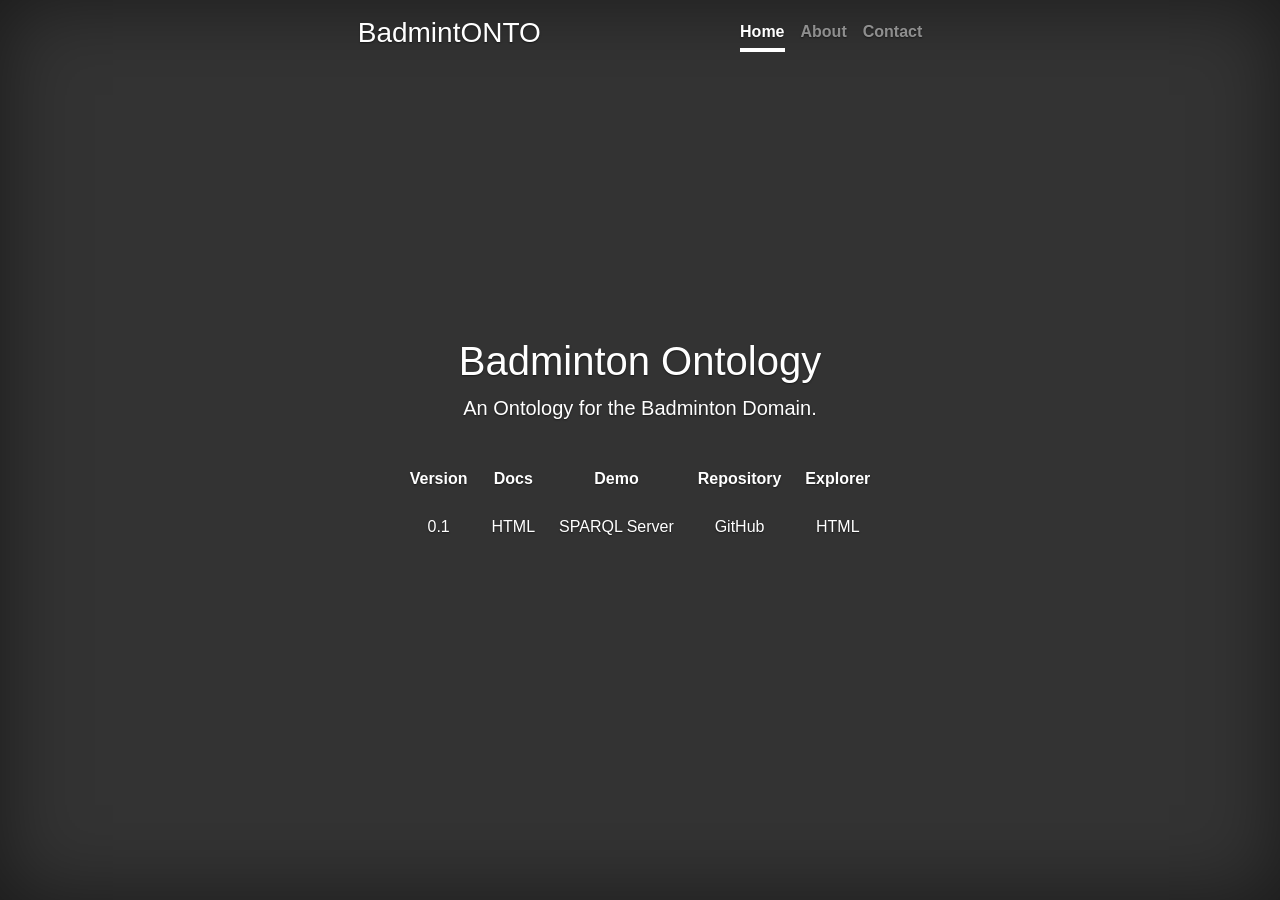
<file: docs/index.html>
<!doctype html>
<html lang="en">
  <head>
    <meta charset="utf-8">
    <meta name="viewport" content="width=device-width, initial-scale=1, shrink-to-fit=no">
    <meta name="description" content="">
    <meta name="author" content="">
    <link rel="icon" href="assets/favicon.ico">

    <title>BadmintONTO</title>

    <!-- Bootstrap core CSS 
        <link href="css/bootstrap.min.css" rel="stylesheet">

    -->
    <link rel="stylesheet" href="https://stackpath.bootstrapcdn.com/bootstrap/4.0.0/css/bootstrap.min.css">


    <!-- Custom styles for this template -->
    <link href="css/cover.css" rel="stylesheet">
    <style>
      .table {
       border-bottom:0px !important;
      }
      .table th, .table td {
          border: 1px !important;
      }
      .fixed-table-container {
          border:0px !important;
      }
      thead th{
       Height: 15px;
    }
  </style>
  </head>

  <body class="text-center">

    <div class="cover-container d-flex h-100 p-3 mx-auto flex-column">
      <header class="masthead mb-auto">
        <div class="inner">
          <h3 class="masthead-brand">BadmintONTO</h3>
          <nav class="nav nav-masthead justify-content-center">
            <a class="nav-link active" href="#">Home</a>
            <a class="nav-link" href="#">About</a>
            <a class="nav-link" href="#">Contact</a>
            
          </nav>
        </div>
      </header>

      <main role="main" class="inner cover">
        <h1 class="cover-heading">Badminton Ontology</h1>
        <p class="lead">An Ontology for the Badminton Domain.</p>
        <p class="lead">
          <!--<a href="#" class="btn btn-lg btn-secondary">Learn more</a>-->
            
          <div class="cover-container d-flex h-100 p-3 mx-auto flex-row">
            <table class="table table-borderless">
              <thead>
                <tr>
                  <th scope="col">Version</th>
                  <th scope="col">Docs</th>
                  <th scope="col">Demo</th>
                  <th scope="col">Repository</th>
                  <th scope="col">Explorer</th>
              </tr>
              </thead>
                <tbody>
                  <tr>
                    <td>0.1</td>
                    <td>
                        <a href="https://huanyu-li.github.io/BadmintONTO/0.1/index.html">HTML</a>
                    </td>
                    <td>
                        <a href="https://sparqlserver-dece566f4c86.herokuapp.com/dataset.html?tab=query&ds=/badminton">SPARQL Server</a>
                    </td>
                    <td>
                      <a href="https://github.com/huanyu-li/BadmintONTO">GitHub</a>
                  </td>
                  <td>
                        <a href="https://huanyu-li.github.io/BadmintONTO/0.1/explore/index.html">HTML</a>
                  </td>
                </tr>
                </tbody>
                
            </table>



        </div>
        </p>
      </main>

      <footer class="mastfoot mt-auto">
        <div class="inner">
          <!--<p>Cover template for <a href="https://getbootstrap.com/">Bootstrap</a>.</p>-->
          <!--, by <a href="https://twitter.com/mdo">@mdo</a>-->
        </div>
      </footer>
    </div>


    <!-- Bootstrap core JavaScript
    ================================================== -->
    <!-- Placed at the end of the document so the pages load faster -->
    <script src="https://code.jquery.com/jquery-3.2.1.slim.min.js" integrity="sha384-KJ3o2DKtIkvYIK3UENzmM7KCkRr/rE9/Qpg6aAZGJwFDMVNA/GpGFF93hXpG5KkN" crossorigin="anonymous"></script>
    <script>window.jQuery || document.write('<script src="js/jquery-slim.min.js"><\/script>')</script>
    <script src="js/popper.min.js"></script>
    <script src="js/bootstrap.min.js"></script>
  </body>
</html>
</file>
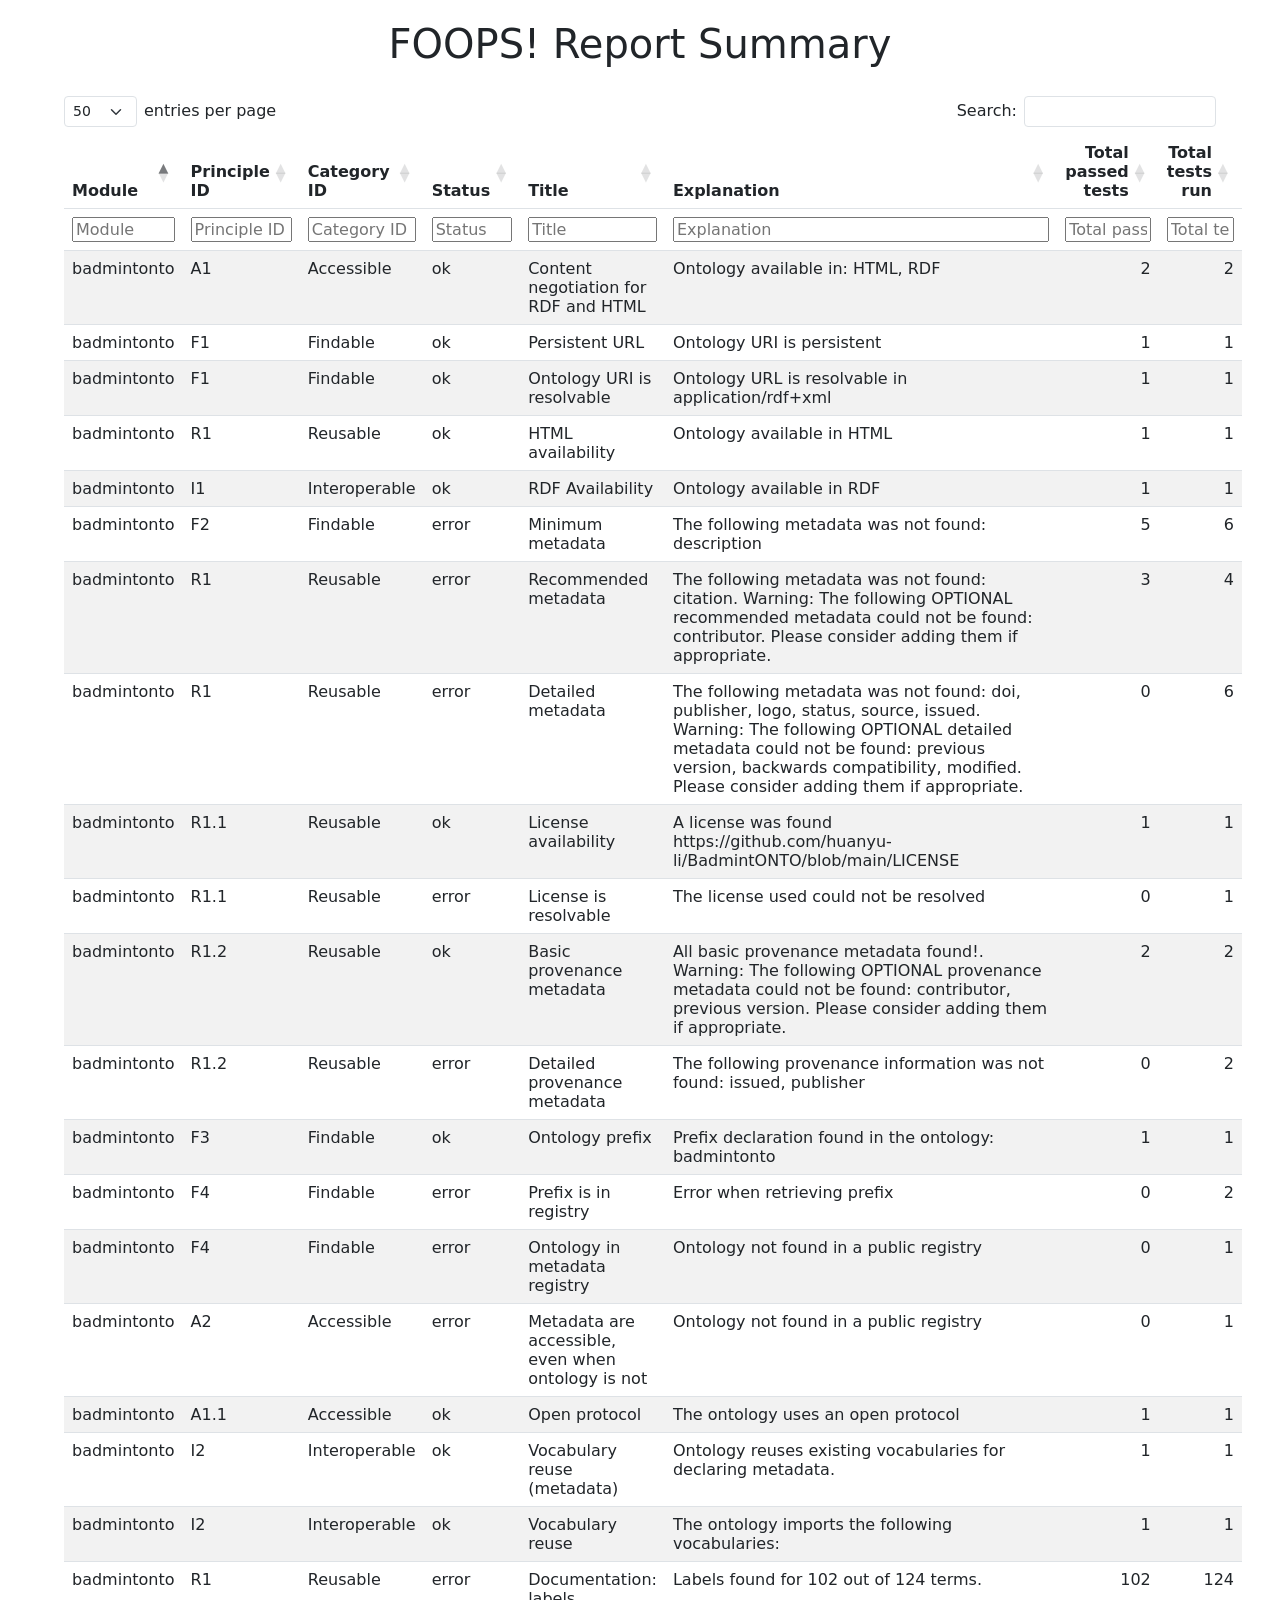
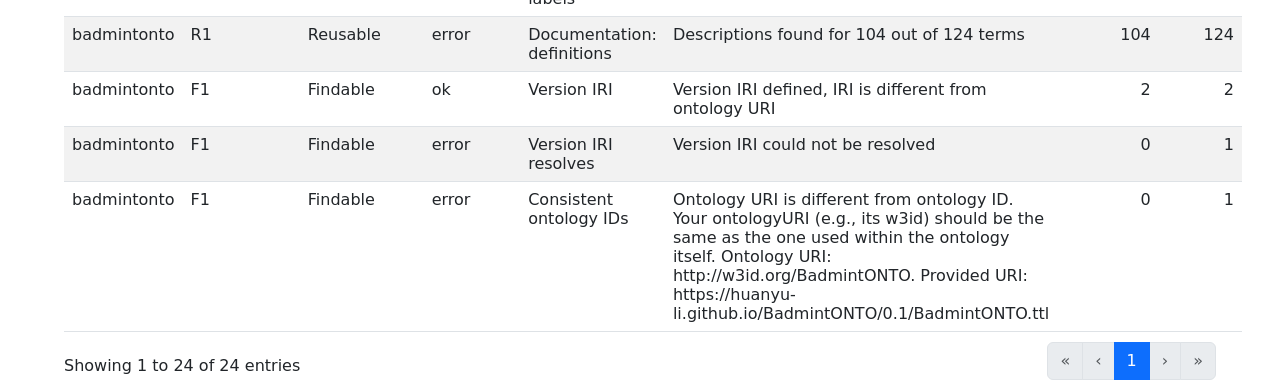
<file: evaluation/foops.html>
<html>
    <head>
        <title>
            FOOPS! Report Summary
        </title>
        <link href="css/bootstrap.min.css" rel="stylesheet"/>
        <link href="css/dataTables.bootstrap5.css" rel="stylesheet"/>
        <script src="js/jquery-3.7.1.js">
        </script>
        <script src="js/bootstrap.bundle.min.js">
        </script>
        <script src="js/dataTables.js">
        </script>
        <script src="js/dataTables.bootstrap5.js">
        </script>
        <link href="css/style.css" rel="stylesheet"/>
    </head>
    <script>
        window.onload = () => {
                    $('#oops-table thead tr')
                        .clone(true)
                        .addClass('filters')
                        .appendTo('#oops-table thead');
                        
                    let table = $('#oops-table').DataTable({
                            orderCellsTop: true,
                            pageLength: 50,
                            initComplete: function () {
                                let api = this.api();
                    
                                // For each column
                                api
                                    .columns()
                                    .eq(0)
                                    .each(function (colIdx) {
                                        // Set the header cell to contain the input element
                                        let cell = $('.filters th').eq(
                                            $(api.column(colIdx).header()).index()
                                        );
                                        let title = $(cell).text().trim();
                                        $(cell).html('<input type="text" placeholder="' + title + '" />');
                    
                                        // On every keypress in this input
                                        $(
                                            'input',
                                            $('.filters th').eq($(api.column(colIdx).header()).index())
                                        )
                                            .off('keyup change')
                                            .on('change', function (e) {
                                                // Get the search value
                                                $(this).attr('title', $(this).val());
                                                let regexr = '({search})'; //$(this).parents('th').find('select').val();
                    
                                                let cursorPosition = this.selectionStart;
                                                // Search the column for that value
                                                api
                                                    .column(colIdx)
                                                    .search(
                                                        this.value != ''
                                                            ? regexr.replace('{search}', '(((' + this.value + ')))')
                                                            : '',
                                                        this.value != '',
                                                        this.value == ''
                                                    )
                                                    .draw();
                                            })
                                            .on('keyup', function (e) {
                                                e.stopPropagation();
                    
                                                $(this).trigger('change');
                                                $(this)
                                                    .focus()[0]
                                                    .setSelectionRange(cursorPosition, cursorPosition);
                                            });
                                    });
                            },
                        });
                }
    </script>
    <body>
        <h1>
            FOOPS! Report Summary
        </h1>
        <table class="table table-striped table-hover dataTable" id="oops-table" width="100%">
            <thead>
                <tr>
                    <th>
                        Module
                    </th>
                    <th>
                        Principle ID
                    </th>
                    <th>
                        Category ID
                    </th>
                    <th>
                        Status
                    </th>
                    <th>
                        Title
                    </th>
                    <th>
                        Explanation
                    </th>
                    <th>
                        Total passed tests
                    </th>
                    <th>
                        Total tests run
                    </th>
                </tr>
            </thead>
            <tbody>
                <tr>
                    <td>
                        badmintonto
                    </td>
                    <td>
                        A1
                    </td>
                    <td>
                        Accessible
                    </td>
                    <td>
                        ok
                    </td>
                    <td title="This check verifies of the ontology URI is published following the right content negotiation for RDF and HTML">
                        Content negotiation for RDF and HTML
                    </td>
                    <td>
                        Ontology available in: HTML, RDF
                    </td>
                    <td>
                        2
                    </td>
                    <td>
                        2
                    </td>
                </tr>
                <tr>
                    <td>
                        badmintonto
                    </td>
                    <td>
                        F1
                    </td>
                    <td>
                        Findable
                    </td>
                    <td>
                        ok
                    </td>
                    <td title=" This check verifies if the ontology has a persistent URL (w3id, purl, DOI, or a W3C URL)">
                        Persistent URL
                    </td>
                    <td>
                        Ontology URI is persistent
                    </td>
                    <td>
                        1
                    </td>
                    <td>
                        1
                    </td>
                </tr>
                <tr>
                    <td>
                        badmintonto
                    </td>
                    <td>
                        F1
                    </td>
                    <td>
                        Findable
                    </td>
                    <td>
                        ok
                    </td>
                    <td title="This check verifies if the ontology URI found within the ontology document is resolvable">
                        Ontology URI is resolvable
                    </td>
                    <td>
                        Ontology URL is resolvable in application/rdf+xml
                    </td>
                    <td>
                        1
                    </td>
                    <td>
                        1
                    </td>
                </tr>
                <tr>
                    <td>
                        badmintonto
                    </td>
                    <td>
                        R1
                    </td>
                    <td>
                        Reusable
                    </td>
                    <td>
                        ok
                    </td>
                    <td title="This check verifies if the ontology has an HTML documentation">
                        HTML availability
                    </td>
                    <td>
                        Ontology available in HTML
                    </td>
                    <td>
                        1
                    </td>
                    <td>
                        1
                    </td>
                </tr>
                <tr>
                    <td>
                        badmintonto
                    </td>
                    <td>
                        I1
                    </td>
                    <td>
                        Interoperable
                    </td>
                    <td>
                        ok
                    </td>
                    <td title="This check verifies if the ontology has an RDF serialization (ttl, n3, rdf/xml, json-ld)">
                        RDF Availability
                    </td>
                    <td>
                        Ontology available in RDF
                    </td>
                    <td>
                        1
                    </td>
                    <td>
                        1
                    </td>
                </tr>
                <tr>
                    <td>
                        badmintonto
                    </td>
                    <td>
                        F2
                    </td>
                    <td>
                        Findable
                    </td>
                    <td>
                        error
                    </td>
                    <td title="This check verifies if the The following  minimum metadata [title, description, license, version iri, creator, creationDate, namespace URI] are present in the ontology">
                        Minimum metadata
                    </td>
                    <td>
                        The following metadata was not found: description
                    </td>
                    <td>
                        5
                    </td>
                    <td>
                        6
                    </td>
                </tr>
                <tr>
                    <td>
                        badmintonto
                    </td>
                    <td>
                        R1
                    </td>
                    <td>
                        Reusable
                    </td>
                    <td>
                        error
                    </td>
                    <td title="This check verifies if the following recommended metadata [NS Prefix, version info, creation date, citation] are present in the ontology. It also checks if [contributor] is present, but with no penalty (as no all ontologies may have a contributor)">
                        Recommended metadata
                    </td>
                    <td>
                        The following metadata was not found: citation. Warning: The following OPTIONAL recommended metadata could not be found: contributor. Please consider adding them if appropriate.
                    </td>
                    <td>
                        3
                    </td>
                    <td>
                        4
                    </td>
                </tr>
                <tr>
                    <td>
                        badmintonto
                    </td>
                    <td>
                        R1
                    </td>
                    <td>
                        Reusable
                    </td>
                    <td>
                        error
                    </td>
                    <td title="This check verifies if the following detailed metadata [doi, publisher, logo, status, source, issued date] are present in the ontology. It also checks if [previous version, backward compatibility, modified] are present, but with no penalty (as no all ontologies may have, e.g., a previous version)">
                        Detailed metadata
                    </td>
                    <td>
                        The following metadata was not found: doi, publisher, logo, status, source, issued. Warning: The following OPTIONAL detailed metadata could not be found: previous version, backwards compatibility, modified. Please consider adding them if appropriate.
                    </td>
                    <td>
                        0
                    </td>
                    <td>
                        6
                    </td>
                </tr>
                <tr>
                    <td>
                        badmintonto
                    </td>
                    <td>
                        R1.1
                    </td>
                    <td>
                        Reusable
                    </td>
                    <td>
                        ok
                    </td>
                    <td title="This check verifies if a license associated with the ontology">
                        License availability
                    </td>
                    <td>
                        A license was found https://github.com/huanyu-li/BadmintONTO/blob/main/LICENSE
                    </td>
                    <td>
                        1
                    </td>
                    <td>
                        1
                    </td>
                </tr>
                <tr>
                    <td>
                        badmintonto
                    </td>
                    <td>
                        R1.1
                    </td>
                    <td>
                        Reusable
                    </td>
                    <td>
                        error
                    </td>
                    <td title="This check verifies if the ontology license is resolvable">
                        License is resolvable
                    </td>
                    <td>
                        The license used could not be resolved
                    </td>
                    <td>
                        0
                    </td>
                    <td>
                        1
                    </td>
                </tr>
                <tr>
                    <td>
                        badmintonto
                    </td>
                    <td>
                        R1.2
                    </td>
                    <td>
                        Reusable
                    </td>
                    <td>
                        ok
                    </td>
                    <td title="This check verifies if basic provenance is available for the ontology: [author, creation date]. This check also verifies whether [contributor, previous version] are present, but with no penalty (as no all ontologies may have a previous version or a contributor)">
                        Basic provenance metadata
                    </td>
                    <td>
                        All basic provenance metadata found!. Warning: The following OPTIONAL provenance metadata could not be found: contributor, previous version. Please consider adding them if appropriate.
                    </td>
                    <td>
                        2
                    </td>
                    <td>
                        2
                    </td>
                </tr>
                <tr>
                    <td>
                        badmintonto
                    </td>
                    <td>
                        R1.2
                    </td>
                    <td>
                        Reusable
                    </td>
                    <td>
                        error
                    </td>
                    <td title="This check verifies if detailed provenance information is available for the ontology: [issued date, publisher]">
                        Detailed provenance metadata
                    </td>
                    <td>
                        The following provenance information was not found: issued, publisher
                    </td>
                    <td>
                        0
                    </td>
                    <td>
                        2
                    </td>
                </tr>
                <tr>
                    <td>
                        badmintonto
                    </td>
                    <td>
                        F3
                    </td>
                    <td>
                        Findable
                    </td>
                    <td>
                        ok
                    </td>
                    <td title="This check verifies if an ontology prefix is available">
                        Ontology prefix
                    </td>
                    <td>
                        Prefix declaration found in the ontology: badmintonto
                    </td>
                    <td>
                        1
                    </td>
                    <td>
                        1
                    </td>
                </tr>
                <tr>
                    <td>
                        badmintonto
                    </td>
                    <td>
                        F4
                    </td>
                    <td>
                        Findable
                    </td>
                    <td>
                        error
                    </td>
                    <td title="This check verifies if the ontology prefix can be found in prefix.cc or LOV registries. This check also verifies if the prefix resolves to the same namespaceprefix found in the ontology.">
                        Prefix is in registry
                    </td>
                    <td>
                        Error when retrieving prefix
                    </td>
                    <td>
                        0
                    </td>
                    <td>
                        2
                    </td>
                </tr>
                <tr>
                    <td>
                        badmintonto
                    </td>
                    <td>
                        F4
                    </td>
                    <td>
                        Findable
                    </td>
                    <td>
                        error
                    </td>
                    <td title="This check verifies if the ontology can be found in a public registry (LOV)">
                        Ontology in metadata registry
                    </td>
                    <td>
                        Ontology not found in a public registry
                    </td>
                    <td>
                        0
                    </td>
                    <td>
                        1
                    </td>
                </tr>
                <tr>
                    <td>
                        badmintonto
                    </td>
                    <td>
                        A2
                    </td>
                    <td>
                        Accessible
                    </td>
                    <td>
                        error
                    </td>
                    <td title="Metadata are accessible even when the ontology is no longer available. Since the metadata is usually included in the ontology, this check verifies whether the ontology is registered in a public metadata registry (LOV)">
                        Metadata are accessible, even when ontology is not
                    </td>
                    <td>
                        Ontology not found in a public registry
                    </td>
                    <td>
                        0
                    </td>
                    <td>
                        1
                    </td>
                </tr>
                <tr>
                    <td>
                        badmintonto
                    </td>
                    <td>
                        A1.1
                    </td>
                    <td>
                        Accessible
                    </td>
                    <td>
                        ok
                    </td>
                    <td title="This check verifies if the ontology uses an open protocol (HTTP or HTTPS)">
                        Open protocol
                    </td>
                    <td>
                        The ontology uses an open protocol
                    </td>
                    <td>
                        1
                    </td>
                    <td>
                        1
                    </td>
                </tr>
                <tr>
                    <td>
                        badmintonto
                    </td>
                    <td>
                        I2
                    </td>
                    <td>
                        Interoperable
                    </td>
                    <td>
                        ok
                    </td>
                    <td title="This check verifies if the ontology reuses other vocabularies for declaring metadata terms">
                        Vocabulary reuse (metadata)
                    </td>
                    <td>
                        Ontology reuses existing vocabularies for declaring metadata.
                    </td>
                    <td>
                        1
                    </td>
                    <td>
                        1
                    </td>
                </tr>
                <tr>
                    <td>
                        badmintonto
                    </td>
                    <td>
                        I2
                    </td>
                    <td>
                        Interoperable
                    </td>
                    <td>
                        ok
                    </td>
                    <td title="This check verifies if the ontology imports/extends other vocabularies (besides RDF, OWL and RDFS)">
                        Vocabulary reuse
                    </td>
                    <td>
                        The ontology imports the following vocabularies:
                    </td>
                    <td>
                        1
                    </td>
                    <td>
                        1
                    </td>
                </tr>
                <tr>
                    <td>
                        badmintonto
                    </td>
                    <td>
                        R1
                    </td>
                    <td>
                        Reusable
                    </td>
                    <td>
                        error
                    </td>
                    <td title="This check verifies the extent to which all ontology terms have labels (rdfs:label in OWL vocabularies, skos:prefLabel in SKOS vocabularies)">
                        Documentation: labels
                    </td>
                    <td>
                        Labels found for 102 out of 124 terms.
                    </td>
                    <td>
                        102
                    </td>
                    <td>
                        124
                    </td>
                </tr>
                <tr>
                    <td>
                        badmintonto
                    </td>
                    <td>
                        R1
                    </td>
                    <td>
                        Reusable
                    </td>
                    <td>
                        error
                    </td>
                    <td title="This check verifies whether all ontology terms have descriptions (rdfs:comment in OWL vocabularies, skos:definition in SKOS vocabularies)">
                        Documentation: definitions
                    </td>
                    <td>
                        Descriptions found for 104 out of 124 terms
                    </td>
                    <td>
                        104
                    </td>
                    <td>
                        124
                    </td>
                </tr>
                <tr>
                    <td>
                        badmintonto
                    </td>
                    <td>
                        F1
                    </td>
                    <td>
                        Findable
                    </td>
                    <td>
                        ok
                    </td>
                    <td title="This check verifies if there is an id for this ontology version, and whether the id is unique (i.e., different from the ontology URI)">
                        Version IRI
                    </td>
                    <td>
                        Version IRI defined, IRI is different from ontology URI
                    </td>
                    <td>
                        2
                    </td>
                    <td>
                        2
                    </td>
                </tr>
                <tr>
                    <td>
                        badmintonto
                    </td>
                    <td>
                        F1
                    </td>
                    <td>
                        Findable
                    </td>
                    <td>
                        error
                    </td>
                    <td title="This check verifies if the version IRI resolves">
                        Version IRI resolves
                    </td>
                    <td>
                        Version IRI could not be resolved
                    </td>
                    <td>
                        0
                    </td>
                    <td>
                        1
                    </td>
                </tr>
                <tr>
                    <td>
                        badmintonto
                    </td>
                    <td>
                        F1
                    </td>
                    <td>
                        Findable
                    </td>
                    <td>
                        error
                    </td>
                    <td title="This check verifies if the ontology URI is equal to the ontology ID">
                        Consistent ontology IDs
                    </td>
                    <td>
                        Ontology URI is different from ontology ID. Your ontologyURI (e.g., its w3id) should be the same as the one used within the ontology itself. Ontology URI: http://w3id.org/BadmintONTO. Provided URI: https://huanyu-li.github.io/BadmintONTO/0.1/BadmintONTO.ttl
                    </td>
                    <td>
                        0
                    </td>
                    <td>
                        1
                    </td>
                </tr>
            </tbody>
        </table>
    </body>
</html>
</file>
<file: docs/css/cover.css>
/*
 * Globals
 */

/* Links */
a,
a:focus,
a:hover {
  color: #fff;
}

/* Custom default button */
.btn-secondary,
.btn-secondary:hover,
.btn-secondary:focus {
  color: #333;
  text-shadow: none; /* Prevent inheritance from `body` */
  background-color: #fff;
  border: .05rem solid #fff;
}


/*
 * Base structure
 */

html,
body {
  height: 100%;
  background-color: #333;
}

body {
  display: -ms-flexbox;
  display: -webkit-box;
  display: flex;
  -ms-flex-pack: center;
  -webkit-box-pack: center;
  justify-content: center;
  color: #fff;
  text-shadow: 0 .05rem .1rem rgba(0, 0, 0, .5);
  box-shadow: inset 0 0 5rem rgba(0, 0, 0, .5);
}

.cover-container {
  max-width: 42em;
}


/*
 * Header
 */
.masthead {
  margin-bottom: 2rem;
}

.masthead-brand {
  margin-bottom: 0;
}

.nav-masthead .nav-link {
  padding: .25rem 0;
  font-weight: 700;
  color: rgba(255, 255, 255, .5);
  background-color: transparent;
  border-bottom: .25rem solid transparent;
}

.nav-masthead .nav-link:hover,
.nav-masthead .nav-link:focus {
  border-bottom-color: rgba(255, 255, 255, .25);
}

.nav-masthead .nav-link + .nav-link {
  margin-left: 1rem;
}

.nav-masthead .active {
  color: #fff;
  border-bottom-color: #fff;
}

@media (min-width: 48em) {
  .masthead-brand {
    float: left;
  }
  .nav-masthead {
    float: right;
  }
}


/*
 * Cover
 */
.cover {
  padding: 0 1.5rem;
}
.cover .btn-lg {
  padding: .75rem 1.25rem;
  font-weight: 700;
}


/*
 * Footer
 */
.mastfoot {
  color: rgba(255, 255, 255, .5);
}
</file>
<file: evaluation/css/style.css>
* {
    box-sizing: border-box;
}

body {
    width: 90%;
    margin: auto;
}

input {
    width: 100%;
}

h1 {
    text-align: center;
    padding: 20px;
}
</file>
